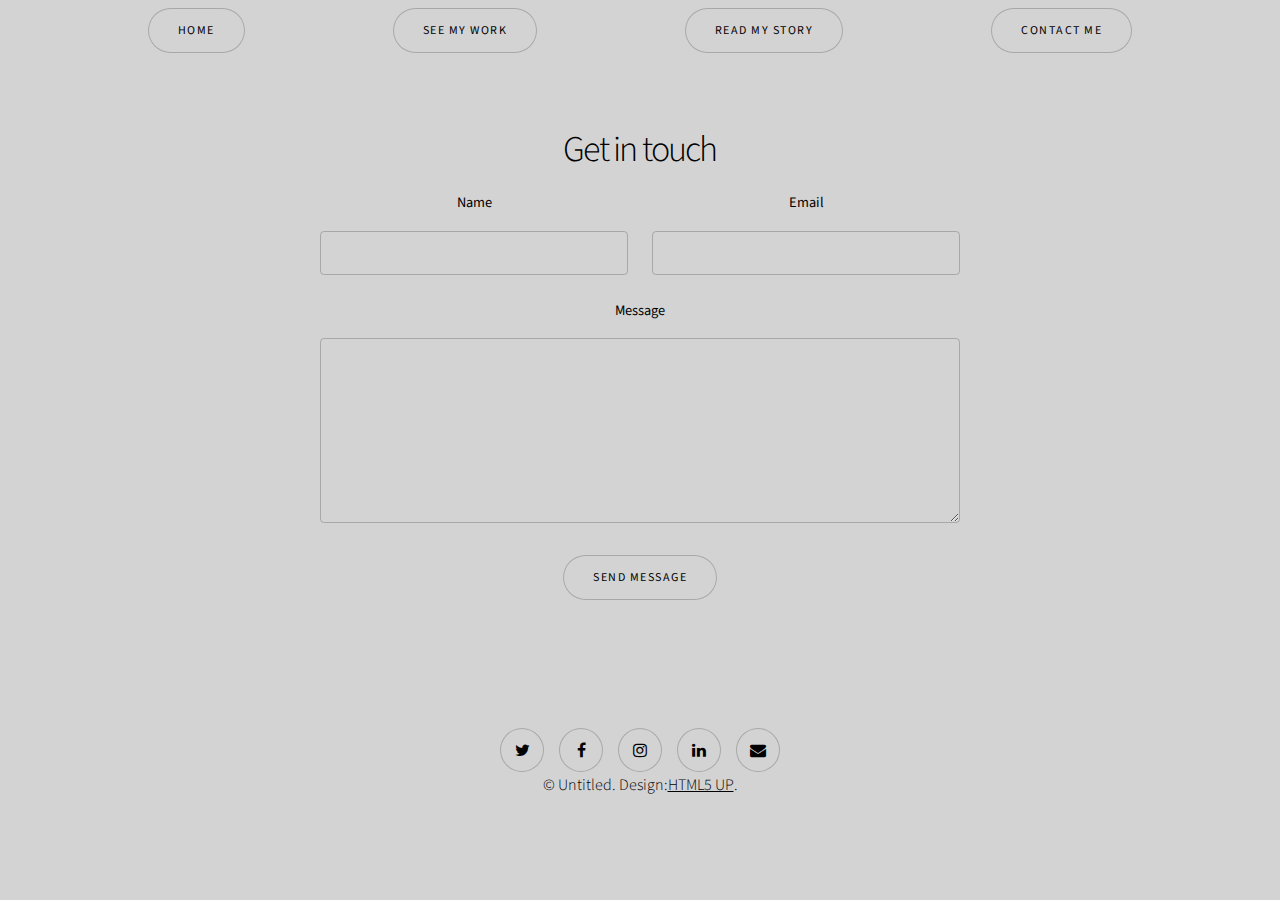
<file: contact.html>
<!DOCTYPE HTML>
<!--
	Story by HTML5 UP
	html5up.net | @ajlkn
	Free for personal and commercial use under the CCA 3.0 license (html5up.net/license)
-->
<html>
	<head>
		<!-- Changed the title -->

		<title>Contact Me</title>
		<meta charset="utf-8" />
		<meta name="viewport" content="width=device-width, initial-scale=1, user-scalable=no" />
		<link rel="stylesheet" href="assets/css/main.css" />
		<noscript><link rel="stylesheet" href="assets/css/noscript.css" /></noscript>
    </head>
    <body>   
        <nav>
                <ul class="actions stacked">
                    <li><a href="index.html" class="button">Home</a></li>
                    <li><a href="mywork.html" class="button">See My Work</a></li>
                    <li><a href="mystory.html" class="button">Read my story</a></li>
                    <li><a href="contact.html" class="button">Contact Me</a></li>
                </ul>
        </nav> 
        <section class="wrapper style1 align-center">
                <div class="inner medium">
                    <h2>Get in touch</h2>
                    <form method="post" action="#">
                        <div class="fields">
                            <div class="field half">
                                <label for="name">Name</label>
                                <input type="text" name="name" id="name" value="" />
                            </div>
                            <div class="field half">
                                <label for="email">Email</label>
                                <input type="email" name="email" id="email" value="" />
                            </div>
                            <div class="field">
                                <label for="message">Message</label>
                                <textarea name="message" id="message" rows="6"></textarea>
                            </div>
                        </div>
                        <ul class="actions special">
                            <li><input type="submit" name="submit" id="submit" value="Send Message" /></li>
                        </ul>
                    </form>

                </div>
            </section>

        <!-- Footer -->
            <footer class="wrapper style1 align-center">
                <div class="inner">
                    <ul class="icons">
                        <li><a href="#" class="icon style2 fa-twitter"><span class="label">Twitter</span></a></li>
                        <li><a href="#" class="icon style2 fa-facebook"><span class="label">Facebook</span></a></li>
                        <li><a href="#" class="icon style2 fa-instagram"><span class="label">Instagram</span></a></li>
                        <li><a href="#" class="icon style2 fa-linkedin"><span class="label">LinkedIn</span></a></li>
                        <li><a href="#" class="icon style2 fa-envelope"><span class="label">Email</span></a></li>
                    </ul>
                    <p>&copy; Untitled. Design: <a href="https://html5up.net">HTML5 UP</a>.</p>
                </div>
            </footer>

        </div>
        
        <!-- Scripts -->
        <script src="assets/js/jquery.min.js"></script>
        <script src="assets/js/jquery.scrollex.min.js"></script>
        <script src="assets/js/jquery.scrolly.min.js"></script>
        <script src="assets/js/browser.min.js"></script>
        <script src="assets/js/breakpoints.min.js"></script>
        <script src="assets/js/util.js"></script>
        <script src="assets/js/main.js"></script>
    </body>
</html>
</file>
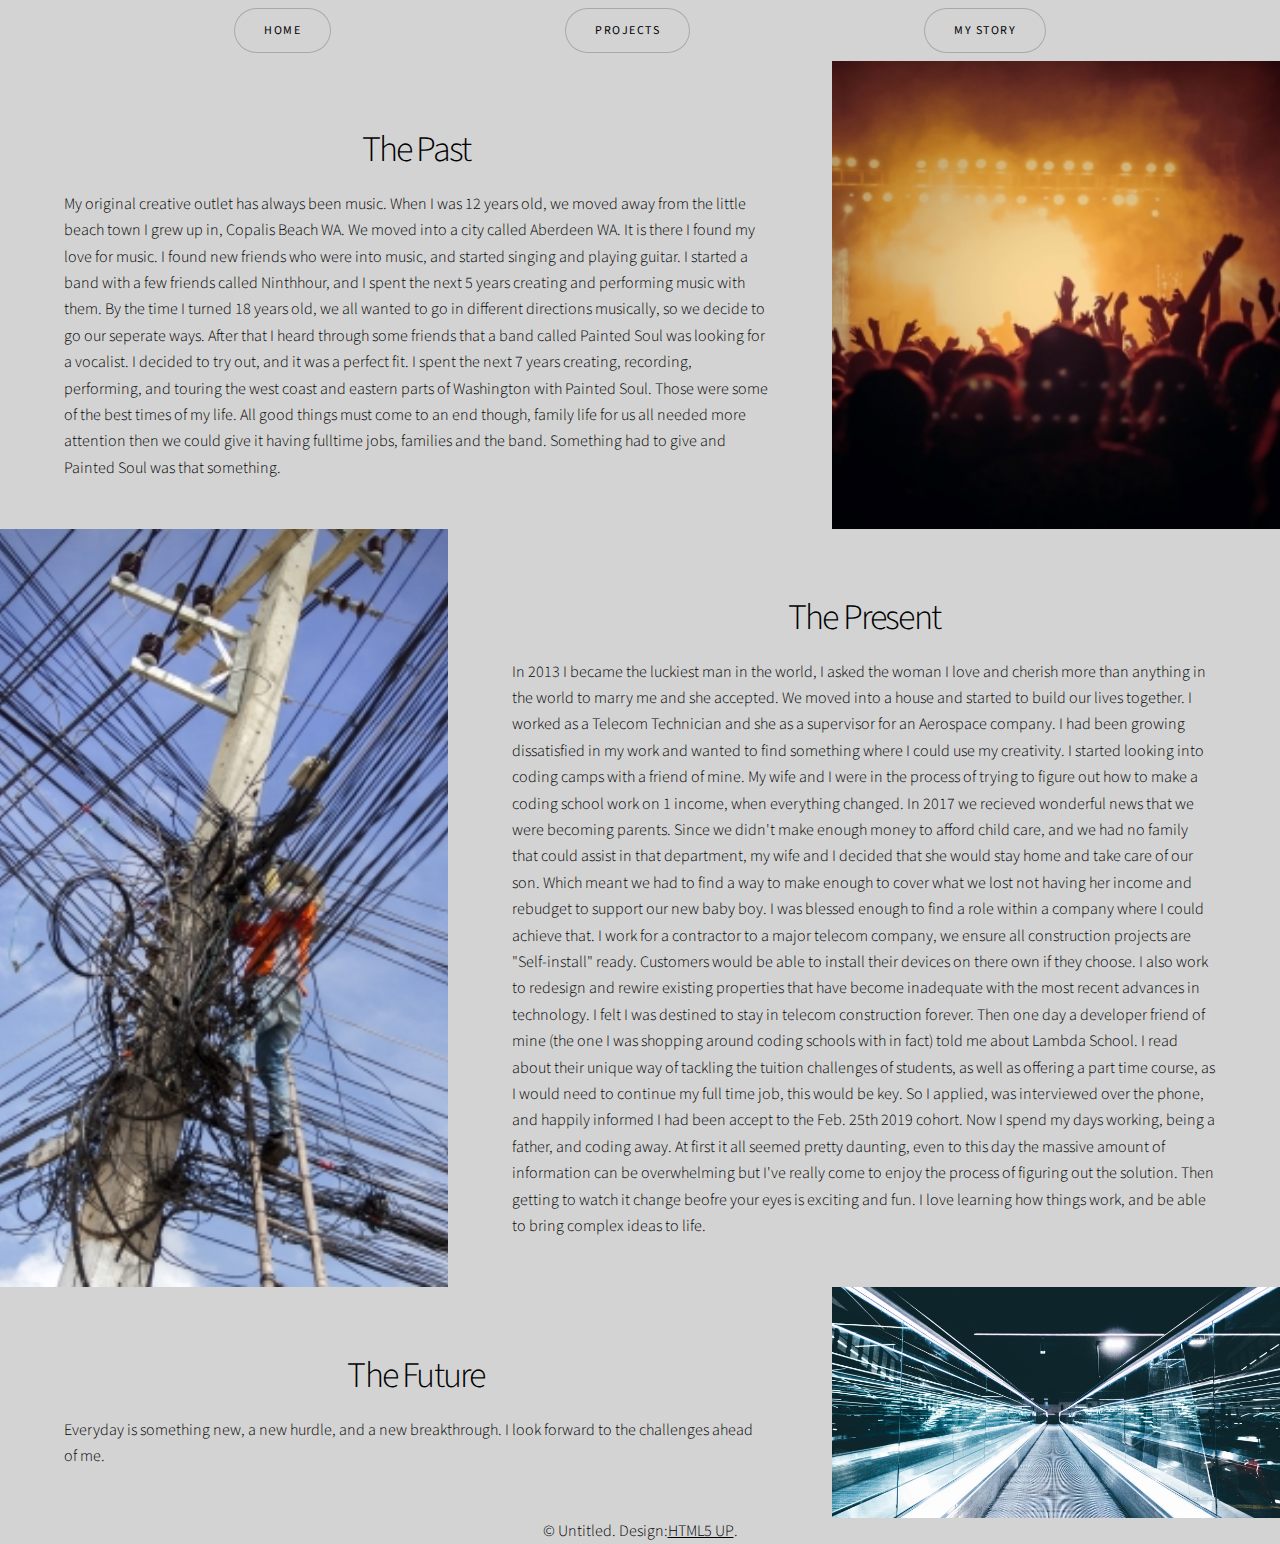
<file: mystory.html>
<!DOCTYPE html>
<!--
	Story by HTML5 UP
	html5up.net | @ajlkn
	Free for personal and commercial use under the CCA 3.0 license (html5up.net/license)
-->
<html>
  <head>
    <!-- Changed the title -->

    <title>My Story</title>
    <meta charset="utf-8" />
    <meta
      name="viewport"
      content="width=device-width, initial-scale=1, user-scalable=no"
    />
    <link rel="stylesheet" href="assets/css/main.css" />
    <noscript><link rel="stylesheet" href="assets/css/noscript.css"/></noscript>
  </head>
  <body>
    <!-- Added a nav -->
    <nav>
      <ul class="actions stacked">
        <li><a href="index.html" class="button">Home</a></li>
        <li><a href="mywork.html" class="button">Projects</a></li>
        <li><a href="mystory.html" class="button">My Story</a></li>
      </ul>
    </nav>
    <section
      class="spotlight style1 orient-left content-align-left image-position-center onscroll-image-fade-in"
    >
      <div class="content">
        <h2>The Past</h2>
        <p>
          My original creative outlet has always been music. When I was 12 years
          old, we moved away from the little beach town I grew up in, Copalis
          Beach WA. We moved into a city called Aberdeen WA. It is there I found
          my love for music. I found new friends who were into music, and
          started singing and playing guitar. I started a band with a few
          friends called Ninthhour, and I spent the next 5 years creating and
          performing music with them. By the time I turned 18 years old, we all
          wanted to go in different directions musically, so we decide to go our
          seperate ways. After that I heard through some friends that a band
          called Painted Soul was looking for a vocalist. I decided to try out,
          and it was a perfect fit. I spent the next 7 years creating,
          recording, performing, and touring the west coast and eastern parts of
          Washington with Painted Soul. Those were some of the best times of my
          life. All good things must come to an end though, family life for us
          all needed more attention then we could give it having fulltime jobs,
          families and the band. Something had to give and Painted Soul was that
          something.
        </p>
      </div>
      <div class="image">
        <img src="images/live crowd.jpg" />
      </div>
    </section>
    <section
      class="spotlight style1 orient-right content-align-left image-position-center onscroll-image-fade-in"
      id="first"
    >
      <div class="content">
        <h2>The Present</h2>
        <p>
          In 2013 I became the luckiest man in the world, I asked the woman I
          love and cherish more than anything in the world to marry me and she
          accepted. We moved into a house and started to build our lives
          together. I worked as a Telecom Technician and she as a supervisor for
          an Aerospace company. I had been growing dissatisfied in my work and
          wanted to find something where I could use my creativity. I started
          looking into coding camps with a friend of mine. My wife and I were in
          the process of trying to figure out how to make a coding school work
          on 1 income, when everything changed. In 2017 we recieved wonderful
          news that we were becoming parents. Since we didn't make enough money
          to afford child care, and we had no family that could assist in that
          department, my wife and I decided that she would stay home and take
          care of our son. Which meant we had to find a way to make enough to
          cover what we lost not having her income and rebudget to support our
          new baby boy. I was blessed enough to find a role within a company
          where I could achieve that. I work for a contractor to a major telecom
          company, we ensure all construction projects are "Self-install" ready.
          Customers would be able to install their devices on there own if they
          choose. I also work to redesign and rewire existing properties that
          have become inadequate with the most recent advances in technology. I
          felt I was destined to stay in telecom construction forever. Then one
          day a developer friend of mine (the one I was shopping around coding
          schools with in fact) told me about Lambda School. I read about their
          unique way of tackling the tuition challenges of students, as well as
          offering a part time course, as I would need to continue my full time
          job, this would be key. So I applied, was interviewed over the phone,
          and happily informed I had been accept to the Feb. 25th 2019 cohort.
          Now I spend my days working, being a father, and coding away. At first
          it all seemed pretty daunting, even to this day the massive amount of
          information can be overwhelming but I've really come to enjoy the
          process of figuring out the solution. Then getting to watch it change
          beofre your eyes is exciting and fun. I love learning how things work,
          and be able to bring complex ideas to life.
        </p>
      </div>
      <div class="image">
        <img src="images/electrical-cable-mess.jpg" alt="Cable mess" />
      </div>
    </section>
    <section
      class="spotlight style1 orient-left content-align-left image-position-center onscroll-image-fade-in"
    >
      <div class="content">
        <h2>The Future</h2>
        <p>
          Everyday is something new, a new hurdle, and a new breakthrough. I
          look forward to the challenges ahead of me.
        </p>
      </div>
      <div class="image">
        <img src="images/the future.jpg" />
      </div>
    </section>
    <!-- Footer -->
    <footer style="border-top: none" class="wrapper style1 align-center">
      <p>
        &copy; Untitled. Design: <a href="https://html5up.net">HTML5 UP</a>.
      </p>
    </footer>

    <!-- Scripts -->
    <script src="assets/js/jquery.min.js"></script>
    <script src="assets/js/jquery.scrollex.min.js"></script>
    <script src="assets/js/jquery.scrolly.min.js"></script>
    <script src="assets/js/browser.min.js"></script>
    <script src="assets/js/breakpoints.min.js"></script>
    <script src="assets/js/util.js"></script>
    <script src="assets/js/main.js"></script>
  </body>
</html>
</file>
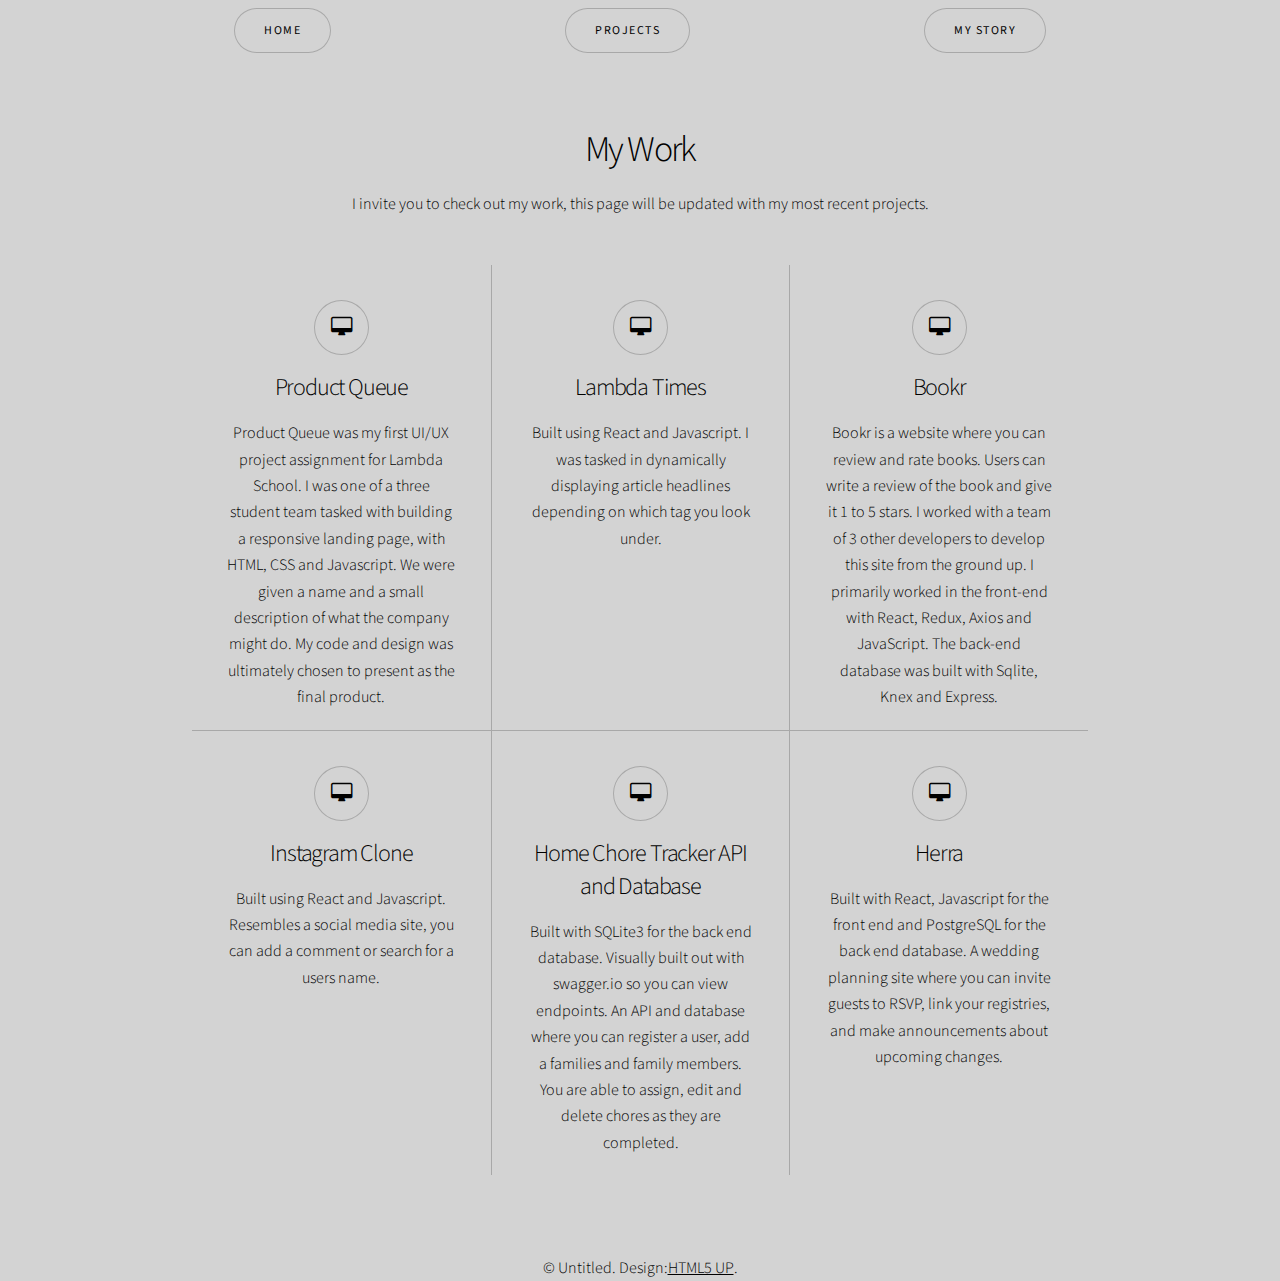
<file: mywork.html>
<!DOCTYPE html>
<!--
	Story by HTML5 UP
	html5up.net | @ajlkn
	Free for personal and commercial use under the CCA 3.0 license (html5up.net/license)
-->
<html>
  <head>
    <!-- Changed the title -->

    <title>My Work</title>
    <meta charset="utf-8" />
    <meta
      name="viewport"
      content="width=device-width, initial-scale=1, user-scalable=no"
    />
    <link rel="stylesheet" href="assets/css/main.css" />
    <noscript><link rel="stylesheet" href="assets/css/noscript.css"/></noscript>
  </head>
  <body>
    <nav>
      <ul class="actions stacked">
        <li><a href="index.html" class="button">Home</a></li>
        <li><a href="mywork.html" class="button">Projects</a></li>
        <li><a href="mystory.html" class="button">My Story</a></li>
      </ul>
    </nav>

    <section class="wrapper style1 align-center">
      <div class="inner">
        <h2>My Work</h2>
        <p>
          I invite you to check out my work, this page will be updated with my
          most recent projects.
        </p>
        <div class="items style1 medium onscroll-fade-in">
          <section>
            <a href="https://productqueue-landing.netlify.com"
              ><span class="icon style2 major fa-desktop"></span
            ></a>
            <h3>Product Queue</h3>
            <p>
              Product Queue was my first UI/UX project assignment for Lambda
              School. I was one of a three student team tasked with building a
              responsive landing page, with HTML, CSS and Javascript. We were
              given a name and a small description of what the company might do.
              My code and design was ultimately chosen to present as the final
              product.
            </p>
          </section>
          <section>
            <a href="https://lambdatimesdan.netlify.com">
              <span class="icon style2 major fa-desktop"></span
            ></a>
            <h3>Lambda Times</h3>
            <p>
              Built using React and Javascript. I was tasked in dynamically
              displaying article headlines depending on which tag you look
              under.
            </p>
          </section>
          <section>
            <a href="https://dantasklist.netlify.com/"
              ><span class="icon style2 major fa-desktop"></span
            ></a>
            <h3>Bookr</h3>
            <p>
              Bookr is a website where you can review and rate books. Users can
              write a review of the book and give it 1 to 5 stars. I worked with
              a team of 3 other developers to develop this site from the ground
              up. I primarily worked in the front-end with React, Redux, Axios
              and JavaScript. The back-end database was built with Sqlite, Knex
              and Express.
            </p>
          </section>
          <section>
            <a href="https://insta-clone-app.netlify.com">
              <span class="icon style2 major fa-desktop"></span
            ></a>
            <h3>Instagram Clone</h3>
            <p>
              Built using React and Javascript. Resembles a social media site,
              you can add a comment or search for a users name.
            </p>
          </section>
          <section>
            <a href="https://home-chore-tracker.herokuapp.com/api-docs/">
              <span class="icon style2 major fa-desktop"></span
            ></a>
            <h3>Home Chore Tracker API and Database</h3>
            <p>
              Built with SQLite3 for the back end database. Visually built out
              with swagger.io so you can view endpoints. An API and database
              where you can register a user, add a families and family members.
              You are able to assign, edit and delete chores as they are
              completed.
            </p>
          </section>
          <section>
            <a href="https://www.h3rra.com/">
              <span class="icon style2 major fa-desktop"></span
            ></a>
            <h3>Herra</h3>
            <p>
              Built with React, Javascript for the front end and PostgreSQL for
              the back end database. A wedding planning site where you can
              invite guests to RSVP, link your registries, and make
              announcements about upcoming changes.
            </p>
          </section>
        </div>
      </div>
    </section>
    <!-- Footer -->
    <footer style="border-top: none" class="wrapper style1 align-center">
      <p>
        &copy; Untitled. Design: <a href="https://html5up.net">HTML5 UP</a>.
      </p>
    </footer>

    <!-- Scripts -->
    <script src="assets/js/jquery.min.js"></script>
    <script src="assets/js/jquery.scrollex.min.js"></script>
    <script src="assets/js/jquery.scrolly.min.js"></script>
    <script src="assets/js/browser.min.js"></script>
    <script src="assets/js/breakpoints.min.js"></script>
    <script src="assets/js/util.js"></script>
    <script src="assets/js/main.js"></script>
  </body>
</html>
</file>
<file: assets/css/noscript.css>
/*
	Story by HTML5 UP
	html5up.net | @ajlkn
	Free for personal and commercial use under the CCA 3.0 license (html5up.net/license)
*/

/* Banner (transitions) */

	.banner.onload-content-fade-up .content {
		-moz-transition: none;
		-webkit-transition: none;
		-ms-transition: none;
		transition: none;
	}

	body.is-preload .banner.onload-content-fade-up .content {
		-moz-transform: none;
		-webkit-transform: none;
		-ms-transform: none;
		transform: none;
		opacity: 1;
	}

	.banner.onload-content-fade-down .content {
		-moz-transition: none;
		-webkit-transition: none;
		-ms-transition: none;
		transition: none;
	}

	body.is-preload .banner.onload-content-fade-down .content {
		-moz-transform: none;
		-webkit-transform: none;
		-ms-transform: none;
		transform: none;
		opacity: 1;
	}

	.banner.onload-content-fade-left .content {
		-moz-transition: none;
		-webkit-transition: none;
		-ms-transition: none;
		transition: none;
	}

	body.is-preload .banner.onload-content-fade-left .content {
		-moz-transform: none;
		-webkit-transform: none;
		-ms-transform: none;
		transform: none;
		opacity: 1;
	}

	.banner.onload-content-fade-right .content {
		-moz-transition: none;
		-webkit-transition: none;
		-ms-transition: none;
		transition: none;
	}

	body.is-preload .banner.onload-content-fade-right .content {
		-moz-transform: none;
		-webkit-transform: none;
		-ms-transform: none;
		transform: none;
		opacity: 1;
	}

	.banner.onload-content-fade-in .content {
		-moz-transition: none;
		-webkit-transition: none;
		-ms-transition: none;
		transition: none;
	}

	body.is-preload .banner.onload-content-fade-in .content {
		-moz-transform: none;
		-webkit-transform: none;
		-ms-transform: none;
		transform: none;
		opacity: 1;
	}

	.banner.onload-image-fade-up .image {
		-moz-transition: none;
		-webkit-transition: none;
		-ms-transition: none;
		transition: none;
	}

		.banner.onload-image-fade-up .image img {
			-moz-transition: none;
			-webkit-transition: none;
			-ms-transition: none;
			transition: none;
		}

	body.is-preload .banner.onload-image-fade-up .image {
		-moz-transform: none;
		-webkit-transform: none;
		-ms-transform: none;
		transform: none;
		opacity: 1;
	}

		body.is-preload .banner.onload-image-fade-up .image img {
			opacity: 1;
		}

	.banner.onload-image-fade-down .image {
		-moz-transition: none;
		-webkit-transition: none;
		-ms-transition: none;
		transition: none;
	}

		.banner.onload-image-fade-down .image img {
			-moz-transition: none;
			-webkit-transition: none;
			-ms-transition: none;
			transition: none;
		}

	body.is-preload .banner.onload-image-fade-down .image {
		-moz-transform: none;
		-webkit-transform: none;
		-ms-transform: none;
		transform: none;
		opacity: 1;
	}

		body.is-preload .banner.onload-image-fade-down .image img {
			opacity: 1;
		}

	.banner.onload-image-fade-left .image {
		-moz-transition: none;
		-webkit-transition: none;
		-ms-transition: none;
		transition: none;
	}

		.banner.onload-image-fade-left .image img {
			-moz-transition: none;
			-webkit-transition: none;
			-ms-transition: none;
			transition: none;
		}

	body.is-preload .banner.onload-image-fade-left .image {
		-moz-transform: none;
		-webkit-transform: none;
		-ms-transform: none;
		transform: none;
		opacity: 1;
	}

		body.is-preload .banner.onload-image-fade-left .image img {
			opacity: 1;
		}

	.banner.onload-image-fade-right .image {
		-moz-transition: none;
		-webkit-transition: none;
		-ms-transition: none;
		transition: none;
	}

		.banner.onload-image-fade-right .image img {
			-moz-transition: none;
			-webkit-transition: none;
			-ms-transition: none;
			transition: none;
		}

	body.is-preload .banner.onload-image-fade-right .image {
		-moz-transform: none;
		-webkit-transform: none;
		-ms-transform: none;
		transform: none;
		opacity: 1;
	}

		body.is-preload .banner.onload-image-fade-right .image img {
			opacity: 1;
		}

	.banner.onload-image-fade-in .image img {
		-moz-transition: none;
		-webkit-transition: none;
		-ms-transition: none;
		transition: none;
	}

	body.is-preload .banner.onload-image-fade-in .image img {
		opacity: 1;
	}

	.banner.onscroll-content-fade-up .content {
		-moz-transition: none;
		-webkit-transition: none;
		-ms-transition: none;
		transition: none;
	}

	.banner.onscroll-content-fade-up.is-inactive .content {
		-moz-transform: none;
		-webkit-transform: none;
		-ms-transform: none;
		transform: none;
		opacity: 1;
	}

	.banner.onscroll-content-fade-down .content {
		-moz-transition: none;
		-webkit-transition: none;
		-ms-transition: none;
		transition: none;
	}

	.banner.onscroll-content-fade-down.is-inactive .content {
		-moz-transform: none;
		-webkit-transform: none;
		-ms-transform: none;
		transform: none;
		opacity: 1;
	}

	.banner.onscroll-content-fade-left .content {
		-moz-transition: none;
		-webkit-transition: none;
		-ms-transition: none;
		transition: none;
	}

	.banner.onscroll-content-fade-left.is-inactive .content {
		-moz-transform: none;
		-webkit-transform: none;
		-ms-transform: none;
		transform: none;
		opacity: 1;
	}

	.banner.onscroll-content-fade-right .content {
		-moz-transition: none;
		-webkit-transition: none;
		-ms-transition: none;
		transition: none;
	}

	.banner.onscroll-content-fade-right.is-inactive .content {
		-moz-transform: none;
		-webkit-transform: none;
		-ms-transform: none;
		transform: none;
		opacity: 1;
	}

	.banner.onscroll-content-fade-in .content {
		-moz-transition: none;
		-webkit-transition: none;
		-ms-transition: none;
		transition: none;
	}

	.banner.onscroll-content-fade-in.is-inactive .content {
		-moz-transform: none;
		-webkit-transform: none;
		-ms-transform: none;
		transform: none;
		opacity: 1;
	}

	.banner.onscroll-image-fade-up .image {
		-moz-transition: none;
		-webkit-transition: none;
		-ms-transition: none;
		transition: none;
	}

		.banner.onscroll-image-fade-up .image img {
			-moz-transition: none;
			-webkit-transition: none;
			-ms-transition: none;
			transition: none;
		}

	.banner.onscroll-image-fade-up.is-inactive .image {
		-moz-transform: none;
		-webkit-transform: none;
		-ms-transform: none;
		transform: none;
		opacity: 1;
	}

		.banner.onscroll-image-fade-up.is-inactive .image img {
			opacity: 1;
		}

	.banner.onscroll-image-fade-down .image {
		-moz-transition: none;
		-webkit-transition: none;
		-ms-transition: none;
		transition: none;
	}

		.banner.onscroll-image-fade-down .image img {
			-moz-transition: none;
			-webkit-transition: none;
			-ms-transition: none;
			transition: none;
		}

	.banner.onscroll-image-fade-down.is-inactive .image {
		-moz-transform: none;
		-webkit-transform: none;
		-ms-transform: none;
		transform: none;
		opacity: 1;
	}

		.banner.onscroll-image-fade-down.is-inactive .image img {
			opacity: 1;
		}

	.banner.onscroll-image-fade-left .image {
		-moz-transition: none;
		-webkit-transition: none;
		-ms-transition: none;
		transition: none;
	}

		.banner.onscroll-image-fade-left .image img {
			-moz-transition: none;
			-webkit-transition: none;
			-ms-transition: none;
			transition: none;
		}

	.banner.onscroll-image-fade-left.is-inactive .image {
		-moz-transform: none;
		-webkit-transform: none;
		-ms-transform: none;
		transform: none;
		opacity: 1;
	}

		.banner.onscroll-image-fade-left.is-inactive .image img {
			opacity: 1;
		}

	.banner.onscroll-image-fade-right .image {
		-moz-transition: none;
		-webkit-transition: none;
		-ms-transition: none;
		transition: none;
	}

		.banner.onscroll-image-fade-right .image img {
			-moz-transition: none;
			-webkit-transition: none;
			-ms-transition: none;
			transition: none;
		}

	.banner.onscroll-image-fade-right.is-inactive .image {
		-moz-transform: none;
		-webkit-transform: none;
		-ms-transform: none;
		transform: none;
		opacity: 1;
	}

		.banner.onscroll-image-fade-right.is-inactive .image img {
			opacity: 1;
		}

	.banner.onscroll-image-fade-in .image img {
		-moz-transition: none;
		-webkit-transition: none;
		-ms-transition: none;
		transition: none;
	}

	.banner.onscroll-image-fade-in.is-inactive .image img {
		opacity: 1;
	}
</file>
<file: assets/css/main.css>
@import url(font-awesome.min.css);
@import url("https://fonts.googleapis.com/css?family=Source+Sans+Pro:300,300i,400,400i");

/*
	Story by HTML5 UP
	html5up.net | @ajlkn
	Free for personal and commercial use under the CCA 3.0 license (html5up.net/license)
*/

html, body, div, span, applet, object,
iframe, h1, h2, h3, h4, h5, h6, p, blockquote,
pre, a, abbr, acronym, address, big, cite,
code, del, dfn, em, img, ins, kbd, q, s, samp,
small, strike, strong, sub, sup, tt, var, b,
u, i, center, dl, dt, dd, ol, ul, li, fieldset,
form, label, legend, table, caption, tbody,
tfoot, thead, tr, th, td, article, aside,
canvas, details, embed, figure, figcaption,
footer, header, hgroup, menu, nav, output, ruby,
section, summary, time, mark, audio, video {
	margin: 0;
	padding: 0;
	border: 0;
	font-size: 100%;
	font: inherit;
	vertical-align: baseline;}

article, aside, details, figcaption, figure,
footer, header, hgroup, menu, nav, section {
	display: block;}

body {
	line-height: 1;
}

ol, ul {
	list-style: none;
}

blockquote, q {
	quotes: none;
}

	blockquote:before, blockquote:after, q:before, q:after {
		content: '';
		content: none;
	}

table {
	border-collapse: collapse;
	border-spacing: 0;
}

body {
	-webkit-text-size-adjust: none;
}

mark {
	background-color: transparent;
	color: inherit;
}

input::-moz-focus-inner {
	border: 0;
	padding: 0;
}

input, select, textarea {
	-moz-appearance: none;
	-webkit-appearance: none;
	-ms-appearance: none;
	appearance: none;
}

/* Basic */

	@-ms-viewport {
		width: device-width;
	}

	body {
		-ms-overflow-style: scrollbar;
	}

	@media screen and (max-width: 480px) {

		html, body {
			min-width: 320px;
		}

	}

	html {
		box-sizing: border-box;
	}

	*, *:before, *:after {
		box-sizing: inherit;
	}

	body {
		background: #ffffff;
	}

		body.is-preload *, body.is-preload *:before, body.is-preload *:after {
			-moz-animation: none !important;
			-webkit-animation: none !important;
			-ms-animation: none !important;
			animation: none !important;
			-moz-transition: none !important;
			-webkit-transition: none !important;
			-ms-transition: none !important;
			transition: none !important;
		}

/* Type */

	html {
		font-size: 18pt;
	}

		@media screen and (max-width: 1680px) {

			html {
				font-size: 14pt;
			}

		}

		@media screen and (max-width: 1280px) {

			html {
				font-size: 12pt;
			}

		}

		@media screen and (max-width: 736px) {

			html {
				font-size: 11pt;
			}

		}

		@media screen and (max-width: 360px) {

			html {
				font-size: 10pt;
			}

		}

/* CHanged background color */

	body {
		/* background-color: #ffffff; */
		background-color: lightgray;
		color: #000000;
	}

	body, input, select, textarea {
		font-family: "Source Sans Pro", Helvetica, sans-serif;
		font-size: 1rem;
		font-weight: 300;
		line-height: 1.65;
	}

	a {
		-moz-transition: color 0.2s ease-in-out;
		-webkit-transition: color 0.2s ease-in-out;
		-ms-transition: color 0.2s ease-in-out;
		transition: color 0.2s ease-in-out;
		text-decoration: underline;
	}

		a:hover {
			text-decoration: none;
		}

	strong, b {
		font-weight: 400;
	}

	em, i {
		font-style: italic;
	}

	p {
		display: flex;
		justify-content: center;
		margin: 0 0 1rem 0;
	}

		p.major {
			display: flex;
			justify-content: center;
			font-size: 1.25rem;
		}

		.major #lambda {
			color: darkred;
			font-weight: bold;
			text-decoration: none;
		}

		#lambda {
			color: darkred;
			font-weight: bold;
			text-decoration: none;	
		}



	h1, h2, h3, h4, h5, h6 {
		font-weight: 300;
		line-height: 1.375;
		letter-spacing: -0.05em;
		margin: 0 0 1rem 0;
	}

		h1 a, h2 a, h3 a, h4 a, h5 a, h6 a {
			color: inherit;
			text-decoration: none;
		}

	h1 {
		display: flex;
		justify-content: center;
		font-size: 3.5rem;
		line-height: 1.2;
	}

	h2 {
		display: flex;
		justify-content: center;
		font-size: 2.25rem;
	}

	h3 {
		font-size: 1.5rem;
	}

	h4 {
		font-size: 1.1rem;
	}

	h5 {
		font-size: 0.9rem;
	}

	h6 {
		font-size: 0.7rem;
	}

	sub {
		font-size: 0.8rem;
		position: relative;
		top: 0.5rem;
	}

	sup {
		font-size: 0.8rem;
		position: relative;
		top: -0.5rem;
	}

	blockquote {
		border-left: solid 4px;
		font-style: italic;
		margin: 0 0 2rem 0;
		padding: 0.5rem 0 0.5rem 2rem;
	}

	code {
		border-radius: 4px;
		font-family: "Courier New", monospace;
		font-size: 0.9em;
		margin: 0 0.25rem;
		padding: 0.25rem 0.325rem;
	}

	pre {
		-webkit-overflow-scrolling: touch;
		font-family: "Courier New", monospace;
		font-size: 0.9em;
		margin: 0 0 2rem 0;
	}

		pre code {
			display: block;
			line-height: 1.5;
			padding: 0.75rem 1rem;
			overflow-x: auto;
		}

	hr {
		border: 0;
		border-bottom: solid 1px;
		margin: 2.5rem 0;
	}

		hr.major {
			margin: 3.5rem 0;
		}

	.align-left {
		text-align: left;
	}

	.align-center {
		text-align: center;
	}

	.align-right {
		text-align: right;
	}

	@media screen and (max-width: 736px) {

		p.major {
			font-size: 1.1rem;
		}

		h1 {
			font-size: 2.5rem;
		}

		h2 {
			font-size: 2rem;
		}

		h3 {
			font-size: 1.25rem;
		}

		h4 {
			font-size: 1rem;
		}

	}

	input, select, textarea {
		color: #000000;
	}

	a {
		color: #000000;
	}

		a:hover {
			color: #47D3E5;
		}

	strong, b {
		color: #000000;
	}

	h1, h2, h3, h4, h5, h6 {
		color: #000000;
	}

	blockquote {
		border-left-color: rgba(0, 0, 0, 0.2);
	}

	code {
		background: rgba(0, 0, 0, 0.05);
		border-color: rgba(0, 0, 0, 0.2);
	}

	hr {
		border-bottom-color: rgba(0, 0, 0, 0.2);
	}

	footer p {
		margin: 0;
	}

/* Row */

	.row {
		display: flex;
		flex-wrap: wrap;
		box-sizing: border-box;
		align-items: stretch;
	}

		.row > * {
			box-sizing: border-box;
		}

		.row.gtr-uniform > * > :last-child {
			margin-bottom: 0;
		}

		.row.aln-left {
			justify-content: flex-start;
		}

		.row.aln-center {
			justify-content: center;
		}

		.row.aln-right {
			justify-content: flex-end;
		}

		.row.aln-top {
			align-items: flex-start;
		}

		.row.aln-middle {
			align-items: center;
		}

		.row.aln-bottom {
			align-items: flex-end;
		}

		.row > .imp {
			order: -1;
		}

		.row > .col-1 {
			width: 8.3333333333%;
		}

		.row > .off-1 {
			margin-left: 8.3333333333%;
		}

		.row > .col-2 {
			width: 16.6666666667%;
		}

		.row > .off-2 {
			margin-left: 16.6666666667%;
		}

		.row > .col-3 {
			width: 25%;
		}

		.row > .off-3 {
			margin-left: 25%;
		}

		.row > .col-4 {
			width: 33.3333333333%;
		}

		.row > .off-4 {
			margin-left: 33.3333333333%;
		}

		.row > .col-5 {
			width: 41.6666666667%;
		}

		.row > .off-5 {
			margin-left: 41.6666666667%;
		}

		.row > .col-6 {
			width: 50%;
		}

		.row > .off-6 {
			margin-left: 50%;
		}

		.row > .col-7 {
			width: 58.3333333333%;
		}

		.row > .off-7 {
			margin-left: 58.3333333333%;
		}

		.row > .col-8 {
			width: 66.6666666667%;
		}

		.row > .off-8 {
			margin-left: 66.6666666667%;
		}

		.row > .col-9 {
			width: 75%;
		}

		.row > .off-9 {
			margin-left: 75%;
		}

		.row > .col-10 {
			width: 83.3333333333%;
		}

		.row > .off-10 {
			margin-left: 83.3333333333%;
		}

		.row > .col-11 {
			width: 91.6666666667%;
		}

		.row > .off-11 {
			margin-left: 91.6666666667%;
		}

		.row > .col-12 {
			width: 100%;
		}

		.row > .off-12 {
			margin-left: 100%;
		}

		.row.gtr-0 {
			margin-top: 0;
			margin-left: 0rem;
		}

			.row.gtr-0 > * {
				padding: 0 0 0 0rem;
			}

			.row.gtr-0.gtr-uniform {
				margin-top: 0rem;
			}

				.row.gtr-0.gtr-uniform > * {
					padding-top: 0rem;
				}

		.row.gtr-25 {
			margin-top: 0;
			margin-left: -0.5rem;
		}

			.row.gtr-25 > * {
				padding: 0 0 0 0.5rem;
			}

			.row.gtr-25.gtr-uniform {
				margin-top: -0.5rem;
			}

				.row.gtr-25.gtr-uniform > * {
					padding-top: 0.5rem;
				}

		.row.gtr-50 {
			margin-top: 0;
			margin-left: -1rem;
		}

			.row.gtr-50 > * {
				padding: 0 0 0 1rem;
			}

			.row.gtr-50.gtr-uniform {
				margin-top: -1rem;
			}

				.row.gtr-50.gtr-uniform > * {
					padding-top: 1rem;
				}

		.row {
			margin-top: 0;
			margin-left: -2rem;
		}

			.row > * {
				padding: 0 0 0 2rem;
			}

			.row.gtr-uniform {
				margin-top: -2rem;
			}

				.row.gtr-uniform > * {
					padding-top: 2rem;
				}

		.row.gtr-150 {
			margin-top: 0;
			margin-left: -3rem;
		}

			.row.gtr-150 > * {
				padding: 0 0 0 3rem;
			}

			.row.gtr-150.gtr-uniform {
				margin-top: -3rem;
			}

				.row.gtr-150.gtr-uniform > * {
					padding-top: 3rem;
				}

		.row.gtr-200 {
			margin-top: 0;
			margin-left: -4rem;
		}

			.row.gtr-200 > * {
				padding: 0 0 0 4rem;
			}

			.row.gtr-200.gtr-uniform {
				margin-top: -4rem;
			}

				.row.gtr-200.gtr-uniform > * {
					padding-top: 4rem;
				}

		@media screen and (max-width: 1680px) {

			.row {
				display: flex;
				flex-wrap: wrap;
				box-sizing: border-box;
				align-items: stretch;
			}

				.row > * {
					box-sizing: border-box;
				}

				.row.gtr-uniform > * > :last-child {
					margin-bottom: 0;
				}

				.row.aln-left {
					justify-content: flex-start;
				}

				.row.aln-center {
					justify-content: center;
				}

				.row.aln-right {
					justify-content: flex-end;
				}

				.row.aln-top {
					align-items: flex-start;
				}

				.row.aln-middle {
					align-items: center;
				}

				.row.aln-bottom {
					align-items: flex-end;
				}

				.row > .imp-xlarge {
					order: -1;
				}

				.row > .col-1-xlarge {
					width: 8.3333333333%;
				}

				.row > .off-1-xlarge {
					margin-left: 8.3333333333%;
				}

				.row > .col-2-xlarge {
					width: 16.6666666667%;
				}

				.row > .off-2-xlarge {
					margin-left: 16.6666666667%;
				}

				.row > .col-3-xlarge {
					width: 25%;
				}

				.row > .off-3-xlarge {
					margin-left: 25%;
				}

				.row > .col-4-xlarge {
					width: 33.3333333333%;
				}

				.row > .off-4-xlarge {
					margin-left: 33.3333333333%;
				}

				.row > .col-5-xlarge {
					width: 41.6666666667%;
				}

				.row > .off-5-xlarge {
					margin-left: 41.6666666667%;
				}

				.row > .col-6-xlarge {
					width: 50%;
				}

				.row > .off-6-xlarge {
					margin-left: 50%;
				}

				.row > .col-7-xlarge {
					width: 58.3333333333%;
				}

				.row > .off-7-xlarge {
					margin-left: 58.3333333333%;
				}

				.row > .col-8-xlarge {
					width: 66.6666666667%;
				}

				.row > .off-8-xlarge {
					margin-left: 66.6666666667%;
				}

				.row > .col-9-xlarge {
					width: 75%;
				}

				.row > .off-9-xlarge {
					margin-left: 75%;
				}

				.row > .col-10-xlarge {
					width: 83.3333333333%;
				}

				.row > .off-10-xlarge {
					margin-left: 83.3333333333%;
				}

				.row > .col-11-xlarge {
					width: 91.6666666667%;
				}

				.row > .off-11-xlarge {
					margin-left: 91.6666666667%;
				}

				.row > .col-12-xlarge {
					width: 100%;
				}

				.row > .off-12-xlarge {
					margin-left: 100%;
				}

				.row.gtr-0 {
					margin-top: 0;
					margin-left: 0rem;
				}

					.row.gtr-0 > * {
						padding: 0 0 0 0rem;
					}

					.row.gtr-0.gtr-uniform {
						margin-top: 0rem;
					}

						.row.gtr-0.gtr-uniform > * {
							padding-top: 0rem;
						}

				.row.gtr-25 {
					margin-top: 0;
					margin-left: -0.5rem;
				}

					.row.gtr-25 > * {
						padding: 0 0 0 0.5rem;
					}

					.row.gtr-25.gtr-uniform {
						margin-top: -0.5rem;
					}

						.row.gtr-25.gtr-uniform > * {
							padding-top: 0.5rem;
						}

				.row.gtr-50 {
					margin-top: 0;
					margin-left: -1rem;
				}

					.row.gtr-50 > * {
						padding: 0 0 0 1rem;
					}

					.row.gtr-50.gtr-uniform {
						margin-top: -1rem;
					}

						.row.gtr-50.gtr-uniform > * {
							padding-top: 1rem;
						}

				.row {
					margin-top: 0;
					margin-left: -2rem;
				}

					.row > * {
						padding: 0 0 0 2rem;
					}

					.row.gtr-uniform {
						margin-top: -2rem;
					}

						.row.gtr-uniform > * {
							padding-top: 2rem;
						}

				.row.gtr-150 {
					margin-top: 0;
					margin-left: -3rem;
				}

					.row.gtr-150 > * {
						padding: 0 0 0 3rem;
					}

					.row.gtr-150.gtr-uniform {
						margin-top: -3rem;
					}

						.row.gtr-150.gtr-uniform > * {
							padding-top: 3rem;
						}

				.row.gtr-200 {
					margin-top: 0;
					margin-left: -4rem;
				}

					.row.gtr-200 > * {
						padding: 0 0 0 4rem;
					}

					.row.gtr-200.gtr-uniform {
						margin-top: -4rem;
					}

						.row.gtr-200.gtr-uniform > * {
							padding-top: 4rem;
						}

		}

		@media screen and (max-width: 1280px) {

			.row {
				display: flex;
				flex-wrap: wrap;
				box-sizing: border-box;
				align-items: stretch;
			}

				.row > * {
					box-sizing: border-box;
				}

				.row.gtr-uniform > * > :last-child {
					margin-bottom: 0;
				}

				.row.aln-left {
					justify-content: flex-start;
				}

				.row.aln-center {
					justify-content: center;
				}

				.row.aln-right {
					justify-content: flex-end;
				}

				.row.aln-top {
					align-items: flex-start;
				}

				.row.aln-middle {
					align-items: center;
				}

				.row.aln-bottom {
					align-items: flex-end;
				}

				.row > .imp-large {
					order: -1;
				}

				.row > .col-1-large {
					width: 8.3333333333%;
				}

				.row > .off-1-large {
					margin-left: 8.3333333333%;
				}

				.row > .col-2-large {
					width: 16.6666666667%;
				}

				.row > .off-2-large {
					margin-left: 16.6666666667%;
				}

				.row > .col-3-large {
					width: 25%;
				}

				.row > .off-3-large {
					margin-left: 25%;
				}

				.row > .col-4-large {
					width: 33.3333333333%;
				}

				.row > .off-4-large {
					margin-left: 33.3333333333%;
				}

				.row > .col-5-large {
					width: 41.6666666667%;
				}

				.row > .off-5-large {
					margin-left: 41.6666666667%;
				}

				.row > .col-6-large {
					width: 50%;
				}

				.row > .off-6-large {
					margin-left: 50%;
				}

				.row > .col-7-large {
					width: 58.3333333333%;
				}

				.row > .off-7-large {
					margin-left: 58.3333333333%;
				}

				.row > .col-8-large {
					width: 66.6666666667%;
				}

				.row > .off-8-large {
					margin-left: 66.6666666667%;
				}

				.row > .col-9-large {
					width: 75%;
				}

				.row > .off-9-large {
					margin-left: 75%;
				}

				.row > .col-10-large {
					width: 83.3333333333%;
				}

				.row > .off-10-large {
					margin-left: 83.3333333333%;
				}

				.row > .col-11-large {
					width: 91.6666666667%;
				}

				.row > .off-11-large {
					margin-left: 91.6666666667%;
				}

				.row > .col-12-large {
					width: 100%;
				}

				.row > .off-12-large {
					margin-left: 100%;
				}

				.row.gtr-0 {
					margin-top: 0;
					margin-left: 0rem;
				}

					.row.gtr-0 > * {
						padding: 0 0 0 0rem;
					}

					.row.gtr-0.gtr-uniform {
						margin-top: 0rem;
					}

						.row.gtr-0.gtr-uniform > * {
							padding-top: 0rem;
						}

				.row.gtr-25 {
					margin-top: 0;
					margin-left: -0.5rem;
				}

					.row.gtr-25 > * {
						padding: 0 0 0 0.5rem;
					}

					.row.gtr-25.gtr-uniform {
						margin-top: -0.5rem;
					}

						.row.gtr-25.gtr-uniform > * {
							padding-top: 0.5rem;
						}

				.row.gtr-50 {
					margin-top: 0;
					margin-left: -1rem;
				}

					.row.gtr-50 > * {
						padding: 0 0 0 1rem;
					}

					.row.gtr-50.gtr-uniform {
						margin-top: -1rem;
					}

						.row.gtr-50.gtr-uniform > * {
							padding-top: 1rem;
						}

				.row {
					margin-top: 0;
					margin-left: -2rem;
				}

					.row > * {
						padding: 0 0 0 2rem;
					}

					.row.gtr-uniform {
						margin-top: -2rem;
					}

						.row.gtr-uniform > * {
							padding-top: 2rem;
						}

				.row.gtr-150 {
					margin-top: 0;
					margin-left: -3rem;
				}

					.row.gtr-150 > * {
						padding: 0 0 0 3rem;
					}

					.row.gtr-150.gtr-uniform {
						margin-top: -3rem;
					}

						.row.gtr-150.gtr-uniform > * {
							padding-top: 3rem;
						}

				.row.gtr-200 {
					margin-top: 0;
					margin-left: -4rem;
				}

					.row.gtr-200 > * {
						padding: 0 0 0 4rem;
					}

					.row.gtr-200.gtr-uniform {
						margin-top: -4rem;
					}

						.row.gtr-200.gtr-uniform > * {
							padding-top: 4rem;
						}

		}

		@media screen and (max-width: 980px) {

			.row {
				display: flex;
				flex-wrap: wrap;
				box-sizing: border-box;
				align-items: stretch;
			}

				.row > * {
					box-sizing: border-box;
				}

				.row.gtr-uniform > * > :last-child {
					margin-bottom: 0;
				}

				.row.aln-left {
					justify-content: flex-start;
				}

				.row.aln-center {
					justify-content: center;
				}

				.row.aln-right {
					justify-content: flex-end;
				}

				.row.aln-top {
					align-items: flex-start;
				}

				.row.aln-middle {
					align-items: center;
				}

				.row.aln-bottom {
					align-items: flex-end;
				}

				.row > .imp-medium {
					order: -1;
				}

				.row > .col-1-medium {
					width: 8.3333333333%;
				}

				.row > .off-1-medium {
					margin-left: 8.3333333333%;
				}

				.row > .col-2-medium {
					width: 16.6666666667%;
				}

				.row > .off-2-medium {
					margin-left: 16.6666666667%;
				}

				.row > .col-3-medium {
					width: 25%;
				}

				.row > .off-3-medium {
					margin-left: 25%;
				}

				.row > .col-4-medium {
					width: 33.3333333333%;
				}

				.row > .off-4-medium {
					margin-left: 33.3333333333%;
				}

				.row > .col-5-medium {
					width: 41.6666666667%;
				}

				.row > .off-5-medium {
					margin-left: 41.6666666667%;
				}

				.row > .col-6-medium {
					width: 50%;
				}

				.row > .off-6-medium {
					margin-left: 50%;
				}

				.row > .col-7-medium {
					width: 58.3333333333%;
				}

				.row > .off-7-medium {
					margin-left: 58.3333333333%;
				}

				.row > .col-8-medium {
					width: 66.6666666667%;
				}

				.row > .off-8-medium {
					margin-left: 66.6666666667%;
				}

				.row > .col-9-medium {
					width: 75%;
				}

				.row > .off-9-medium {
					margin-left: 75%;
				}

				.row > .col-10-medium {
					width: 83.3333333333%;
				}

				.row > .off-10-medium {
					margin-left: 83.3333333333%;
				}

				.row > .col-11-medium {
					width: 91.6666666667%;
				}

				.row > .off-11-medium {
					margin-left: 91.6666666667%;
				}

				.row > .col-12-medium {
					width: 100%;
				}

				.row > .off-12-medium {
					margin-left: 100%;
				}

				.row.gtr-0 {
					margin-top: 0;
					margin-left: 0rem;
				}

					.row.gtr-0 > * {
						padding: 0 0 0 0rem;
					}

					.row.gtr-0.gtr-uniform {
						margin-top: 0rem;
					}

						.row.gtr-0.gtr-uniform > * {
							padding-top: 0rem;
						}

				.row.gtr-25 {
					margin-top: 0;
					margin-left: -0.5rem;
				}

					.row.gtr-25 > * {
						padding: 0 0 0 0.5rem;
					}

					.row.gtr-25.gtr-uniform {
						margin-top: -0.5rem;
					}

						.row.gtr-25.gtr-uniform > * {
							padding-top: 0.5rem;
						}

				.row.gtr-50 {
					margin-top: 0;
					margin-left: -1rem;
				}

					.row.gtr-50 > * {
						padding: 0 0 0 1rem;
					}

					.row.gtr-50.gtr-uniform {
						margin-top: -1rem;
					}

						.row.gtr-50.gtr-uniform > * {
							padding-top: 1rem;
						}

				.row {
					margin-top: 0;
					margin-left: -2rem;
				}

					.row > * {
						padding: 0 0 0 2rem;
					}

					.row.gtr-uniform {
						margin-top: -2rem;
					}

						.row.gtr-uniform > * {
							padding-top: 2rem;
						}

				.row.gtr-150 {
					margin-top: 0;
					margin-left: -3rem;
				}

					.row.gtr-150 > * {
						padding: 0 0 0 3rem;
					}

					.row.gtr-150.gtr-uniform {
						margin-top: -3rem;
					}

						.row.gtr-150.gtr-uniform > * {
							padding-top: 3rem;
						}

				.row.gtr-200 {
					margin-top: 0;
					margin-left: -4rem;
				}

					.row.gtr-200 > * {
						padding: 0 0 0 4rem;
					}

					.row.gtr-200.gtr-uniform {
						margin-top: -4rem;
					}

						.row.gtr-200.gtr-uniform > * {
							padding-top: 4rem;
						}

		}

		@media screen and (max-width: 736px) {

			.row {
				display: flex;
				flex-wrap: wrap;
				box-sizing: border-box;
				align-items: stretch;
			}

				.row > * {
					box-sizing: border-box;
				}

				.row.gtr-uniform > * > :last-child {
					margin-bottom: 0;
				}

				.row.aln-left {
					justify-content: flex-start;
				}

				.row.aln-center {
					justify-content: center;
				}

				.row.aln-right {
					justify-content: flex-end;
				}

				.row.aln-top {
					align-items: flex-start;
				}

				.row.aln-middle {
					align-items: center;
				}

				.row.aln-bottom {
					align-items: flex-end;
				}

				.row > .imp-small {
					order: -1;
				}

				.row > .col-1-small {
					width: 8.3333333333%;
				}

				.row > .off-1-small {
					margin-left: 8.3333333333%;
				}

				.row > .col-2-small {
					width: 16.6666666667%;
				}

				.row > .off-2-small {
					margin-left: 16.6666666667%;
				}

				.row > .col-3-small {
					width: 25%;
				}

				.row > .off-3-small {
					margin-left: 25%;
				}

				.row > .col-4-small {
					width: 33.3333333333%;
				}

				.row > .off-4-small {
					margin-left: 33.3333333333%;
				}

				.row > .col-5-small {
					width: 41.6666666667%;
				}

				.row > .off-5-small {
					margin-left: 41.6666666667%;
				}

				.row > .col-6-small {
					width: 50%;
				}

				.row > .off-6-small {
					margin-left: 50%;
				}

				.row > .col-7-small {
					width: 58.3333333333%;
				}

				.row > .off-7-small {
					margin-left: 58.3333333333%;
				}

				.row > .col-8-small {
					width: 66.6666666667%;
				}

				.row > .off-8-small {
					margin-left: 66.6666666667%;
				}

				.row > .col-9-small {
					width: 75%;
				}

				.row > .off-9-small {
					margin-left: 75%;
				}

				.row > .col-10-small {
					width: 83.3333333333%;
				}

				.row > .off-10-small {
					margin-left: 83.3333333333%;
				}

				.row > .col-11-small {
					width: 91.6666666667%;
				}

				.row > .off-11-small {
					margin-left: 91.6666666667%;
				}

				.row > .col-12-small {
					width: 100%;
				}

				.row > .off-12-small {
					margin-left: 100%;
				}

				.row.gtr-0 {
					margin-top: 0;
					margin-left: 0rem;
				}

					.row.gtr-0 > * {
						padding: 0 0 0 0rem;
					}

					.row.gtr-0.gtr-uniform {
						margin-top: 0rem;
					}

						.row.gtr-0.gtr-uniform > * {
							padding-top: 0rem;
						}

				.row.gtr-25 {
					margin-top: 0;
					margin-left: -0.5rem;
				}

					.row.gtr-25 > * {
						padding: 0 0 0 0.5rem;
					}

					.row.gtr-25.gtr-uniform {
						margin-top: -0.5rem;
					}

						.row.gtr-25.gtr-uniform > * {
							padding-top: 0.5rem;
						}

				.row.gtr-50 {
					margin-top: 0;
					margin-left: -1rem;
				}

					.row.gtr-50 > * {
						padding: 0 0 0 1rem;
					}

					.row.gtr-50.gtr-uniform {
						margin-top: -1rem;
					}

						.row.gtr-50.gtr-uniform > * {
							padding-top: 1rem;
						}

				.row {
					margin-top: 0;
					margin-left: -2rem;
				}

					.row > * {
						padding: 0 0 0 2rem;
					}

					.row.gtr-uniform {
						margin-top: -2rem;
					}

						.row.gtr-uniform > * {
							padding-top: 2rem;
						}

				.row.gtr-150 {
					margin-top: 0;
					margin-left: -3rem;
				}

					.row.gtr-150 > * {
						padding: 0 0 0 3rem;
					}

					.row.gtr-150.gtr-uniform {
						margin-top: -3rem;
					}

						.row.gtr-150.gtr-uniform > * {
							padding-top: 3rem;
						}

				.row.gtr-200 {
					margin-top: 0;
					margin-left: -4rem;
				}

					.row.gtr-200 > * {
						padding: 0 0 0 4rem;
					}

					.row.gtr-200.gtr-uniform {
						margin-top: -4rem;
					}

						.row.gtr-200.gtr-uniform > * {
							padding-top: 4rem;
						}

		}

		@media screen and (max-width: 480px) {

			.row {
				display: flex;
				flex-wrap: wrap;
				box-sizing: border-box;
				align-items: stretch;
			}

				.row > * {
					box-sizing: border-box;
				}

				.row.gtr-uniform > * > :last-child {
					margin-bottom: 0;
				}

				.row.aln-left {
					justify-content: flex-start;
				}

				.row.aln-center {
					justify-content: center;
				}

				.row.aln-right {
					justify-content: flex-end;
				}

				.row.aln-top {
					align-items: flex-start;
				}

				.row.aln-middle {
					align-items: center;
				}

				.row.aln-bottom {
					align-items: flex-end;
				}

				.row > .imp-xsmall {
					order: -1;
				}

				.row > .col-1-xsmall {
					width: 8.3333333333%;
				}

				.row > .off-1-xsmall {
					margin-left: 8.3333333333%;
				}

				.row > .col-2-xsmall {
					width: 16.6666666667%;
				}

				.row > .off-2-xsmall {
					margin-left: 16.6666666667%;
				}

				.row > .col-3-xsmall {
					width: 25%;
				}

				.row > .off-3-xsmall {
					margin-left: 25%;
				}

				.row > .col-4-xsmall {
					width: 33.3333333333%;
				}

				.row > .off-4-xsmall {
					margin-left: 33.3333333333%;
				}

				.row > .col-5-xsmall {
					width: 41.6666666667%;
				}

				.row > .off-5-xsmall {
					margin-left: 41.6666666667%;
				}

				.row > .col-6-xsmall {
					width: 50%;
				}

				.row > .off-6-xsmall {
					margin-left: 50%;
				}

				.row > .col-7-xsmall {
					width: 58.3333333333%;
				}

				.row > .off-7-xsmall {
					margin-left: 58.3333333333%;
				}

				.row > .col-8-xsmall {
					width: 66.6666666667%;
				}

				.row > .off-8-xsmall {
					margin-left: 66.6666666667%;
				}

				.row > .col-9-xsmall {
					width: 75%;
				}

				.row > .off-9-xsmall {
					margin-left: 75%;
				}

				.row > .col-10-xsmall {
					width: 83.3333333333%;
				}

				.row > .off-10-xsmall {
					margin-left: 83.3333333333%;
				}

				.row > .col-11-xsmall {
					width: 91.6666666667%;
				}

				.row > .off-11-xsmall {
					margin-left: 91.6666666667%;
				}

				.row > .col-12-xsmall {
					width: 100%;
				}

				.row > .off-12-xsmall {
					margin-left: 100%;
				}

				.row.gtr-0 {
					margin-top: 0;
					margin-left: 0rem;
				}

					.row.gtr-0 > * {
						padding: 0 0 0 0rem;
					}

					.row.gtr-0.gtr-uniform {
						margin-top: 0rem;
					}

						.row.gtr-0.gtr-uniform > * {
							padding-top: 0rem;
						}

				.row.gtr-25 {
					margin-top: 0;
					margin-left: -0.5rem;
				}

					.row.gtr-25 > * {
						padding: 0 0 0 0.5rem;
					}

					.row.gtr-25.gtr-uniform {
						margin-top: -0.5rem;
					}

						.row.gtr-25.gtr-uniform > * {
							padding-top: 0.5rem;
						}

				.row.gtr-50 {
					margin-top: 0;
					margin-left: -1rem;
				}

					.row.gtr-50 > * {
						padding: 0 0 0 1rem;
					}

					.row.gtr-50.gtr-uniform {
						margin-top: -1rem;
					}

						.row.gtr-50.gtr-uniform > * {
							padding-top: 1rem;
						}

				.row {
					margin-top: 0;
					margin-left: -2rem;
				}

					.row > * {
						padding: 0 0 0 2rem;
					}

					.row.gtr-uniform {
						margin-top: -2rem;
					}

						.row.gtr-uniform > * {
							padding-top: 2rem;
						}

				.row.gtr-150 {
					margin-top: 0;
					margin-left: -3rem;
				}

					.row.gtr-150 > * {
						padding: 0 0 0 3rem;
					}

					.row.gtr-150.gtr-uniform {
						margin-top: -3rem;
					}

						.row.gtr-150.gtr-uniform > * {
							padding-top: 3rem;
						}

				.row.gtr-200 {
					margin-top: 0;
					margin-left: -4rem;
				}

					.row.gtr-200 > * {
						padding: 0 0 0 4rem;
					}

					.row.gtr-200.gtr-uniform {
						margin-top: -4rem;
					}

						.row.gtr-200.gtr-uniform > * {
							padding-top: 4rem;
						}

		}

		@media screen and (max-width: 360px) {

			.row {
				display: flex;
				flex-wrap: wrap;
				box-sizing: border-box;
				align-items: stretch;
			}

				.row > * {
					box-sizing: border-box;
				}

				.row.gtr-uniform > * > :last-child {
					margin-bottom: 0;
				}

				.row.aln-left {
					justify-content: flex-start;
				}

				.row.aln-center {
					justify-content: center;
				}

				.row.aln-right {
					justify-content: flex-end;
				}

				.row.aln-top {
					align-items: flex-start;
				}

				.row.aln-middle {
					align-items: center;
				}

				.row.aln-bottom {
					align-items: flex-end;
				}

				.row > .imp-xxsmall {
					order: -1;
				}

				.row > .col-1-xxsmall {
					width: 8.3333333333%;
				}

				.row > .off-1-xxsmall {
					margin-left: 8.3333333333%;
				}

				.row > .col-2-xxsmall {
					width: 16.6666666667%;
				}

				.row > .off-2-xxsmall {
					margin-left: 16.6666666667%;
				}

				.row > .col-3-xxsmall {
					width: 25%;
				}

				.row > .off-3-xxsmall {
					margin-left: 25%;
				}

				.row > .col-4-xxsmall {
					width: 33.3333333333%;
				}

				.row > .off-4-xxsmall {
					margin-left: 33.3333333333%;
				}

				.row > .col-5-xxsmall {
					width: 41.6666666667%;
				}

				.row > .off-5-xxsmall {
					margin-left: 41.6666666667%;
				}

				.row > .col-6-xxsmall {
					width: 50%;
				}

				.row > .off-6-xxsmall {
					margin-left: 50%;
				}

				.row > .col-7-xxsmall {
					width: 58.3333333333%;
				}

				.row > .off-7-xxsmall {
					margin-left: 58.3333333333%;
				}

				.row > .col-8-xxsmall {
					width: 66.6666666667%;
				}

				.row > .off-8-xxsmall {
					margin-left: 66.6666666667%;
				}

				.row > .col-9-xxsmall {
					width: 75%;
				}

				.row > .off-9-xxsmall {
					margin-left: 75%;
				}

				.row > .col-10-xxsmall {
					width: 83.3333333333%;
				}

				.row > .off-10-xxsmall {
					margin-left: 83.3333333333%;
				}

				.row > .col-11-xxsmall {
					width: 91.6666666667%;
				}

				.row > .off-11-xxsmall {
					margin-left: 91.6666666667%;
				}

				.row > .col-12-xxsmall {
					width: 100%;
				}

				.row > .off-12-xxsmall {
					margin-left: 100%;
				}

				.row.gtr-0 {
					margin-top: 0;
					margin-left: 0rem;
				}

					.row.gtr-0 > * {
						padding: 0 0 0 0rem;
					}

					.row.gtr-0.gtr-uniform {
						margin-top: 0rem;
					}

						.row.gtr-0.gtr-uniform > * {
							padding-top: 0rem;
						}

				.row.gtr-25 {
					margin-top: 0;
					margin-left: -0.5rem;
				}

					.row.gtr-25 > * {
						padding: 0 0 0 0.5rem;
					}

					.row.gtr-25.gtr-uniform {
						margin-top: -0.5rem;
					}

						.row.gtr-25.gtr-uniform > * {
							padding-top: 0.5rem;
						}

				.row.gtr-50 {
					margin-top: 0;
					margin-left: -1rem;
				}

					.row.gtr-50 > * {
						padding: 0 0 0 1rem;
					}

					.row.gtr-50.gtr-uniform {
						margin-top: -1rem;
					}

						.row.gtr-50.gtr-uniform > * {
							padding-top: 1rem;
						}

				.row {
					margin-top: 0;
					margin-left: -2rem;
				}

					.row > * {
						padding: 0 0 0 2rem;
					}

					.row.gtr-uniform {
						margin-top: -2rem;
					}

						.row.gtr-uniform > * {
							padding-top: 2rem;
						}

				.row.gtr-150 {
					margin-top: 0;
					margin-left: -3rem;
				}

					.row.gtr-150 > * {
						padding: 0 0 0 3rem;
					}

					.row.gtr-150.gtr-uniform {
						margin-top: -3rem;
					}

						.row.gtr-150.gtr-uniform > * {
							padding-top: 3rem;
						}

				.row.gtr-200 {
					margin-top: 0;
					margin-left: -4rem;
				}

					.row.gtr-200 > * {
						padding: 0 0 0 4rem;
					}

					.row.gtr-200.gtr-uniform {
						margin-top: -4rem;
					}

						.row.gtr-200.gtr-uniform > * {
							padding-top: 4rem;
						}

		}

/* Box */

	.box {
		border-radius: 4px;
		border: solid 1px;
		margin-bottom: 2rem;
		padding: 1.5rem;
	}

		.box > :last-child,
		.box > :last-child > :last-child,
		.box > :last-child > :last-child > :last-child {
			margin-bottom: 0;
		}

		.box.alt {
			border: 0;
			border-radius: 0;
			padding: 0;
		}

	.box {
		border-color: rgba(0, 0, 0, 0.2);
	}

/* Button */

	input[type="submit"],
	input[type="reset"],
	input[type="button"],
	button,
	.button {
		-moz-appearance: none;
		-webkit-appearance: none;
		-ms-appearance: none;
		appearance: none;
		-moz-transition: background-color 0.2s ease-in-out, box-shadow 0.2s ease-in-out, color 0.2s ease-in-out;
		-webkit-transition: background-color 0.2s ease-in-out, box-shadow 0.2s ease-in-out, color 0.2s ease-in-out;
		-ms-transition: background-color 0.2s ease-in-out, box-shadow 0.2s ease-in-out, color 0.2s ease-in-out;
		transition: background-color 0.2s ease-in-out, box-shadow 0.2s ease-in-out, color 0.2s ease-in-out;
		border: 0;
		cursor: pointer;
		display: inline-block;
		font-weight: 400;
		letter-spacing: 0.125em;
		text-align: center;
		text-decoration: none;
		text-transform: uppercase;
		white-space: nowrap;
		font-size: 0.75rem;
		max-width: 20rem;
		height: 3.75em;
		line-height: 3.75em;
		border-radius: 3.75em;
		padding: 0 2.5em;
		text-overflow: ellipsis;
		overflow: hidden;
	}

		input[type="submit"].icon:before,
		input[type="reset"].icon:before,
		input[type="button"].icon:before,
		button.icon:before,
		.button.icon:before {
			margin-right: 0.5rem;
		}

		input[type="submit"].fit,
		input[type="reset"].fit,
		input[type="button"].fit,
		button.fit,
		.button.fit {
			width: 100%;
		}

		input[type="submit"].small,
		input[type="reset"].small,
		input[type="button"].small,
		button.small,
		.button.small {
			font-size: 0.6rem;
			height: 3.325em;
			line-height: 3.325em;
			border-radius: 3.325em;
			padding: 0 2em;
		}

		input[type="submit"].large,
		input[type="reset"].large,
		input[type="button"].large,
		button.large,
		.button.large {
			font-size: 0.8rem;
			height: 4em;
			line-height: 4em;
			border-radius: 4em;
			padding: 0 3em;
		}

		input[type="submit"].wide,
		input[type="reset"].wide,
		input[type="button"].wide,
		button.wide,
		.button.wide {
			min-width: 14em;
		}

		input[type="submit"].disabled, input[type="submit"]:disabled,
		input[type="reset"].disabled,
		input[type="reset"]:disabled,
		input[type="button"].disabled,
		input[type="button"]:disabled,
		button.disabled,
		button:disabled,
		.button.disabled,
		.button:disabled {
			pointer-events: none;
			opacity: 0.25;
		}

	input[type="submit"],
	input[type="reset"],
	input[type="button"],
	button,
	.button {
		background-color: transparent;
		box-shadow: inset 0 0 0 1px rgba(0, 0, 0, 0.2);
		color: #000000 !important;
	}

		input[type="submit"]:hover,
		input[type="reset"]:hover,
		input[type="button"]:hover,
		button:hover,
		.button:hover {
			box-shadow: inset 0 0 0 1px #47D3E5;
			color: #47D3E5 !important;
		}

		input[type="submit"]:active,
		input[type="reset"]:active,
		input[type="button"]:active,
		button:active,
		.button:active {
			background-color: rgba(71, 211, 229, 0.2);
			box-shadow: inset 0 0 0 1px #47D3E5;
			color: #47D3E5 !important;
		}

		input[type="submit"].primary,
		input[type="reset"].primary,
		input[type="button"].primary,
		button.primary,
		.button.primary {
			background-color: #000000;
			box-shadow: none;
			color: #ffffff !important;
		}

			input[type="submit"].primary:hover,
			input[type="reset"].primary:hover,
			input[type="button"].primary:hover,
			button.primary:hover,
			.button.primary:hover {
				background-color: #47D3E5;
			}

			input[type="submit"].primary:active,
			input[type="reset"].primary:active,
			input[type="button"].primary:active,
			button.primary:active,
			.button.primary:active {
				background-color: #1ebdd1;
			}

/* Form */

	form {
		margin: 0 0 2rem 0;
	}

		form > :last-child {
			margin-bottom: 0;
		}

		form > .fields {
			display: -moz-flex;
			display: -webkit-flex;
			display: -ms-flex;
			display: flex;
			-moz-flex-wrap: wrap;
			-webkit-flex-wrap: wrap;
			-ms-flex-wrap: wrap;
			flex-wrap: wrap;
			width: calc(100% + 3rem);
			margin: -1.5rem 0 2rem -1.5rem;
		}

			form > .fields > .field {
				-moz-flex-grow: 0;
				-webkit-flex-grow: 0;
				-ms-flex-grow: 0;
				flex-grow: 0;
				-moz-flex-shrink: 0;
				-webkit-flex-shrink: 0;
				-ms-flex-shrink: 0;
				flex-shrink: 0;
				padding: 1.5rem 0 0 1.5rem;
				width: calc(100% - 1.5rem);
			}

				form > .fields > .field.half {
					width: calc(50% - 0.75rem);
				}

				form > .fields > .field.third {
					width: calc(100%/3 - 0.5rem);
				}

				form > .fields > .field.quarter {
					width: calc(25% - 0.375rem);
				}

		@media screen and (max-width: 480px) {

			form > .fields {
				width: calc(100% + 3rem);
				margin: -1.5rem 0 2rem -1.5rem;
			}

				form > .fields > .field {
					padding: 1.5rem 0 0 1.5rem;
					width: calc(100% - 1.5rem);
				}

					form > .fields > .field.half {
						width: calc(100% - 1.5rem);
					}

					form > .fields > .field.third {
						width: calc(100% - 1.5rem);
					}

					form > .fields > .field.quarter {
						width: calc(100% - 1.5rem);
					}

		}

	label {
		display: block;
		font-size: 0.9rem;
		font-weight: 400;
		margin: 0 0 1rem 0;
	}

	input[type="text"],
	input[type="password"],
	input[type="email"],
	input[type="tel"],
	input[type="search"],
	input[type="url"],
	select,
	textarea {
		-moz-appearance: none;
		-webkit-appearance: none;
		-ms-appearance: none;
		appearance: none;
		background-color: transparent;
		border-radius: 4px;
		border: none;
		border: solid 1px;
		color: inherit;
		display: block;
		outline: 0;
		padding: 0 0.825rem;
		text-decoration: none;
		width: 100%;
	}

		input[type="text"]:invalid,
		input[type="password"]:invalid,
		input[type="email"]:invalid,
		input[type="tel"]:invalid,
		input[type="search"]:invalid,
		input[type="url"]:invalid,
		select:invalid,
		textarea:invalid {
			box-shadow: none;
		}

	select {
		background-size: 1.25rem;
		background-repeat: no-repeat;
		background-position: calc(100% - 1rem) center;
		height: 2.75rem;
		padding-right: 2.75rem;
		text-overflow: ellipsis;
	}

		select:focus::-ms-value {
			background-color: transparent;
		}

		select::-ms-expand {
			display: none;
		}

	input[type="text"],
	input[type="password"],
	input[type="email"],
	input[type="tel"],
	input[type="search"],
	input[type="url"],
	select {
		height: 2.75rem;
	}

	textarea {
		padding: 0.75rem 1rem;
	}

	input[type="checkbox"],
	input[type="radio"] {
		-moz-appearance: none;
		-webkit-appearance: none;
		-ms-appearance: none;
		appearance: none;
		display: block;
		float: left;
		margin-right: -2rem;
		opacity: 0;
		width: 1rem;
		z-index: -1;
	}

		input[type="checkbox"] + label,
		input[type="radio"] + label {
			text-decoration: none;
			-moz-user-select: none;
			-webkit-user-select: none;
			-ms-user-select: none;
			user-select: none;
			cursor: pointer;
			display: inline-block;
			font-size: 1rem;
			font-weight: 300;
			padding-left: 2.4rem;
			padding-right: 0.75rem;
			position: relative;
			margin-bottom: 0;
		}

			input[type="checkbox"] + label:before,
			input[type="radio"] + label:before {
				-moz-osx-font-smoothing: grayscale;
				-webkit-font-smoothing: antialiased;
				font-family: FontAwesome;
				font-style: normal;
				font-weight: normal;
				text-transform: none !important;
			}

			input[type="checkbox"] + label:before,
			input[type="radio"] + label:before {
				border-radius: 4px;
				border: solid 1px;
				content: '';
				display: inline-block;
				height: 1.65rem;
				left: 0;
				line-height: 1.58125rem;
				position: absolute;
				text-align: center;
				top: 0;
				width: 1.65rem;
			}

		input[type="checkbox"]:checked + label:before,
		input[type="radio"]:checked + label:before {
			content: '\f00c';
		}

	input[type="checkbox"] + label:before {
		border-radius: 4px;
	}

	input[type="radio"] + label:before {
		border-radius: 100%;
	}

	::-webkit-input-placeholder {
		opacity: 1.0;
	}

	:-moz-placeholder {
		opacity: 1.0;
	}

	::-moz-placeholder {
		opacity: 1.0;
	}

	:-ms-input-placeholder {
		opacity: 1.0;
	}

	label {
		color: #000000;
	}

	input[type="text"],
	input[type="password"],
	input[type="email"],
	input[type="tel"],
	input[type="search"],
	input[type="url"],
	select,
	textarea {
		border-color: rgba(0, 0, 0, 0.2);
	}

		input[type="text"]:focus,
		input[type="password"]:focus,
		input[type="email"]:focus,
		input[type="tel"]:focus,
		input[type="search"]:focus,
		input[type="url"]:focus,
		select:focus,
		textarea:focus {
			border-color: #47D3E5;
			box-shadow: 0 0 0 1px #47D3E5;
		}

	select {
		background-image: url("data:image/svg+xml;charset=utf8,%3Csvg xmlns='http://www.w3.org/2000/svg' width='40' height='40' preserveAspectRatio='none' viewBox='0 0 40 40'%3E%3Cpath d='M9.4,12.3l10.4,10.4l10.4-10.4c0.2-0.2,0.5-0.4,0.9-0.4c0.3,0,0.6,0.1,0.9,0.4l3.3,3.3c0.2,0.2,0.4,0.5,0.4,0.9 c0,0.4-0.1,0.6-0.4,0.9L20.7,31.9c-0.2,0.2-0.5,0.4-0.9,0.4c-0.3,0-0.6-0.1-0.9-0.4L4.3,17.3c-0.2-0.2-0.4-0.5-0.4-0.9 c0-0.4,0.1-0.6,0.4-0.9l3.3-3.3c0.2-0.2,0.5-0.4,0.9-0.4S9.1,12.1,9.4,12.3z' fill='rgba(0, 0, 0, 0.2)' /%3E%3C/svg%3E");
	}

		select option {
			color: #000000;
			background: #ffffff;
		}

	input[type="checkbox"] + label,
	input[type="radio"] + label {
		color: #000000;
	}

		input[type="checkbox"] + label:before,
		input[type="radio"] + label:before {
			border-color: rgba(0, 0, 0, 0.2);
		}

	input[type="checkbox"]:checked + label:before,
	input[type="radio"]:checked + label:before {
		background-color: #000000;
		border-color: #000000;
		color: #ffffff;
	}

	input[type="checkbox"]:focus + label:before,
	input[type="radio"]:focus + label:before {
		border-color: #47D3E5;
		box-shadow: 0 0 0 1px #47D3E5;
	}

	::-webkit-input-placeholder {
		color: rgba(0, 0, 0, 0.75) !important;
	}

	:-moz-placeholder {
		color: rgba(0, 0, 0, 0.75) !important;
	}

	::-moz-placeholder {
		color: rgba(0, 0, 0, 0.75) !important;
	}

	:-ms-input-placeholder {
		color: rgba(0, 0, 0, 0.75) !important;
	}

/* Icon */

	.icon {
		text-decoration: none;
		border-bottom: none;
		position: relative;
		text-align: center;
	}

		.icon:before {
			-moz-osx-font-smoothing: grayscale;
			-webkit-font-smoothing: antialiased;
			font-family: FontAwesome;
			font-style: normal;
			font-weight: normal;
			text-transform: none !important;
		}

		.icon > .label {
			display: none;
		}

		.icon.style2:before {
			border-radius: 2.75em;
			display: inline-block;
			height: 2.75em;
			line-height: 2.75em;
			width: 2.75em;
		}

		.icon.major {
			display: block;
			margin: 0 0 1rem 0;
		}

			.icon.major:before {
				font-size: 1.25rem;
			}

	a.icon.style2:before {
		-moz-transition: background-color 0.2s ease-in-out, box-shadow 0.2s ease-in-out, color 0.2s ease-in-out;
		-webkit-transition: background-color 0.2s ease-in-out, box-shadow 0.2s ease-in-out, color 0.2s ease-in-out;
		-ms-transition: background-color 0.2s ease-in-out, box-shadow 0.2s ease-in-out, color 0.2s ease-in-out;
		transition: background-color 0.2s ease-in-out, box-shadow 0.2s ease-in-out, color 0.2s ease-in-out;
	}

	.icon.style2:before {
		box-shadow: inset 0 0 0 1px rgba(0, 0, 0, 0.2);
	}

	a.icon.style2:hover:before {
		box-shadow: inset 0 0 0 1px #47D3E5;
		color: #47D3E5;
	}

	a.icon.style2:active:before {
		background-color: rgba(71, 211, 229, 0.1);
		box-shadow: inset 0 0 0 1px #47D3E5;
		color: #47D3E5;
	}

/* Image */

	.image {
		border: 0;
		border-radius: 4px;
		display: inline-block;
		position: relative;
		/* filter: blur(1px); */
	}

	.my-pic {
		display: flex;
		justify-content: center;
		margin-bottom: 2.0rem;
	}

	.my-pic img {
		border-radius: 20.0rem;
		height: 20.0rem;
		width: 20.0rem;
	}

		.image img {
			display: block;
			border-radius: 4px;
		}

		.image.left, .image.right {
			width: 40%;
			max-width: 10rem;
		}

			.image.left img, .image.right img {
				width: 100%;
			}

		.image.left {
			float: left;
			margin: 0 1.5rem 1rem 0;
			top: 0.25rem;
		}

		.image.right {
			float: right;
			margin: 0 0 1rem 1.5rem;
			top: 0.25rem;
		}

		.image.fit {
			display: block;
			margin: 0 0 2rem 0;
			width: 100%;
		}

			.image.fit img {
				width: 100%;
			}

		.image.main {
			display: block;
			margin: 0 0 3rem 0;
			width: 100%;
		}

			.image.main img {
				width: 100%;
			}

/* List */

	ol {
		list-style: decimal;
		margin: 0 0 2rem 0;
		padding-left: 1.25rem;
	}

		ol li {
			padding-left: 0.25rem;
		}

	ul {
		list-style: disc;
		padding-left: 1rem;
	}

		ul li {
			padding-left: 0.5rem;
		}

		ul.alt {
			list-style: none;
			padding-left: 0;
		}

			ul.alt li {
				border-top: solid 1px;
				padding: 0.5rem 0;
			}

				ul.alt li:first-child {
					border-top: 0;
					padding-top: 0;
				}

	dl {
		margin: 0 0 2rem 0;
	}

		dl dt {
			display: block;
			font-weight: 400;
			margin: 0 0 1rem 0;
		}

		dl dd {
			margin-left: 2rem;
		}

		dl.style2 dt {
			width: 25%;
			float: left;
		}

		dl.style2 dd {
			width: 70%;
			float: left;
		}

		dl.style2:after {
			content: '';
			display: block;
			clear: both;
		}

	ul.alt li {
		border-top-color: rgba(0, 0, 0, 0.2);
	}

/* Actions */

	ul.actions {
		display: -moz-flex;
		display: -webkit-flex;
		display: -ms-flex;
		display: flex;
		cursor: default;
		list-style: none;
		margin-left: -1rem;
		padding-left: 0;
	}

		ul.actions li {
			padding: 0 0 0 1rem;
			vertical-align: middle;
		}

		ul.actions.special {
			-moz-justify-content: center;
			-webkit-justify-content: center;
			-ms-justify-content: center;
			justify-content: center;
			width: 100%;
			margin-left: 0;
		}

			ul.actions.special li:first-child {
				padding-left: 0;
			}

		ul.actions.stacked {
			-moz-flex-direction: column;
			-webkit-flex-direction: column;
			-ms-flex-direction: column;
			flex-direction: column;
			margin-left: 0;
		}

		ul.actions.stacked {
			display: flex;
			flex-direction: row;
			justify-content: space-evenly;
		}

			ul.actions.stacked li {
				padding: 0.5rem 0 0 0;
			}

			/* removed this because it was making my newly made nav bar have no parent on first child*/
				/*
				ul.actions.stacked li:first-child {
					padding-top: 0;
				} */

		#pastContent {
			box-sizing: border-box;
			border-bottom: solid 1px gray;
			display: flex;
		}

		.present p {
			margin-bottom: 0;
		}

		#pastContent .present {
			display: flex;
			max-width: 45%;
			width: 45%;
			flex-direction: row;
		}

		#storyContent .present {
			max-width: 20.0rem;
			align-self: flex-end;
		}

		#storyContent .future {
			max-width: 20.0rem;
		}

		ul.actions.fit {
			width: calc(100% + 1rem);
		}

			ul.actions.fit li {
				-moz-flex-grow: 1;
				-webkit-flex-grow: 1;
				-ms-flex-grow: 1;
				flex-grow: 1;
				-moz-flex-shrink: 1;
				-webkit-flex-shrink: 1;
				-ms-flex-shrink: 1;
				flex-shrink: 1;
				width: 100%;
			}

				ul.actions.fit li > * {
					width: 100%;
				}

			ul.actions.fit.stacked {
				width: 100%;
			}

		@media screen and (max-width: 480px) {

			ul.actions:not(.fixed) {
				-moz-flex-direction: column;
				-webkit-flex-direction: column;
				-ms-flex-direction: column;
				flex-direction: column;
				margin-left: 0;
				width: 100% !important;
			}

				ul.actions:not(.fixed) li {
					-moz-flex-grow: 1;
					-webkit-flex-grow: 1;
					-ms-flex-grow: 1;
					flex-grow: 1;
					-moz-flex-shrink: 1;
					-webkit-flex-shrink: 1;
					-ms-flex-shrink: 1;
					flex-shrink: 1;
					padding: 1rem 0 0 0;
					text-align: center;
					width: 100%;
				}

					ul.actions:not(.fixed) li > * {
						width: 100%;
					}

					ul.actions:not(.fixed) li:first-child {
						padding-top: 0;
					}

					ul.actions:not(.fixed) li input[type="submit"],
					ul.actions:not(.fixed) li input[type="reset"],
					ul.actions:not(.fixed) li input[type="button"],
					ul.actions:not(.fixed) li button,
					ul.actions:not(.fixed) li .button {
						width: 100%;
					}

						ul.actions:not(.fixed) li input[type="submit"].icon:before,
						ul.actions:not(.fixed) li input[type="reset"].icon:before,
						ul.actions:not(.fixed) li input[type="button"].icon:before,
						ul.actions:not(.fixed) li button.icon:before,
						ul.actions:not(.fixed) li .button.icon:before {
							margin-left: -0.5rem;
						}

		}

/* Icons */

	ul.icons {
		cursor: default;
		list-style: none;
		padding-left: 0;
	}

		ul.icons li {
			display: inline-block;
			padding: 0 0.75rem 0 0;
		}

			ul.icons li:last-child {
				padding-right: 0;
			}

/* Section/Article */

	section.special, article.special {
		text-align: center;
	}

	header p {
		position: relative;
		margin: -0.65rem 0 1.5rem 0;
		font-style: italic;
	}

	header h1 + p {
		font-size: 1.375rem;
	}

	header h2 + p {
		font-size: 1.25rem;
	}

	header h3 + p {
		font-size: 1.1rem;
	}

	header h4 + p,
	header h5 + p,
	header h6 + p {
		font-size: 0.9rem;
	}

	header p {
		color: rgba(0, 0, 0, 0.75);
	}

/* Table */

	.table-wrapper {
		-webkit-overflow-scrolling: touch;
		margin: 0 0 2rem 0;
		overflow-x: auto;
	}

		.table-wrapper > table {
			margin-bottom: 0;
		}

	table {
		margin: 0 0 2rem 0;
		width: 100%;
	}

		table tbody tr {
			border: solid 1px;
			border-left: 0;
			border-right: 0;
		}

		table td {
			padding: 0.75rem 0.75rem;
		}

		table th {
			font-size: 0.9rem;
			font-weight: 400;
			padding: 0 0.75rem 0.75rem 0.75rem;
			text-align: left;
		}

		table thead {
			border-bottom: solid 2px;
		}

		table tfoot {
			border-top: solid 2px;
		}

		table.alt {
			border-collapse: separate;
		}

			table.alt tbody tr td {
				border: solid 1px;
				border-left-width: 0;
				border-top-width: 0;
			}

				table.alt tbody tr td:first-child {
					border-left-width: 1px;
				}

			table.alt tbody tr:first-child td {
				border-top-width: 1px;
			}

			table.alt thead {
				border-bottom: 0;
			}

			table.alt tfoot {
				border-top: 0;
			}

		table.fixed {
			table-layout: fixed;
		}

	table tbody tr {
		border-color: rgba(0, 0, 0, 0.2);
	}

		table tbody tr:nth-child(2n + 1) {
			background-color: rgba(0, 0, 0, 0.05);
		}

		table tbody tr.alt {
			background-color: rgba(0, 0, 0, 0.05) !important;
		}

	table th {
		color: #000000;
	}

	table thead {
		border-bottom-color: rgba(0, 0, 0, 0.2);
	}

	table tfoot {
		border-top-color: rgba(0, 0, 0, 0.2);
	}

	table.alt tbody tr td {
		border-color: rgba(0, 0, 0, 0.2);
	}

	table.uniform tbody tr:nth-child(2n + 1) {
		background-color: transparent;
	}

/* Banner (transitions) */

	.banner.onload-content-fade-up .content {
		-moz-transition: opacity 0.75s ease-in-out, -moz-transform 0.75s ease-in-out;
		-webkit-transition: opacity 0.75s ease-in-out, -webkit-transform 0.75s ease-in-out;
		-ms-transition: opacity 0.75s ease-in-out, -ms-transform 0.75s ease-in-out;
		transition: opacity 0.75s ease-in-out, transform 0.75s ease-in-out;
	}

	body.is-preload .banner.onload-content-fade-up .content {
		-moz-transform: translateY(1rem);
		-webkit-transform: translateY(1rem);
		-ms-transform: translateY(1rem);
		transform: translateY(1rem);
		opacity: 0;
	}

	.banner.onload-content-fade-down .content {
		-moz-transition: opacity 0.75s ease-in-out, -moz-transform 0.75s ease-in-out;
		-webkit-transition: opacity 0.75s ease-in-out, -webkit-transform 0.75s ease-in-out;
		-ms-transition: opacity 0.75s ease-in-out, -ms-transform 0.75s ease-in-out;
		transition: opacity 0.75s ease-in-out, transform 0.75s ease-in-out;
	}

	body.is-preload .banner.onload-content-fade-down .content {
		-moz-transform: translateY(-1rem);
		-webkit-transform: translateY(-1rem);
		-ms-transform: translateY(-1rem);
		transform: translateY(-1rem);
		opacity: 0;
	}

	.banner.onload-content-fade-left .content {
		-moz-transition: opacity 0.75s ease-in-out, -moz-transform 0.75s ease-in-out;
		-webkit-transition: opacity 0.75s ease-in-out, -webkit-transform 0.75s ease-in-out;
		-ms-transition: opacity 0.75s ease-in-out, -ms-transform 0.75s ease-in-out;
		transition: opacity 0.75s ease-in-out, transform 0.75s ease-in-out;
	}

	body.is-preload .banner.onload-content-fade-left .content {
		-moz-transform: translateX(1rem);
		-webkit-transform: translateX(1rem);
		-ms-transform: translateX(1rem);
		transform: translateX(1rem);
		opacity: 0;
	}

	.banner.onload-content-fade-right .content {
		-moz-transition: opacity 0.75s ease-in-out, -moz-transform 0.75s ease-in-out;
		-webkit-transition: opacity 0.75s ease-in-out, -webkit-transform 0.75s ease-in-out;
		-ms-transition: opacity 0.75s ease-in-out, -ms-transform 0.75s ease-in-out;
		transition: opacity 0.75s ease-in-out, transform 0.75s ease-in-out;
	}

	body.is-preload .banner.onload-content-fade-right .content {
		-moz-transform: translateX(-1rem);
		-webkit-transform: translateX(-1rem);
		-ms-transform: translateX(-1rem);
		transform: translateX(-1rem);
		opacity: 0;
	}

	.banner.onload-content-fade-in .content {
		-moz-transition: opacity 0.75s ease-in-out;
		-webkit-transition: opacity 0.75s ease-in-out;
		-ms-transition: opacity 0.75s ease-in-out;
		transition: opacity 0.75s ease-in-out;
	}

	body.is-preload .banner.onload-content-fade-in .content {
		opacity: 0;
	}

	.banner.onload-image-fade-up .image {
		-moz-transition: opacity 0.75s ease-in-out, -moz-transform 0.75s ease-in-out;
		-webkit-transition: opacity 0.75s ease-in-out, -webkit-transform 0.75s ease-in-out;
		-ms-transition: opacity 0.75s ease-in-out, -ms-transform 0.75s ease-in-out;
		transition: opacity 0.75s ease-in-out, transform 0.75s ease-in-out;
	}

		.banner.onload-image-fade-up .image img {
			-moz-transition: opacity 0.75s ease-in-out;
			-webkit-transition: opacity 0.75s ease-in-out;
			-ms-transition: opacity 0.75s ease-in-out;
			transition: opacity 0.75s ease-in-out;
			-moz-transition-delay: 0.5625s;
			-webkit-transition-delay: 0.5625s;
			-ms-transition-delay: 0.5625s;
			transition-delay: 0.5625s;
		}

	body.is-preload .banner.onload-image-fade-up .image {
		-moz-transform: translateY(1rem);
		-webkit-transform: translateY(1rem);
		-ms-transform: translateY(1rem);
		transform: translateY(1rem);
		opacity: 0;
	}

		body.is-preload .banner.onload-image-fade-up .image img {
			opacity: 0;
		}

	.banner.onload-image-fade-down .image {
		-moz-transition: opacity 0.75s ease-in-out, -moz-transform 0.75s ease-in-out;
		-webkit-transition: opacity 0.75s ease-in-out, -webkit-transform 0.75s ease-in-out;
		-ms-transition: opacity 0.75s ease-in-out, -ms-transform 0.75s ease-in-out;
		transition: opacity 0.75s ease-in-out, transform 0.75s ease-in-out;
	}

		.banner.onload-image-fade-down .image img {
			-moz-transition: opacity 0.75s ease-in-out;
			-webkit-transition: opacity 0.75s ease-in-out;
			-ms-transition: opacity 0.75s ease-in-out;
			transition: opacity 0.75s ease-in-out;
			-moz-transition-delay: 0.5625s;
			-webkit-transition-delay: 0.5625s;
			-ms-transition-delay: 0.5625s;
			transition-delay: 0.5625s;
		}

	body.is-preload .banner.onload-image-fade-down .image {
		-moz-transform: translateY(-1rem);
		-webkit-transform: translateY(-1rem);
		-ms-transform: translateY(-1rem);
		transform: translateY(-1rem);
		opacity: 0;
	}

		body.is-preload .banner.onload-image-fade-down .image img {
			opacity: 0;
		}

	.banner.onload-image-fade-left .image {
		-moz-transition: opacity 0.75s ease-in-out, -moz-transform 0.75s ease-in-out;
		-webkit-transition: opacity 0.75s ease-in-out, -webkit-transform 0.75s ease-in-out;
		-ms-transition: opacity 0.75s ease-in-out, -ms-transform 0.75s ease-in-out;
		transition: opacity 0.75s ease-in-out, transform 0.75s ease-in-out;
	}

		.banner.onload-image-fade-left .image img {
			-moz-transition: opacity 0.75s ease-in-out;
			-webkit-transition: opacity 0.75s ease-in-out;
			-ms-transition: opacity 0.75s ease-in-out;
			transition: opacity 0.75s ease-in-out;
			-moz-transition-delay: 0.5625s;
			-webkit-transition-delay: 0.5625s;
			-ms-transition-delay: 0.5625s;
			transition-delay: 0.5625s;
		}

	body.is-preload .banner.onload-image-fade-left .image {
		-moz-transform: translateX(1rem);
		-webkit-transform: translateX(1rem);
		-ms-transform: translateX(1rem);
		transform: translateX(1rem);
		opacity: 0;
	}

		body.is-preload .banner.onload-image-fade-left .image img {
			opacity: 0;
		}

	.banner.onload-image-fade-right .image {
		-moz-transition: opacity 0.75s ease-in-out, -moz-transform 0.75s ease-in-out;
		-webkit-transition: opacity 0.75s ease-in-out, -webkit-transform 0.75s ease-in-out;
		-ms-transition: opacity 0.75s ease-in-out, -ms-transform 0.75s ease-in-out;
		transition: opacity 0.75s ease-in-out, transform 0.75s ease-in-out;
	}

		.banner.onload-image-fade-right .image img {
			-moz-transition: opacity 0.75s ease-in-out;
			-webkit-transition: opacity 0.75s ease-in-out;
			-ms-transition: opacity 0.75s ease-in-out;
			transition: opacity 0.75s ease-in-out;
			-moz-transition-delay: 0.5625s;
			-webkit-transition-delay: 0.5625s;
			-ms-transition-delay: 0.5625s;
			transition-delay: 0.5625s;
		}

	body.is-preload .banner.onload-image-fade-right .image {
		-moz-transform: translateX(-1rem);
		-webkit-transform: translateX(-1rem);
		-ms-transform: translateX(-1rem);
		transform: translateX(-1rem);
		opacity: 0;
	}

		body.is-preload .banner.onload-image-fade-right .image img {
			opacity: 0;
		}

	.banner.onload-image-fade-in .image img {
		-moz-transition: opacity 0.75s ease-in-out;
		-webkit-transition: opacity 0.75s ease-in-out;
		-ms-transition: opacity 0.75s ease-in-out;
		transition: opacity 0.75s ease-in-out;
	}

	body.is-preload .banner.onload-image-fade-in .image img {
		opacity: 0;
	}

	.banner.onscroll-content-fade-up .content {
		-moz-transition: opacity 0.75s ease-in-out, -moz-transform 0.75s ease-in-out;
		-webkit-transition: opacity 0.75s ease-in-out, -webkit-transform 0.75s ease-in-out;
		-ms-transition: opacity 0.75s ease-in-out, -ms-transform 0.75s ease-in-out;
		transition: opacity 0.75s ease-in-out, transform 0.75s ease-in-out;
	}

	.banner.onscroll-content-fade-up.is-inactive .content {
		-moz-transform: translateY(1rem);
		-webkit-transform: translateY(1rem);
		-ms-transform: translateY(1rem);
		transform: translateY(1rem);
		opacity: 0;
	}

	.banner.onscroll-content-fade-down .content {
		-moz-transition: opacity 0.75s ease-in-out, -moz-transform 0.75s ease-in-out;
		-webkit-transition: opacity 0.75s ease-in-out, -webkit-transform 0.75s ease-in-out;
		-ms-transition: opacity 0.75s ease-in-out, -ms-transform 0.75s ease-in-out;
		transition: opacity 0.75s ease-in-out, transform 0.75s ease-in-out;
	}

	.banner.onscroll-content-fade-down.is-inactive .content {
		-moz-transform: translateY(-1rem);
		-webkit-transform: translateY(-1rem);
		-ms-transform: translateY(-1rem);
		transform: translateY(-1rem);
		opacity: 0;
	}

	.banner.onscroll-content-fade-left .content {
		-moz-transition: opacity 0.75s ease-in-out, -moz-transform 0.75s ease-in-out;
		-webkit-transition: opacity 0.75s ease-in-out, -webkit-transform 0.75s ease-in-out;
		-ms-transition: opacity 0.75s ease-in-out, -ms-transform 0.75s ease-in-out;
		transition: opacity 0.75s ease-in-out, transform 0.75s ease-in-out;
	}

	.banner.onscroll-content-fade-left.is-inactive .content {
		-moz-transform: translateX(1rem);
		-webkit-transform: translateX(1rem);
		-ms-transform: translateX(1rem);
		transform: translateX(1rem);
		opacity: 0;
	}

	.banner.onscroll-content-fade-right .content {
		-moz-transition: opacity 0.75s ease-in-out, -moz-transform 0.75s ease-in-out;
		-webkit-transition: opacity 0.75s ease-in-out, -webkit-transform 0.75s ease-in-out;
		-ms-transition: opacity 0.75s ease-in-out, -ms-transform 0.75s ease-in-out;
		transition: opacity 0.75s ease-in-out, transform 0.75s ease-in-out;
	}

	.banner.onscroll-content-fade-right.is-inactive .content {
		-moz-transform: translateX(-1rem);
		-webkit-transform: translateX(-1rem);
		-ms-transform: translateX(-1rem);
		transform: translateX(-1rem);
		opacity: 0;
	}

	.banner.onscroll-content-fade-in .content {
		-moz-transition: opacity 0.75s ease-in-out;
		-webkit-transition: opacity 0.75s ease-in-out;
		-ms-transition: opacity 0.75s ease-in-out;
		transition: opacity 0.75s ease-in-out;
	}

	.banner.onscroll-content-fade-in.is-inactive .content {
		opacity: 0;
	}

	.banner.onscroll-image-fade-up .image {
		-moz-transition: opacity 0.75s ease-in-out, -moz-transform 0.75s ease-in-out;
		-webkit-transition: opacity 0.75s ease-in-out, -webkit-transform 0.75s ease-in-out;
		-ms-transition: opacity 0.75s ease-in-out, -ms-transform 0.75s ease-in-out;
		transition: opacity 0.75s ease-in-out, transform 0.75s ease-in-out;
	}

		.banner.onscroll-image-fade-up .image img {
			-moz-transition: opacity 0.75s ease-in-out;
			-webkit-transition: opacity 0.75s ease-in-out;
			-ms-transition: opacity 0.75s ease-in-out;
			transition: opacity 0.75s ease-in-out;
			-moz-transition-delay: 0.5625s;
			-webkit-transition-delay: 0.5625s;
			-ms-transition-delay: 0.5625s;
			transition-delay: 0.5625s;
		}

	.banner.onscroll-image-fade-up.is-inactive .image {
		-moz-transform: translateY(1rem);
		-webkit-transform: translateY(1rem);
		-ms-transform: translateY(1rem);
		transform: translateY(1rem);
		opacity: 0;
	}

		.banner.onscroll-image-fade-up.is-inactive .image img {
			opacity: 0;
		}

	.banner.onscroll-image-fade-down .image {
		-moz-transition: opacity 0.75s ease-in-out, -moz-transform 0.75s ease-in-out;
		-webkit-transition: opacity 0.75s ease-in-out, -webkit-transform 0.75s ease-in-out;
		-ms-transition: opacity 0.75s ease-in-out, -ms-transform 0.75s ease-in-out;
		transition: opacity 0.75s ease-in-out, transform 0.75s ease-in-out;
	}

		.banner.onscroll-image-fade-down .image img {
			-moz-transition: opacity 0.75s ease-in-out;
			-webkit-transition: opacity 0.75s ease-in-out;
			-ms-transition: opacity 0.75s ease-in-out;
			transition: opacity 0.75s ease-in-out;
			-moz-transition-delay: 0.5625s;
			-webkit-transition-delay: 0.5625s;
			-ms-transition-delay: 0.5625s;
			transition-delay: 0.5625s;
		}

	.banner.onscroll-image-fade-down.is-inactive .image {
		-moz-transform: translateY(-1rem);
		-webkit-transform: translateY(-1rem);
		-ms-transform: translateY(-1rem);
		transform: translateY(-1rem);
		opacity: 0;
	}

		.banner.onscroll-image-fade-down.is-inactive .image img {
			opacity: 0;
		}

	.banner.onscroll-image-fade-left .image {
		-moz-transition: opacity 0.75s ease-in-out, -moz-transform 0.75s ease-in-out;
		-webkit-transition: opacity 0.75s ease-in-out, -webkit-transform 0.75s ease-in-out;
		-ms-transition: opacity 0.75s ease-in-out, -ms-transform 0.75s ease-in-out;
		transition: opacity 0.75s ease-in-out, transform 0.75s ease-in-out;
	}

		.banner.onscroll-image-fade-left .image img {
			-moz-transition: opacity 0.75s ease-in-out;
			-webkit-transition: opacity 0.75s ease-in-out;
			-ms-transition: opacity 0.75s ease-in-out;
			transition: opacity 0.75s ease-in-out;
			-moz-transition-delay: 0.5625s;
			-webkit-transition-delay: 0.5625s;
			-ms-transition-delay: 0.5625s;
			transition-delay: 0.5625s;
		}

	.banner.onscroll-image-fade-left.is-inactive .image {
		-moz-transform: translateX(1rem);
		-webkit-transform: translateX(1rem);
		-ms-transform: translateX(1rem);
		transform: translateX(1rem);
		opacity: 0;
	}

		.banner.onscroll-image-fade-left.is-inactive .image img {
			opacity: 0;
		}

	.banner.onscroll-image-fade-right .image {
		-moz-transition: opacity 0.75s ease-in-out, -moz-transform 0.75s ease-in-out;
		-webkit-transition: opacity 0.75s ease-in-out, -webkit-transform 0.75s ease-in-out;
		-ms-transition: opacity 0.75s ease-in-out, -ms-transform 0.75s ease-in-out;
		transition: opacity 0.75s ease-in-out, transform 0.75s ease-in-out;
	}

		.banner.onscroll-image-fade-right .image img {
			-moz-transition: opacity 0.75s ease-in-out;
			-webkit-transition: opacity 0.75s ease-in-out;
			-ms-transition: opacity 0.75s ease-in-out;
			transition: opacity 0.75s ease-in-out;
			-moz-transition-delay: 0.5625s;
			-webkit-transition-delay: 0.5625s;
			-ms-transition-delay: 0.5625s;
			transition-delay: 0.5625s;
		}

	.banner.onscroll-image-fade-right.is-inactive .image {
		-moz-transform: translateX(-1rem);
		-webkit-transform: translateX(-1rem);
		-ms-transform: translateX(-1rem);
		transform: translateX(-1rem);
		opacity: 0;
	}

		.banner.onscroll-image-fade-right.is-inactive .image img {
			opacity: 0;
		}

	.banner.onscroll-image-fade-in .image img {
		-moz-transition: opacity 0.75s ease-in-out;
		-webkit-transition: opacity 0.75s ease-in-out;
		-ms-transition: opacity 0.75s ease-in-out;
		transition: opacity 0.75s ease-in-out;
	}

	.banner.onscroll-image-fade-in.is-inactive .image img {
		opacity: 0;
	}

/* Banner (style1) */

	.banner.style1 {
		-moz-align-items: -moz-stretch;
		-webkit-align-items: -webkit-stretch;
		-ms-align-items: -ms-stretch;
		align-items: stretch;
		display: -moz-flex;
		display: -webkit-flex;
		display: -ms-flex;
		display: flex;
		-moz-flex-direction: row;
		-webkit-flex-direction: row;
		-ms-flex-direction: row;
		flex-direction: row;
		-moz-justify-content: -moz-flex-end;
		-webkit-justify-content: -webkit-flex-end;
		-ms-justify-content: -ms-flex-end;
		justify-content: flex-end;
		position: relative;
		text-align: left;
		overflow-x: hidden;
	}

		.banner.style1 .content {
			padding: 5rem 7rem 5rem 7rem ;
			-moz-align-self: center;
			-webkit-align-self: center;
			-ms-align-self: center;
			align-self: center;
			-moz-flex-grow: 1;
			-webkit-flex-grow: 1;
			-ms-flex-grow: 1;
			flex-grow: 1;
			-moz-flex-shrink: 1;
			-webkit-flex-shrink: 1;
			-ms-flex-shrink: 1;
			flex-shrink: 1;
			width: 50%;
			max-width: 48rem;
			margin: 0 auto;
		}

		.banner.style1 .image {
			-moz-flex-grow: 0;
			-webkit-flex-grow: 0;
			-ms-flex-grow: 0;
			flex-grow: 0;
			-moz-flex-shrink: 0;
			-webkit-flex-shrink: 0;
			-ms-flex-shrink: 0;
			flex-shrink: 0;
			border-radius: 0;
			width: 50%;
		}

			.banner.style1 .image img {
				-moz-object-fit: cover;
				-webkit-object-fit: cover;
				-ms-object-fit: cover;
				object-fit: cover;
				-moz-object-position: center;
				-webkit-object-position: center;
				-ms-object-position: center;
				object-position: center;
				display: block;
				position: absolute;
				top: 0;
				left: 0;
				width: 100%;
				height: 100%;
				border-radius: 0;
			}

		@media screen and (max-width: 1680px) {

			.banner.style1 .content {
				padding: 0 5rem ;
			}

		}

		@media screen and (max-width: 1280px) {

			.banner.style1 .content {
				padding: 3rem 4rem 2rem 4rem ;
			}

		}

		@media screen and (max-width: 980px) {

			.banner.style1 .content {
				padding: 3.75rem 3rem 1.75rem 3rem ;
			}

		}

		@media screen and (max-width: 736px) {

			.banner.style1 .content {
				padding: 2.5rem 2rem 0.5rem 2rem ;
			}

		}

		@media screen and (orientation: portrait) {

			.banner.style1 {
				-moz-flex-direction: column-reverse;
				-webkit-flex-direction: column-reverse;
				-ms-flex-direction: column-reverse;
				flex-direction: column-reverse;
				text-align: center;
			}

				.banner.style1 .content {
					display: -moz-flex;
					display: -webkit-flex;
					display: -ms-flex;
					display: flex;
					-moz-flex-direction: column;
					-webkit-flex-direction: column;
					-ms-flex-direction: column;
					flex-direction: column;
					-moz-justify-content: center;
					-webkit-justify-content: center;
					-ms-justify-content: center;
					justify-content: center;
					width: 100%;
					max-width: 100%;
				}

				.banner.style1 .image {
					width: 100%;
					max-width: 100%;
					height: 45vh;
				}

		}

		.banner.style1.fullscreen {
			min-height: 100vh;
		}

			@media screen and (orientation: portrait) {

				.banner.style1.fullscreen .content {
					min-height: 50vh;
				}

				.banner.style1.fullscreen .image {
					height: 50vh;
				}

			}

		.banner.style1.orient-right {
			-moz-flex-direction: row-reverse;
			-webkit-flex-direction: row-reverse;
			-ms-flex-direction: row-reverse;
			flex-direction: row-reverse;
		}

			@media screen and (orientation: portrait) {

				.banner.style1.orient-right {
					-moz-flex-direction: column-reverse;
					-webkit-flex-direction: column-reverse;
					-ms-flex-direction: column-reverse;
					flex-direction: column-reverse;
				}

			}

		.banner.style1.content-align-center {
			text-align: center;
		}

		.banner.style1.content-align-right {
			text-align: right;
		}

			@media screen and (orientation: portrait) {

				.banner.style1.content-align-right {
					text-align: center;
				}

			}

		.banner.style1.image-position-left .image img {
			-moz-object-position: left;
			-webkit-object-position: left;
			-ms-object-position: left;
			object-position: left;
		}

		.banner.style1.image-position-right .image img {
			-moz-object-position: right;
			-webkit-object-position: right;
			-ms-object-position: right;
			object-position: right;
		}

/* Banner (style2) */

	.banner.style2 {
		padding: 5.25rem 5.25rem 3.25rem 5.25rem ;
		-moz-align-items: center;
		-webkit-align-items: center;
		-ms-align-items: center;
		align-items: center;
		display: -moz-flex;
		display: -webkit-flex;
		display: -ms-flex;
		display: flex;
		-moz-justify-content: center;
		-webkit-justify-content: center;
		-ms-justify-content: center;
		justify-content: center;
		background-color: inherit;
		position: relative;
		text-align: center;
		overflow-x: hidden;
	}

		.banner.style2 .content {
			padding: 5.25rem 5.25rem 3.25rem 5.25rem ;
			position: relative;
			width: 40rem;
			max-width: 100%;
			background-color: inherit;
			border-radius: 0.5rem;
			margin-bottom: 2rem;
			z-index: 1;
		}

		.banner.style2 .image {
			-moz-flex-grow: 0;
			-webkit-flex-grow: 0;
			-ms-flex-grow: 0;
			flex-grow: 0;
			-moz-flex-shrink: 0;
			-webkit-flex-shrink: 0;
			-ms-flex-shrink: 0;
			flex-shrink: 0;
			position: absolute;
			width: 100%;
			height: 100%;
			top: 0;
			left: 0;
			border-radius: 0;
		}

			.banner.style2 .image img {
				-moz-object-fit: cover;
				-webkit-object-fit: cover;
				-ms-object-fit: cover;
				object-fit: cover;
				-moz-object-position: center;
				-webkit-object-position: center;
				-ms-object-position: center;
				object-position: center;
				display: block;
				position: absolute;
				top: 0;
				left: 0;
				width: 100%;
				height: 100%;
				border-radius: 0;
			}

		@media screen and (max-width: 1680px) {

			.banner.style2 {
				padding: 3.75rem 3.75rem 1.75rem 3.75rem ;
			}

				.banner.style2 .content {
					padding: 3.75rem 3.75rem 1.75rem 3.75rem ;
				}

		}

		@media screen and (max-width: 1280px) {

			.banner.style2 {
				padding: 4rem 3rem 2rem 3rem ;
			}

				.banner.style2 .content {
					padding: 4rem 3rem 2rem 3rem ;
				}

		}

		@media screen and (max-width: 980px) {

			.banner.style2 {
				padding: 3rem 3rem 1rem 3rem ;
			}

				.banner.style2 .content {
					padding: 3.75rem 2.25rem 1.75rem 2.25rem ;
				}

		}

		@media screen and (max-width: 736px) {

			.banner.style2 {
				padding: 2rem 2rem 0.1rem 2rem ;
			}

				.banner.style2 .content {
					padding: 2.5rem 1.5rem 0.5rem 1.5rem ;
				}

		}

		.banner.style2.fullscreen {
			min-height: 100vh;
		}

		.banner.style2.orient-left {
			-moz-justify-content: -moz-flex-start;
			-webkit-justify-content: -webkit-flex-start;
			-ms-justify-content: -ms-flex-start;
			justify-content: flex-start;
			padding-left: 0;
		}

			.banner.style2.orient-left .content {
				border-top-left-radius: 0;
				border-bottom-left-radius: 0;
			}

		.banner.style2.orient-right {
			-moz-justify-content: -moz-flex-end;
			-webkit-justify-content: -webkit-flex-end;
			-ms-justify-content: -ms-flex-end;
			justify-content: flex-end;
			padding-right: 0;
		}

			.banner.style2.orient-right .content {
				border-top-right-radius: 0;
				border-bottom-right-radius: 0;
			}

		.banner.style2.content-align-left {
			text-align: left;
		}

		.banner.style2.content-align-right {
			text-align: right;
		}

		.banner.style2.image-position-left .image img {
			-moz-object-position: left;
			-webkit-object-position: left;
			-ms-object-position: left;
			object-position: left;
		}

		.banner.style2.image-position-right .image img {
			-moz-object-position: right;
			-webkit-object-position: right;
			-ms-object-position: right;
			object-position: right;
		}

/* Banner (style3) */

	.banner.style3 {
		padding: 7rem 7rem 5rem 7rem ;
		-moz-align-items: center;
		-webkit-align-items: center;
		-ms-align-items: center;
		align-items: center;
		display: -moz-flex;
		display: -webkit-flex;
		display: -ms-flex;
		display: flex;
		-moz-flex-direction: row-reverse;
		-webkit-flex-direction: row-reverse;
		-ms-flex-direction: row-reverse;
		flex-direction: row-reverse;
		-moz-justify-content: center;
		-webkit-justify-content: center;
		-ms-justify-content: center;
		justify-content: center;
		position: relative;
		text-align: left;
		overflow-x: hidden;
	}

		.banner.style3 .content {
			width: 31.5rem;
			max-width: 100%;
		}

		.banner.style3 .image {
			-moz-flex-grow: 0;
			-webkit-flex-grow: 0;
			-ms-flex-grow: 0;
			flex-grow: 0;
			-moz-flex-shrink: 0;
			-webkit-flex-shrink: 0;
			-ms-flex-shrink: 0;
			flex-shrink: 0;
			width: 21rem;
			height: 21rem;
			border-radius: 100%;
			margin: 0 3.5rem 2rem 0;
		}

			.banner.style3 .image img {
				-moz-object-fit: cover;
				-webkit-object-fit: cover;
				-ms-object-fit: cover;
				object-fit: cover;
				-moz-object-position: center;
				-webkit-object-position: center;
				-ms-object-position: center;
				object-position: center;
				display: block;
				width: 100%;
				height: 100%;
				border-radius: 100%;
			}

		@media screen and (max-width: 1680px) {

			.banner.style3 {
				padding: 5rem 5rem 3rem 5rem ;
			}

		}

		@media screen and (max-width: 1280px) {

			.banner.style3 {
				padding: 4rem 4rem 2rem 4rem ;
			}

		}

		@media screen and (max-width: 980px) {

			.banner.style3 {
				padding: 3.75rem 3rem 1.75rem 3rem ;
			}

				.banner.style3 .image {
					width: 18.375rem;
					height: 18.375rem;
				}

		}

		@media screen and (max-width: 736px) {

			.banner.style3 {
				padding: 2.5rem 2rem 0.5rem 2rem ;
				-moz-align-items: -moz-flex-start;
				-webkit-align-items: -webkit-flex-start;
				-ms-align-items: -ms-flex-start;
				align-items: flex-start;
			}

				.banner.style3 .image {
					width: 15.75rem;
					height: 15.75rem;
					margin: 0 2rem 2rem 0;
				}

		}

		@media screen and (orientation: portrait) {

			.banner.style3 {
				-moz-align-items: center;
				-webkit-align-items: center;
				-ms-align-items: center;
				align-items: center;
				-moz-flex-direction: column-reverse;
				-webkit-flex-direction: column-reverse;
				-ms-flex-direction: column-reverse;
				flex-direction: column-reverse;
				text-align: center;
			}

				.banner.style3 .content {
					width: 34rem;
					max-width: 100%;
				}

				.banner.style3 .image {
					margin-right: 0;
				}

		}

		.banner.style3.fullscreen {
			min-height: 100vh;
		}

		.banner.style3.orient-left {
			-moz-flex-direction: row;
			-webkit-flex-direction: row;
			-ms-flex-direction: row;
			flex-direction: row;
		}

			.banner.style3.orient-left .image {
				margin: 0 0 2rem 3.5rem;
			}

			@media screen and (max-width: 736px) {

				.banner.style3.orient-left .image {
					margin: 0 0 2rem 2rem;
				}

			}

			@media screen and (orientation: portrait) {

				.banner.style3.orient-left {
					-moz-flex-direction: column-reverse;
					-webkit-flex-direction: column-reverse;
					-ms-flex-direction: column-reverse;
					flex-direction: column-reverse;
				}

					.banner.style3.orient-left .image {
						margin-left: 0;
					}

			}

		.banner.style3.content-align-center {
			text-align: center;
		}

		.banner.style3.content-align-right {
			text-align: right;
		}

		.banner.style3.image-position-left .image img {
			-moz-object-position: left;
			-webkit-object-position: left;
			-ms-object-position: left;
			object-position: left;
		}

		.banner.style3.image-position-right .image img {
			-moz-object-position: right;
			-webkit-object-position: right;
			-ms-object-position: right;
			object-position: right;
		}

/* Banner (style4) */

	.banner.style4 {
		padding: 7rem 7rem 5rem 7rem ;
		-moz-align-items: center;
		-webkit-align-items: center;
		-ms-align-items: center;
		align-items: center;
		display: -moz-flex;
		display: -webkit-flex;
		display: -ms-flex;
		display: flex;
		-moz-flex-direction: row-reverse;
		-webkit-flex-direction: row-reverse;
		-ms-flex-direction: row-reverse;
		flex-direction: row-reverse;
		-moz-justify-content: center;
		-webkit-justify-content: center;
		-ms-justify-content: center;
		justify-content: center;
		position: relative;
		text-align: left;
		overflow-x: hidden;
	}

		.banner.style4 .content {
			width: 31.5rem;
			max-width: 100%;
		}

		.banner.style4 .image {
			-moz-flex-grow: 0;
			-webkit-flex-grow: 0;
			-ms-flex-grow: 0;
			flex-grow: 0;
			-moz-flex-shrink: 0;
			-webkit-flex-shrink: 0;
			-ms-flex-shrink: 0;
			flex-shrink: 0;
			border-radius: 0;
			border: solid 1px;
			width: 13rem;
			height: 23.1111111111rem;
			margin-top: 2.5rem;
			margin-bottom: 5rem;
			margin-right: 3.5rem;
		}

			.banner.style4 .image img {
				-moz-object-fit: cover;
				-webkit-object-fit: cover;
				-ms-object-fit: cover;
				object-fit: cover;
				-moz-object-position: center;
				-webkit-object-position: center;
				-ms-object-position: center;
				object-position: center;
				display: block;
				width: 100%;
				height: 100%;
				border-radius: 0;
			}

			.banner.style4 .image:before {
				content: '';
				display: block;
				background-position: center;
				background-repeat: no-repeat;
				border: solid 1px;
				border-bottom: 0;
			}

			.banner.style4 .image:after {
				content: '';
				display: block;
				background-position: center;
				background-repeat: no-repeat;
				border: solid 1px;
				border-top: 0;
			}

			.banner.style4 .image:before {
				height: 2.5rem;
				background-size: 64px 32px;
				margin-top: -2.5rem;
				border-radius: 1rem 1rem 0 0;
			}

			.banner.style4 .image:after {
				height: 3rem;
				background-size: 64px 32px;
				margin-bottom: -3rem;
				border-radius: 0 0 1rem 1rem;
			}

		@media screen and (max-width: 1680px) {

			.banner.style4 {
				padding: 5rem 5rem 3rem 5rem ;
			}

		}

		@media screen and (max-width: 1280px) {

			.banner.style4 {
				padding: 4rem 4rem 2rem 4rem ;
			}

		}

		@media screen and (max-width: 980px) {

			.banner.style4 {
				padding: 3.75rem 3rem 1.75rem 3rem ;
			}

				.banner.style4 .image {
					width: 11.375rem;
					height: 20.2222222222rem;
					margin-top: 2.1875rem;
					margin-bottom: 4.625rem;
				}

					.banner.style4 .image:before {
						height: 2.1875rem;
						background-size: 56px 28px;
						margin-top: -2.1875rem;
						border-radius: 0.875rem 0.875rem 0 0;
					}

					.banner.style4 .image:after {
						height: 2.625rem;
						background-size: 56px 28px;
						margin-bottom: -2.625rem;
						border-radius: 0 0 0.875rem 0.875rem;
					}

		}

		@media screen and (max-width: 736px) {

			.banner.style4 {
				padding: 2.5rem 2rem 0.5rem 2rem ;
				-moz-align-items: -moz-flex-start;
				-webkit-align-items: -webkit-flex-start;
				-ms-align-items: -ms-flex-start;
				align-items: flex-start;
			}

				.banner.style4 .image {
					width: 8.125rem;
					height: 14.4444444444rem;
					margin-top: 1.5625rem;
					margin-bottom: 3.875rem;
				}

					.banner.style4 .image:before {
						height: 1.5625rem;
						background-size: 40px 20px;
						margin-top: -1.5625rem;
						border-radius: 0.625rem 0.625rem 0 0;
					}

					.banner.style4 .image:after {
						height: 1.875rem;
						background-size: 40px 20px;
						margin-bottom: -1.875rem;
						border-radius: 0 0 0.625rem 0.625rem;
					}

		}

		@media screen and (orientation: portrait) {

			.banner.style4 {
				-moz-align-items: center;
				-webkit-align-items: center;
				-ms-align-items: center;
				align-items: center;
				-moz-flex-direction: column-reverse;
				-webkit-flex-direction: column-reverse;
				-ms-flex-direction: column-reverse;
				flex-direction: column-reverse;
				text-align: center;
			}

				.banner.style4 .content {
					width: 34rem;
					max-width: 100%;
				}

				.banner.style4 .image {
					margin-right: 0;
					margin-left: 0;
				}

		}

		.banner.style4.fullscreen {
			min-height: 100vh;
		}

		.banner.style4.orient-left {
			-moz-flex-direction: row;
			-webkit-flex-direction: row;
			-ms-flex-direction: row;
			flex-direction: row;
		}

			.banner.style4.orient-left .image {
				margin-right: 0;
				margin-left: 3.5rem;
			}

			@media screen and (orientation: portrait) {

				.banner.style4.orient-left {
					-moz-flex-direction: column-reverse;
					-webkit-flex-direction: column-reverse;
					-ms-flex-direction: column-reverse;
					flex-direction: column-reverse;
				}

					.banner.style4.orient-left .image {
						margin-right: 0;
						margin-left: 0;
					}

			}

		.banner.style4.content-align-center {
			text-align: center;
		}

		.banner.style4.content-align-right {
			text-align: right;
		}

		.banner.style4.image-position-left .image img {
			-moz-object-position: left;
			-webkit-object-position: left;
			-ms-object-position: left;
			object-position: left;
		}

		.banner.style4.image-position-right .image img {
			-moz-object-position: right;
			-webkit-object-position: right;
			-ms-object-position: right;
			object-position: right;
		}

/* Banner (style5) */

	.banner.style5 {
		padding: 7rem 7rem 5rem 7rem ;
		-moz-align-items: center;
		-webkit-align-items: center;
		-ms-align-items: center;
		align-items: center;
		display: -moz-flex;
		display: -webkit-flex;
		display: -ms-flex;
		display: flex;
		-moz-justify-content: center;
		-webkit-justify-content: center;
		-ms-justify-content: center;
		justify-content: center;
		background-color: inherit;
		position: relative;
		text-align: center;
		overflow-x: hidden;
	}

		.banner.style5 .content {
			position: relative;
			width: 40rem;
			max-width: 100%;
			margin-bottom: 2rem;
			z-index: 1;
		}

		.banner.style5 .image {
			-moz-flex-grow: 0;
			-webkit-flex-grow: 0;
			-ms-flex-grow: 0;
			flex-grow: 0;
			-moz-flex-shrink: 0;
			-webkit-flex-shrink: 0;
			-ms-flex-shrink: 0;
			flex-shrink: 0;
			position: absolute;
			width: 100%;
			height: 100%;
			top: 0;
			left: 0;
			border-radius: 0;
			opacity: 0.5;
		}

			.banner.style5 .image img {
				-moz-object-fit: cover;
				-webkit-object-fit: cover;
				-ms-object-fit: cover;
				object-fit: cover;
				-moz-object-position: center;
				-webkit-object-position: center;
				-ms-object-position: center;
				object-position: center;
				display: block;
				position: absolute;
				top: 0;
				left: 0;
				width: 100%;
				height: 100%;
				border-radius: 0;
			}

		@media screen and (max-width: 1680px) {

			.banner.style5 {
				padding: 5rem 5rem 3rem 5rem ;
			}

		}

		@media screen and (max-width: 1280px) {

			.banner.style5 {
				padding: 4rem 4rem 2rem 4rem ;
			}

		}

		@media screen and (max-width: 980px) {

			.banner.style5 {
				padding: 3.75rem 3rem 1.75rem 3rem ;
			}

		}

		@media screen and (max-width: 736px) {

			.banner.style5 {
				padding: 2.5rem 2rem 0.5rem 2rem ;
			}

		}

		.banner.style5.fullscreen {
			min-height: 100vh;
		}

		.banner.style5.content-align-left {
			text-align: left;
		}

		.banner.style5.content-align-right {
			text-align: right;
		}

		.banner.style5.image-position-left .image img {
			-moz-object-position: left;
			-webkit-object-position: left;
			-ms-object-position: left;
			object-position: left;
		}

		.banner.style5.image-position-right .image img {
			-moz-object-position: right;
			-webkit-object-position: right;
			-ms-object-position: right;
			object-position: right;
		}

	.banner .image {
		background-color: rgba(0, 0, 0, 0.125);
	}

	.banner.invert .image {
		background-color: rgba(255, 255, 255, 0.125);
	}

	.banner.style4 .image {
		border-color: rgba(0, 0, 0, 0.2);
		background-color: rgba(0, 0, 0, 0.2);
		border-width: 0;
	}

		.banner.style4 .image:before {
			background-image: url("data:image/svg+xml;charset=utf8,%3Csvg xmlns='http://www.w3.org/2000/svg' xmlns:xlink='http://www.w3.org/1999/xlink' width='64px' height='32px' viewBox='0 0 64 32' zoomAndPan='disable'%3E%3Cstyle%3Erect %7Bfill: transparent%3B stroke: rgba(0, 0, 0, 0.2)%3B stroke-width: 1px%3B %7D%3C/style%3E%3Crect rx='4' ry='4' x='11' y='12' width='42' height='8' vector-effect='non-scaling-stroke' /%3E%3C/svg%3E");
			border-color: rgba(0, 0, 0, 0.2);
			width: 100%;
		}

		.banner.style4 .image:after {
			background-image: url("data:image/svg+xml;charset=utf8,%3Csvg xmlns='http://www.w3.org/2000/svg' xmlns:xlink='http://www.w3.org/1999/xlink' width='64px' height='32px' viewBox='0 0 64 32' zoomAndPan='disable'%3E%3Cstyle%3Ecircle %7Bfill: transparent%3B stroke: rgba(0, 0, 0, 0.2)%3B stroke-width: 1px%3B %7D%3C/style%3E%3Ccircle cx='32' cy='16' r='14' vector-effect='non-scaling-stroke' /%3E%3C/svg%3E");
			border-color: rgba(0, 0, 0, 0.2);
			width: 100%;
		}

	.banner.style4.android .image:after {
		background-image: url("data:image/svg+xml;charset=utf8,%3Csvg xmlns='http://www.w3.org/2000/svg' xmlns:xlink='http://www.w3.org/1999/xlink' width='64px' height='32px' viewBox='0 0 64 32' zoomAndPan='disable'%3E%3Cstyle%3Erect %7Bfill: transparent%3B stroke: rgba(0, 0, 0, 0.2)%3B stroke-width: 1px%3B %7D%3C/style%3E%3Crect rx='4' ry='4' x='6' y='4' width='52' height='24' vector-effect='non-scaling-stroke' /%3E%3C/svg%3E");
	}

	.banner.style4.invert .image {
		border-color: white;
		background-color: white;
		border-width: 1px;
	}

		.banner.style4.invert .image:before {
			background-image: url("data:image/svg+xml;charset=utf8,%3Csvg xmlns='http://www.w3.org/2000/svg' xmlns:xlink='http://www.w3.org/1999/xlink' width='64px' height='32px' viewBox='0 0 64 32' zoomAndPan='disable'%3E%3Cstyle%3Erect %7Bfill: transparent%3B stroke: white%3B stroke-width: 1px%3B %7D%3C/style%3E%3Crect rx='4' ry='4' x='11' y='12' width='42' height='8' vector-effect='non-scaling-stroke' /%3E%3C/svg%3E");
			border-color: white;
			width: calc(100% + 2px);
			margin-left: -1px;
		}

		.banner.style4.invert .image:after {
			background-image: url("data:image/svg+xml;charset=utf8,%3Csvg xmlns='http://www.w3.org/2000/svg' xmlns:xlink='http://www.w3.org/1999/xlink' width='64px' height='32px' viewBox='0 0 64 32' zoomAndPan='disable'%3E%3Cstyle%3Ecircle %7Bfill: transparent%3B stroke: white%3B stroke-width: 1px%3B %7D%3C/style%3E%3Ccircle cx='32' cy='16' r='14' vector-effect='non-scaling-stroke' /%3E%3C/svg%3E");
			border-color: white;
			width: calc(100% + 2px);
			margin-left: -1px;
		}

	.banner.style4.invert.android .image:after {
		background-image: url("data:image/svg+xml;charset=utf8,%3Csvg xmlns='http://www.w3.org/2000/svg' xmlns:xlink='http://www.w3.org/1999/xlink' width='64px' height='32px' viewBox='0 0 64 32' zoomAndPan='disable'%3E%3Cstyle%3Erect %7Bfill: transparent%3B stroke: white%3B stroke-width: 1px%3B %7D%3C/style%3E%3Crect rx='4' ry='4' x='6' y='4' width='52' height='24' vector-effect='non-scaling-stroke' /%3E%3C/svg%3E");
	}

/* Spotlight (transitions) */

	.spotlight.onload-content-fade-up .content {
		-moz-transition: opacity 0.75s ease-in-out, -moz-transform 0.75s ease-in-out;
		-webkit-transition: opacity 0.75s ease-in-out, -webkit-transform 0.75s ease-in-out;
		-ms-transition: opacity 0.75s ease-in-out, -ms-transform 0.75s ease-in-out;
		transition: opacity 0.75s ease-in-out, transform 0.75s ease-in-out;
	}

	body.is-preload .spotlight.onload-content-fade-up .content {
		-moz-transform: translateY(1rem);
		-webkit-transform: translateY(1rem);
		-ms-transform: translateY(1rem);
		transform: translateY(1rem);
		opacity: 0;
	}

	.spotlight.onload-content-fade-down .content {
		-moz-transition: opacity 0.75s ease-in-out, -moz-transform 0.75s ease-in-out;
		-webkit-transition: opacity 0.75s ease-in-out, -webkit-transform 0.75s ease-in-out;
		-ms-transition: opacity 0.75s ease-in-out, -ms-transform 0.75s ease-in-out;
		transition: opacity 0.75s ease-in-out, transform 0.75s ease-in-out;
	}

	body.is-preload .spotlight.onload-content-fade-down .content {
		-moz-transform: translateY(-1rem);
		-webkit-transform: translateY(-1rem);
		-ms-transform: translateY(-1rem);
		transform: translateY(-1rem);
		opacity: 0;
	}

	.spotlight.onload-content-fade-left .content {
		-moz-transition: opacity 0.75s ease-in-out, -moz-transform 0.75s ease-in-out;
		-webkit-transition: opacity 0.75s ease-in-out, -webkit-transform 0.75s ease-in-out;
		-ms-transition: opacity 0.75s ease-in-out, -ms-transform 0.75s ease-in-out;
		transition: opacity 0.75s ease-in-out, transform 0.75s ease-in-out;
	}

	body.is-preload .spotlight.onload-content-fade-left .content {
		-moz-transform: translateX(1rem);
		-webkit-transform: translateX(1rem);
		-ms-transform: translateX(1rem);
		transform: translateX(1rem);
		opacity: 0;
	}

	.spotlight.onload-content-fade-right .content {
		-moz-transition: opacity 0.75s ease-in-out, -moz-transform 0.75s ease-in-out;
		-webkit-transition: opacity 0.75s ease-in-out, -webkit-transform 0.75s ease-in-out;
		-ms-transition: opacity 0.75s ease-in-out, -ms-transform 0.75s ease-in-out;
		transition: opacity 0.75s ease-in-out, transform 0.75s ease-in-out;
	}

	body.is-preload .spotlight.onload-content-fade-right .content {
		-moz-transform: translateX(-1rem);
		-webkit-transform: translateX(-1rem);
		-ms-transform: translateX(-1rem);
		transform: translateX(-1rem);
		opacity: 0;
	}

	.spotlight.onload-content-fade-in .content {
		-moz-transition: opacity 0.75s ease-in-out;
		-webkit-transition: opacity 0.75s ease-in-out;
		-ms-transition: opacity 0.75s ease-in-out;
		transition: opacity 0.75s ease-in-out;
	}

	body.is-preload .spotlight.onload-content-fade-in .content {
		opacity: 0;
	}

	.spotlight.onload-image-fade-up .image {
		-moz-transition: opacity 0.75s ease-in-out, -moz-transform 0.75s ease-in-out;
		-webkit-transition: opacity 0.75s ease-in-out, -webkit-transform 0.75s ease-in-out;
		-ms-transition: opacity 0.75s ease-in-out, -ms-transform 0.75s ease-in-out;
		transition: opacity 0.75s ease-in-out, transform 0.75s ease-in-out;
	}

		.spotlight.onload-image-fade-up .image img {
			-moz-transition: opacity 0.75s ease-in-out;
			-webkit-transition: opacity 0.75s ease-in-out;
			-ms-transition: opacity 0.75s ease-in-out;
			transition: opacity 0.75s ease-in-out;
			-moz-transition-delay: 0.5625s;
			-webkit-transition-delay: 0.5625s;
			-ms-transition-delay: 0.5625s;
			transition-delay: 0.5625s;
		}

	body.is-preload .spotlight.onload-image-fade-up .image {
		-moz-transform: translateY(1rem);
		-webkit-transform: translateY(1rem);
		-ms-transform: translateY(1rem);
		transform: translateY(1rem);
		opacity: 0;
	}

		body.is-preload .spotlight.onload-image-fade-up .image img {
			opacity: 0;
		}

	.spotlight.onload-image-fade-down .image {
		-moz-transition: opacity 0.75s ease-in-out, -moz-transform 0.75s ease-in-out;
		-webkit-transition: opacity 0.75s ease-in-out, -webkit-transform 0.75s ease-in-out;
		-ms-transition: opacity 0.75s ease-in-out, -ms-transform 0.75s ease-in-out;
		transition: opacity 0.75s ease-in-out, transform 0.75s ease-in-out;
	}

		.spotlight.onload-image-fade-down .image img {
			-moz-transition: opacity 0.75s ease-in-out;
			-webkit-transition: opacity 0.75s ease-in-out;
			-ms-transition: opacity 0.75s ease-in-out;
			transition: opacity 0.75s ease-in-out;
			-moz-transition-delay: 0.5625s;
			-webkit-transition-delay: 0.5625s;
			-ms-transition-delay: 0.5625s;
			transition-delay: 0.5625s;
		}

	body.is-preload .spotlight.onload-image-fade-down .image {
		-moz-transform: translateY(-1rem);
		-webkit-transform: translateY(-1rem);
		-ms-transform: translateY(-1rem);
		transform: translateY(-1rem);
		opacity: 0;
	}

		body.is-preload .spotlight.onload-image-fade-down .image img {
			opacity: 0;
		}

	.spotlight.onload-image-fade-left .image {
		-moz-transition: opacity 0.75s ease-in-out, -moz-transform 0.75s ease-in-out;
		-webkit-transition: opacity 0.75s ease-in-out, -webkit-transform 0.75s ease-in-out;
		-ms-transition: opacity 0.75s ease-in-out, -ms-transform 0.75s ease-in-out;
		transition: opacity 0.75s ease-in-out, transform 0.75s ease-in-out;
	}

		.spotlight.onload-image-fade-left .image img {
			-moz-transition: opacity 0.75s ease-in-out;
			-webkit-transition: opacity 0.75s ease-in-out;
			-ms-transition: opacity 0.75s ease-in-out;
			transition: opacity 0.75s ease-in-out;
			-moz-transition-delay: 0.5625s;
			-webkit-transition-delay: 0.5625s;
			-ms-transition-delay: 0.5625s;
			transition-delay: 0.5625s;
		}

	body.is-preload .spotlight.onload-image-fade-left .image {
		-moz-transform: translateX(1rem);
		-webkit-transform: translateX(1rem);
		-ms-transform: translateX(1rem);
		transform: translateX(1rem);
		opacity: 0;
	}

		body.is-preload .spotlight.onload-image-fade-left .image img {
			opacity: 0;
		}

	.spotlight.onload-image-fade-right .image {
		-moz-transition: opacity 0.75s ease-in-out, -moz-transform 0.75s ease-in-out;
		-webkit-transition: opacity 0.75s ease-in-out, -webkit-transform 0.75s ease-in-out;
		-ms-transition: opacity 0.75s ease-in-out, -ms-transform 0.75s ease-in-out;
		transition: opacity 0.75s ease-in-out, transform 0.75s ease-in-out;
	}

		.spotlight.onload-image-fade-right .image img {
			-moz-transition: opacity 0.75s ease-in-out;
			-webkit-transition: opacity 0.75s ease-in-out;
			-ms-transition: opacity 0.75s ease-in-out;
			transition: opacity 0.75s ease-in-out;
			-moz-transition-delay: 0.5625s;
			-webkit-transition-delay: 0.5625s;
			-ms-transition-delay: 0.5625s;
			transition-delay: 0.5625s;
		}

	body.is-preload .spotlight.onload-image-fade-right .image {
		-moz-transform: translateX(-1rem);
		-webkit-transform: translateX(-1rem);
		-ms-transform: translateX(-1rem);
		transform: translateX(-1rem);
		opacity: 0;
	}

		body.is-preload .spotlight.onload-image-fade-right .image img {
			opacity: 0;
		}

	.spotlight.onload-image-fade-in .image img {
		-moz-transition: opacity 0.75s ease-in-out;
		-webkit-transition: opacity 0.75s ease-in-out;
		-ms-transition: opacity 0.75s ease-in-out;
		transition: opacity 0.75s ease-in-out;
	}

	body.is-preload .spotlight.onload-image-fade-in .image img {
		opacity: 0;
	}

	.spotlight.onscroll-content-fade-up .content {
		-moz-transition: opacity 0.75s ease-in-out, -moz-transform 0.75s ease-in-out;
		-webkit-transition: opacity 0.75s ease-in-out, -webkit-transform 0.75s ease-in-out;
		-ms-transition: opacity 0.75s ease-in-out, -ms-transform 0.75s ease-in-out;
		transition: opacity 0.75s ease-in-out, transform 0.75s ease-in-out;
	}

	.spotlight.onscroll-content-fade-up.is-inactive .content {
		-moz-transform: translateY(1rem);
		-webkit-transform: translateY(1rem);
		-ms-transform: translateY(1rem);
		transform: translateY(1rem);
		opacity: 0;
	}

	.spotlight.onscroll-content-fade-down .content {
		-moz-transition: opacity 0.75s ease-in-out, -moz-transform 0.75s ease-in-out;
		-webkit-transition: opacity 0.75s ease-in-out, -webkit-transform 0.75s ease-in-out;
		-ms-transition: opacity 0.75s ease-in-out, -ms-transform 0.75s ease-in-out;
		transition: opacity 0.75s ease-in-out, transform 0.75s ease-in-out;
	}

	.spotlight.onscroll-content-fade-down.is-inactive .content {
		-moz-transform: translateY(-1rem);
		-webkit-transform: translateY(-1rem);
		-ms-transform: translateY(-1rem);
		transform: translateY(-1rem);
		opacity: 0;
	}

	.spotlight.onscroll-content-fade-left .content {
		-moz-transition: opacity 0.75s ease-in-out, -moz-transform 0.75s ease-in-out;
		-webkit-transition: opacity 0.75s ease-in-out, -webkit-transform 0.75s ease-in-out;
		-ms-transition: opacity 0.75s ease-in-out, -ms-transform 0.75s ease-in-out;
		transition: opacity 0.75s ease-in-out, transform 0.75s ease-in-out;
	}

	.spotlight.onscroll-content-fade-left.is-inactive .content {
		-moz-transform: translateX(1rem);
		-webkit-transform: translateX(1rem);
		-ms-transform: translateX(1rem);
		transform: translateX(1rem);
		opacity: 0;
	}

	.spotlight.onscroll-content-fade-right .content {
		-moz-transition: opacity 0.75s ease-in-out, -moz-transform 0.75s ease-in-out;
		-webkit-transition: opacity 0.75s ease-in-out, -webkit-transform 0.75s ease-in-out;
		-ms-transition: opacity 0.75s ease-in-out, -ms-transform 0.75s ease-in-out;
		transition: opacity 0.75s ease-in-out, transform 0.75s ease-in-out;
	}

	.spotlight.onscroll-content-fade-right.is-inactive .content {
		-moz-transform: translateX(-1rem);
		-webkit-transform: translateX(-1rem);
		-ms-transform: translateX(-1rem);
		transform: translateX(-1rem);
		opacity: 0;
	}

	.spotlight.onscroll-content-fade-in .content {
		-moz-transition: opacity 0.75s ease-in-out;
		-webkit-transition: opacity 0.75s ease-in-out;
		-ms-transition: opacity 0.75s ease-in-out;
		transition: opacity 0.75s ease-in-out;
	}

	.spotlight.onscroll-content-fade-in.is-inactive .content {
		opacity: 0;
	}

	.spotlight.onscroll-image-fade-up .image {
		-moz-transition: opacity 0.75s ease-in-out, -moz-transform 0.75s ease-in-out;
		-webkit-transition: opacity 0.75s ease-in-out, -webkit-transform 0.75s ease-in-out;
		-ms-transition: opacity 0.75s ease-in-out, -ms-transform 0.75s ease-in-out;
		transition: opacity 0.75s ease-in-out, transform 0.75s ease-in-out;
	}

		.spotlight.onscroll-image-fade-up .image img {
			-moz-transition: opacity 0.75s ease-in-out;
			-webkit-transition: opacity 0.75s ease-in-out;
			-ms-transition: opacity 0.75s ease-in-out;
			transition: opacity 0.75s ease-in-out;
			-moz-transition-delay: 0.5625s;
			-webkit-transition-delay: 0.5625s;
			-ms-transition-delay: 0.5625s;
			transition-delay: 0.5625s;
		}

	.spotlight.onscroll-image-fade-up.is-inactive .image {
		-moz-transform: translateY(1rem);
		-webkit-transform: translateY(1rem);
		-ms-transform: translateY(1rem);
		transform: translateY(1rem);
		opacity: 0;
	}

		.spotlight.onscroll-image-fade-up.is-inactive .image img {
			opacity: 0;
		}

	.spotlight.onscroll-image-fade-down .image {
		-moz-transition: opacity 0.75s ease-in-out, -moz-transform 0.75s ease-in-out;
		-webkit-transition: opacity 0.75s ease-in-out, -webkit-transform 0.75s ease-in-out;
		-ms-transition: opacity 0.75s ease-in-out, -ms-transform 0.75s ease-in-out;
		transition: opacity 0.75s ease-in-out, transform 0.75s ease-in-out;
	}

		.spotlight.onscroll-image-fade-down .image img {
			-moz-transition: opacity 0.75s ease-in-out;
			-webkit-transition: opacity 0.75s ease-in-out;
			-ms-transition: opacity 0.75s ease-in-out;
			transition: opacity 0.75s ease-in-out;
			-moz-transition-delay: 0.5625s;
			-webkit-transition-delay: 0.5625s;
			-ms-transition-delay: 0.5625s;
			transition-delay: 0.5625s;
		}

	.spotlight.onscroll-image-fade-down.is-inactive .image {
		-moz-transform: translateY(-1rem);
		-webkit-transform: translateY(-1rem);
		-ms-transform: translateY(-1rem);
		transform: translateY(-1rem);
		opacity: 0;
	}

		.spotlight.onscroll-image-fade-down.is-inactive .image img {
			opacity: 0;
		}

	.spotlight.onscroll-image-fade-left .image {
		-moz-transition: opacity 0.75s ease-in-out, -moz-transform 0.75s ease-in-out;
		-webkit-transition: opacity 0.75s ease-in-out, -webkit-transform 0.75s ease-in-out;
		-ms-transition: opacity 0.75s ease-in-out, -ms-transform 0.75s ease-in-out;
		transition: opacity 0.75s ease-in-out, transform 0.75s ease-in-out;
	}

		.spotlight.onscroll-image-fade-left .image img {
			-moz-transition: opacity 0.75s ease-in-out;
			-webkit-transition: opacity 0.75s ease-in-out;
			-ms-transition: opacity 0.75s ease-in-out;
			transition: opacity 0.75s ease-in-out;
			-moz-transition-delay: 0.5625s;
			-webkit-transition-delay: 0.5625s;
			-ms-transition-delay: 0.5625s;
			transition-delay: 0.5625s;
		}

	.spotlight.onscroll-image-fade-left.is-inactive .image {
		-moz-transform: translateX(1rem);
		-webkit-transform: translateX(1rem);
		-ms-transform: translateX(1rem);
		transform: translateX(1rem);
		opacity: 0;
	}

		.spotlight.onscroll-image-fade-left.is-inactive .image img {
			opacity: 0;
		}

	.spotlight.onscroll-image-fade-right .image {
		-moz-transition: opacity 0.75s ease-in-out, -moz-transform 0.75s ease-in-out;
		-webkit-transition: opacity 0.75s ease-in-out, -webkit-transform 0.75s ease-in-out;
		-ms-transition: opacity 0.75s ease-in-out, -ms-transform 0.75s ease-in-out;
		transition: opacity 0.75s ease-in-out, transform 0.75s ease-in-out;
	}

		.spotlight.onscroll-image-fade-right .image img {
			-moz-transition: opacity 0.75s ease-in-out;
			-webkit-transition: opacity 0.75s ease-in-out;
			-ms-transition: opacity 0.75s ease-in-out;
			transition: opacity 0.75s ease-in-out;
			-moz-transition-delay: 0.5625s;
			-webkit-transition-delay: 0.5625s;
			-ms-transition-delay: 0.5625s;
			transition-delay: 0.5625s;
		}

	.spotlight.onscroll-image-fade-right.is-inactive .image {
		-moz-transform: translateX(-1rem);
		-webkit-transform: translateX(-1rem);
		-ms-transform: translateX(-1rem);
		transform: translateX(-1rem);
		opacity: 0;
	}

		.spotlight.onscroll-image-fade-right.is-inactive .image img {
			opacity: 0;
		}

	.spotlight.onscroll-image-fade-in .image img {
		-moz-transition: opacity 0.75s ease-in-out;
		-webkit-transition: opacity 0.75s ease-in-out;
		-ms-transition: opacity 0.75s ease-in-out;
		transition: opacity 0.75s ease-in-out;
	}

	.spotlight.onscroll-image-fade-in.is-inactive .image img {
		opacity: 0;
	}

/* Spotlight (style1) */

	.spotlight.style1 {
		-moz-align-items: -moz-stretch;
		-webkit-align-items: -webkit-stretch;
		-ms-align-items: -ms-stretch;
		align-items: stretch;
		display: -moz-flex;
		display: -webkit-flex;
		display: -ms-flex;
		display: flex;
		-moz-flex-direction: row;
		-webkit-flex-direction: row;
		-ms-flex-direction: row;
		flex-direction: row;
		-moz-justify-content: -moz-flex-end;
		-webkit-justify-content: -webkit-flex-end;
		-ms-justify-content: -ms-flex-end;
		justify-content: flex-end;
		position: relative;
		overflow-x: hidden;
		text-align: left;
	}

		.spotlight.style1 .content {
			padding: 7rem 7rem 5rem 7rem ;
			-moz-align-self: center;
			-webkit-align-self: center;
			-ms-align-self: center;
			align-self: center;
			-moz-flex-grow: 1;
			-webkit-flex-grow: 1;
			-ms-flex-grow: 1;
			flex-grow: 1;
			-moz-flex-shrink: 1;
			-webkit-flex-shrink: 1;
			-ms-flex-shrink: 1;
			flex-shrink: 1;
			width: 65%;
			max-width: 64rem;
			margin: 0 auto;
		}

		.spotlight.style1 .image {
			-moz-flex-grow: 0;
			-webkit-flex-grow: 0;
			-ms-flex-grow: 0;
			flex-grow: 0;
			-moz-flex-shrink: 0;
			-webkit-flex-shrink: 0;
			-ms-flex-shrink: 0;
			flex-shrink: 0;
			width: 35%;
			min-width: 25rem;
			border-radius: 0;
		}

			.spotlight.style1 .image img {
				-moz-object-fit: cover;
				-webkit-object-fit: cover;
				-ms-object-fit: cover;
				object-fit: cover;
				-moz-object-position: center;
				-webkit-object-position: center;
				-ms-object-position: center;
				object-position: center;
				display: block;
				position: absolute;
				top: 0;
				left: 0;
				width: 100%;
				height: 100%;
				border-radius: 0;
			}

		@media screen and (max-width: 1680px) {

			.spotlight.style1 .content {
				padding: 5rem 5rem 3rem 5rem ;
			}

		}

		@media screen and (max-width: 1280px) {

			.spotlight.style1 .content {
				padding: 4rem 4rem 2rem 4rem ;
			}

		}

		@media screen and (max-width: 980px) {

			.spotlight.style1 .content {
				padding: 3.75rem 3rem 1.75rem 3rem ;
				width: 50%;
				min-width: 0;
			}

			.spotlight.style1 .image {
				width: 50%;
				min-width: 0;
			}

		}

		@media screen and (max-width: 736px) {

			.spotlight.style1 .content {
				padding: 2.5rem 2rem 0.5rem 2rem ;
			}

		}

	@media screen and (max-width: 736px) and (orientation: portrait) {

		.spotlight.style1 {
			-moz-flex-direction: column-reverse;
			-webkit-flex-direction: column-reverse;
			-ms-flex-direction: column-reverse;
			flex-direction: column-reverse;
			text-align: center !important;
		}

			.spotlight.style1 .content {
				width: 100%;
			}

			.spotlight.style1 .image {
				width: 100%;
			}

				.spotlight.style1 .image img {
					position: relative;
				}

	}

		.spotlight.style1.orient-right {
			-moz-flex-direction: row-reverse;
			-webkit-flex-direction: row-reverse;
			-ms-flex-direction: row-reverse;
			flex-direction: row-reverse;
		}

	@media screen and (max-width: 736px) and (orientation: portrait) {

		.spotlight.style1.orient-right {
			-moz-flex-direction: column-reverse;
			-webkit-flex-direction: column-reverse;
			-ms-flex-direction: column-reverse;
			flex-direction: column-reverse;
		}

	}

		.spotlight.style1.content-align-center {
			text-align: center;
		}

		.spotlight.style1.content-align-right {
			text-align: right;
		}

		.spotlight.style1.image-position-left .image img {
			-moz-object-position: left;
			-webkit-object-position: left;
			-ms-object-position: left;
			object-position: left;
		}

		.spotlight.style1.image-position-right .image img {
			-moz-object-position: right;
			-webkit-object-position: right;
			-ms-object-position: right;
			object-position: right;
		}

/* Spotlight (style2) */

	.spotlight.style2 {
		padding: 7rem 7rem 5rem 7rem ;
		-moz-align-items: center;
		-webkit-align-items: center;
		-ms-align-items: center;
		align-items: center;
		display: -moz-flex;
		display: -webkit-flex;
		display: -ms-flex;
		display: flex;
		-moz-flex-direction: row-reverse;
		-webkit-flex-direction: row-reverse;
		-ms-flex-direction: row-reverse;
		flex-direction: row-reverse;
		-moz-justify-content: center;
		-webkit-justify-content: center;
		-ms-justify-content: center;
		justify-content: center;
		position: relative;
		overflow-x: hidden;
		text-align: left;
	}

		.spotlight.style2 .content {
			width: 44.5rem;
			max-width: 100%;
		}

		.spotlight.style2 .image {
			-moz-flex-grow: 0;
			-webkit-flex-grow: 0;
			-ms-flex-grow: 0;
			flex-grow: 0;
			-moz-flex-shrink: 0;
			-webkit-flex-shrink: 0;
			-ms-flex-shrink: 0;
			flex-shrink: 0;
			width: 21rem;
			height: 21rem;
			border-radius: 100%;
			margin: 0 3.5rem 2rem 0;
		}

			.spotlight.style2 .image img {
				-moz-object-fit: cover;
				-webkit-object-fit: cover;
				-ms-object-fit: cover;
				object-fit: cover;
				-moz-object-position: center;
				-webkit-object-position: center;
				-ms-object-position: center;
				object-position: center;
				display: block;
				width: 100%;
				height: 100%;
				border-radius: 100%;
			}

		@media screen and (max-width: 1680px) {

			.spotlight.style2 {
				padding: 5rem 5rem 3rem 5rem ;
			}

		}

		@media screen and (max-width: 1280px) {

			.spotlight.style2 {
				padding: 4rem 4rem 2rem 4rem ;
			}

		}

		@media screen and (max-width: 980px) {

			.spotlight.style2 {
				padding: 3.75rem 3rem 1.75rem 3rem ;
			}

				.spotlight.style2 .image {
					width: 18.375rem;
					height: 18.375rem;
				}

		}

		@media screen and (max-width: 736px) {

			.spotlight.style2 {
				padding: 2.5rem 2rem 0.5rem 2rem ;
				-moz-align-items: -moz-flex-start;
				-webkit-align-items: -webkit-flex-start;
				-ms-align-items: -ms-flex-start;
				align-items: flex-start;
			}

				.spotlight.style2 .image {
					width: 15.75rem;
					height: 15.75rem;
					margin: 0 2rem 2rem 0;
				}

		}

		@media screen and (orientation: portrait) {

			.spotlight.style2 {
				-moz-align-items: center;
				-webkit-align-items: center;
				-ms-align-items: center;
				align-items: center;
				-moz-flex-direction: column-reverse;
				-webkit-flex-direction: column-reverse;
				-ms-flex-direction: column-reverse;
				flex-direction: column-reverse;
				text-align: center !important;
			}

				.spotlight.style2 .content {
					width: 34rem;
					max-width: 100%;
				}

				.spotlight.style2 .image {
					margin-right: 0;
				}

		}

		.spotlight.style2.orient-left {
			-moz-flex-direction: row;
			-webkit-flex-direction: row;
			-ms-flex-direction: row;
			flex-direction: row;
		}

			.spotlight.style2.orient-left .image {
				margin: 0 0 2rem 3.5rem;
			}

			@media screen and (max-width: 736px) {

				.spotlight.style2.orient-left .image {
					margin: 0 0 2rem 2rem;
				}

			}

			@media screen and (orientation: portrait) {

				.spotlight.style2.orient-left {
					-moz-flex-direction: column-reverse;
					-webkit-flex-direction: column-reverse;
					-ms-flex-direction: column-reverse;
					flex-direction: column-reverse;
				}

					.spotlight.style2.orient-left .image {
						margin-left: 0;
					}

			}

		.spotlight.style2.content-align-center {
			text-align: center;
		}

		.spotlight.style2.content-align-right {
			text-align: right;
		}

		.spotlight.style2.image-position-left .image img {
			-moz-object-position: left;
			-webkit-object-position: left;
			-ms-object-position: left;
			object-position: left;
		}

		.spotlight.style2.image-position-right .image img {
			-moz-object-position: right;
			-webkit-object-position: right;
			-ms-object-position: right;
			object-position: right;
		}

/* Spotlight (style3) */

	.spotlight.style3 {
		padding: 7rem 7rem 5rem 7rem ;
		-moz-align-items: center;
		-webkit-align-items: center;
		-ms-align-items: center;
		align-items: center;
		display: -moz-flex;
		display: -webkit-flex;
		display: -ms-flex;
		display: flex;
		-moz-flex-direction: row-reverse;
		-webkit-flex-direction: row-reverse;
		-ms-flex-direction: row-reverse;
		flex-direction: row-reverse;
		-moz-justify-content: center;
		-webkit-justify-content: center;
		-ms-justify-content: center;
		justify-content: center;
		position: relative;
		overflow-x: hidden;
		text-align: left;
	}

		.spotlight.style3 .content {
			width: 44.5rem;
			max-width: 100%;
		}

		.spotlight.style3 .image {
			-moz-flex-grow: 0;
			-webkit-flex-grow: 0;
			-ms-flex-grow: 0;
			flex-grow: 0;
			-moz-flex-shrink: 0;
			-webkit-flex-shrink: 0;
			-ms-flex-shrink: 0;
			flex-shrink: 0;
			border-radius: 0;
			border: solid 1px;
			width: 13rem;
			height: 23.1111111111rem;
			margin-top: 2.5rem;
			margin-bottom: 5rem;
			margin-right: 3.5rem;
		}

			.spotlight.style3 .image img {
				-moz-object-fit: cover;
				-webkit-object-fit: cover;
				-ms-object-fit: cover;
				object-fit: cover;
				-moz-object-position: center;
				-webkit-object-position: center;
				-ms-object-position: center;
				object-position: center;
				display: block;
				width: 100%;
				height: 100%;
				border-radius: 0;
			}

			.spotlight.style3 .image:before {
				content: '';
				display: block;
				background-position: center;
				background-repeat: no-repeat;
				border: solid 1px;
				border-bottom: 0;
			}

			.spotlight.style3 .image:after {
				content: '';
				display: block;
				background-position: center;
				background-repeat: no-repeat;
				border: solid 1px;
				border-top: 0;
			}

			.spotlight.style3 .image:before {
				height: 2.5rem;
				background-size: 64px 32px;
				margin-top: -2.5rem;
				border-radius: 1rem 1rem 0 0;
			}

			.spotlight.style3 .image:after {
				height: 3rem;
				background-size: 64px 32px;
				margin-bottom: -3rem;
				border-radius: 0 0 1rem 1rem;
			}

		@media screen and (max-width: 1680px) {

			.spotlight.style3 {
				padding: 5rem 5rem 3rem 5rem ;
			}

		}

		@media screen and (max-width: 1280px) {

			.spotlight.style3 {
				padding: 4rem 4rem 2rem 4rem ;
			}

		}

		@media screen and (max-width: 980px) {

			.spotlight.style3 {
				padding: 3.75rem 3rem 1.75rem 3rem ;
			}

				.spotlight.style3 .image {
					width: 11.375rem;
					height: 20.2222222222rem;
					margin-top: 2.1875rem;
					margin-bottom: 4.625rem;
				}

					.spotlight.style3 .image:before {
						height: 2.1875rem;
						background-size: 56px 28px;
						margin-top: -2.1875rem;
						border-radius: 0.875rem 0.875rem 0 0;
					}

					.spotlight.style3 .image:after {
						height: 2.625rem;
						background-size: 56px 28px;
						margin-bottom: -2.625rem;
						border-radius: 0 0 0.875rem 0.875rem;
					}

		}

		@media screen and (max-width: 736px) {

			.spotlight.style3 {
				padding: 2.5rem 2rem 0.5rem 2rem ;
				-moz-align-items: -moz-flex-start;
				-webkit-align-items: -webkit-flex-start;
				-ms-align-items: -ms-flex-start;
				align-items: flex-start;
			}

				.spotlight.style3 .image {
					width: 8.125rem;
					height: 14.4444444444rem;
					margin-top: 1.5625rem;
					margin-bottom: 3.875rem;
				}

					.spotlight.style3 .image:before {
						height: 1.5625rem;
						background-size: 40px 20px;
						margin-top: -1.5625rem;
						border-radius: 0.625rem 0.625rem 0 0;
					}

					.spotlight.style3 .image:after {
						height: 1.875rem;
						background-size: 40px 20px;
						margin-bottom: -1.875rem;
						border-radius: 0 0 0.625rem 0.625rem;
					}

		}

		@media screen and (orientation: portrait) {

			.spotlight.style3 {
				-moz-align-items: center;
				-webkit-align-items: center;
				-ms-align-items: center;
				align-items: center;
				-moz-flex-direction: column-reverse;
				-webkit-flex-direction: column-reverse;
				-ms-flex-direction: column-reverse;
				flex-direction: column-reverse;
				text-align: center !important;
			}

				.spotlight.style3 .content {
					width: 34rem;
					max-width: 100%;
				}

				.spotlight.style3 .image {
					margin-right: 0;
					margin-left: 0;
				}

		}

		.spotlight.style3.orient-left {
			-moz-flex-direction: row;
			-webkit-flex-direction: row;
			-ms-flex-direction: row;
			flex-direction: row;
		}

			.spotlight.style3.orient-left .image {
				margin-right: 0;
				margin-left: 3.5rem;
			}

			@media screen and (orientation: portrait) {

				.spotlight.style3.orient-left {
					-moz-flex-direction: column-reverse;
					-webkit-flex-direction: column-reverse;
					-ms-flex-direction: column-reverse;
					flex-direction: column-reverse;
				}

					.spotlight.style3.orient-left .image {
						margin-right: 0;
						margin-left: 0;
					}

			}

		.spotlight.style3.content-align-center {
			text-align: center;
		}

		.spotlight.style3.content-align-right {
			text-align: right;
		}

		.spotlight.style3.image-position-left .image img {
			-moz-object-position: left;
			-webkit-object-position: left;
			-ms-object-position: left;
			object-position: left;
		}

		.spotlight.style3.image-position-right .image img {
			-moz-object-position: right;
			-webkit-object-position: right;
			-ms-object-position: right;
			object-position: right;
		}

/* Spotlight (style4) */

	.spotlight.style4 {
		padding: 7rem 5.25rem 5rem 5.25rem ;
		-moz-align-items: center;
		-webkit-align-items: center;
		-ms-align-items: center;
		align-items: center;
		display: -moz-flex;
		display: -webkit-flex;
		display: -ms-flex;
		display: flex;
		-moz-justify-content: center;
		-webkit-justify-content: center;
		-ms-justify-content: center;
		justify-content: center;
		background-color: inherit;
		position: relative;
		overflow-x: hidden;
		text-align: center;
	}

		.spotlight.style4 .content {
			padding: 3.5rem 3.5rem 1.5rem 3.5rem ;
			position: relative;
			width: 40rem;
			max-width: 50%;
			background-color: inherit;
			border-radius: 0.5rem;
			margin-bottom: 2rem;
			z-index: 1;
		}

		.spotlight.style4 .image {
			-moz-flex-grow: 0;
			-webkit-flex-grow: 0;
			-ms-flex-grow: 0;
			flex-grow: 0;
			-moz-flex-shrink: 0;
			-webkit-flex-shrink: 0;
			-ms-flex-shrink: 0;
			flex-shrink: 0;
			position: absolute;
			width: 100%;
			height: 100%;
			top: 0;
			left: 0;
			border-radius: 0;
		}

			.spotlight.style4 .image img {
				-moz-object-fit: cover;
				-webkit-object-fit: cover;
				-ms-object-fit: cover;
				object-fit: cover;
				-moz-object-position: center;
				-webkit-object-position: center;
				-ms-object-position: center;
				object-position: center;
				display: block;
				position: absolute;
				top: 0;
				left: 0;
				width: 100%;
				height: 100%;
				border-radius: 0;
			}

		@media screen and (max-width: 1680px) {

			.spotlight.style4 {
				padding: 5rem 3.75rem 3rem 3.75rem ;
			}

				.spotlight.style4 .content {
					padding: 2.5rem 2.5rem 0.5rem 2.5rem ;
				}

		}

		@media screen and (max-width: 1280px) {

			.spotlight.style4 {
				padding: 4rem 3rem 2rem 3rem ;
			}

				.spotlight.style4 .content {
					padding: 3rem 3rem 1rem 3rem ;
				}

		}

		@media screen and (max-width: 980px) {

			.spotlight.style4 {
				padding: 3rem 2.25rem 1rem 2.25rem ;
			}

				.spotlight.style4 .content {
					padding: 2.25rem 2.25rem 0.25rem 2.25rem ;
				}

		}

		@media screen and (max-width: 736px) {

			.spotlight.style4 {
				padding: 2rem 1.5rem 0.1rem 1.5rem ;
			}

				.spotlight.style4 .content {
					padding: 1.5rem 1.5rem 0.1rem 1.5rem ;
				}

		}

		@media screen and (max-width: 480px) {

			.spotlight.style4 .content {
				max-width: 80%;
			}

		}

		.spotlight.style4.fullscreen {
			min-height: 100vh;
		}

		.spotlight.style4.halfscreen {
			min-height: 50vh;
		}

		.spotlight.style4.orient-left {
			-moz-justify-content: -moz-flex-start;
			-webkit-justify-content: -webkit-flex-start;
			-ms-justify-content: -ms-flex-start;
			justify-content: flex-start;
			padding-left: 0;
		}

			.spotlight.style4.orient-left .content {
				border-top-left-radius: 0;
				border-bottom-left-radius: 0;
			}

		.spotlight.style4.orient-right {
			-moz-justify-content: -moz-flex-end;
			-webkit-justify-content: -webkit-flex-end;
			-ms-justify-content: -ms-flex-end;
			justify-content: flex-end;
			padding-right: 0;
		}

			.spotlight.style4.orient-right .content {
				border-top-right-radius: 0;
				border-bottom-right-radius: 0;
			}

		.spotlight.style4.content-align-left {
			text-align: left;
		}

		.spotlight.style4.content-align-right {
			text-align: right;
		}

		.spotlight.style4.image-position-left .image img {
			-moz-object-position: left;
			-webkit-object-position: left;
			-ms-object-position: left;
			object-position: left;
		}

		.spotlight.style4.image-position-right .image img {
			-moz-object-position: right;
			-webkit-object-position: right;
			-ms-object-position: right;
			object-position: right;
		}

/* Spotlight (style5) */

	.spotlight.style5 {
		padding: 7rem 5.25rem 5rem 5.25rem ;
		-moz-align-items: center;
		-webkit-align-items: center;
		-ms-align-items: center;
		align-items: center;
		display: -moz-flex;
		display: -webkit-flex;
		display: -ms-flex;
		display: flex;
		-moz-justify-content: center;
		-webkit-justify-content: center;
		-ms-justify-content: center;
		justify-content: center;
		background-color: inherit;
		position: relative;
		overflow-x: hidden;
		text-align: center;
	}

		.spotlight.style5 .content {
			padding: 3.5rem 3.5rem 1.5rem 3.5rem ;
			position: relative;
			width: 40rem;
			max-width: 52.5%;
			background-color: inherit;
			border-radius: 0.5rem;
			margin-bottom: 2rem;
			z-index: 1;
		}

		.spotlight.style5 .image {
			-moz-flex-grow: 0;
			-webkit-flex-grow: 0;
			-ms-flex-grow: 0;
			flex-grow: 0;
			-moz-flex-shrink: 0;
			-webkit-flex-shrink: 0;
			-ms-flex-shrink: 0;
			flex-shrink: 0;
			position: absolute;
			width: 100%;
			height: 100%;
			top: 0;
			left: 0;
			border-radius: 0;
		}

			.spotlight.style5 .image img {
				-moz-object-fit: cover;
				-webkit-object-fit: cover;
				-ms-object-fit: cover;
				object-fit: cover;
				-moz-object-position: center;
				-webkit-object-position: center;
				-ms-object-position: center;
				object-position: center;
				display: block;
				position: absolute;
				top: 0;
				left: 0;
				width: 100%;
				height: 100%;
				border-radius: 0;
			}

		@media screen and (max-width: 1680px) {

			.spotlight.style5 {
				padding: 5rem 3.75rem 3rem 3.75rem ;
			}

				.spotlight.style5 .content {
					padding: 2.5rem 2.5rem 0.5rem 2.5rem ;
				}

		}

		@media screen and (max-width: 1280px) {

			.spotlight.style5 {
				padding: 4rem 3rem 2rem 3rem ;
			}

				.spotlight.style5 .content {
					padding: 3rem 3rem 1rem 3rem ;
				}

		}

		@media screen and (max-width: 980px) {

			.spotlight.style5 {
				padding: 3rem 2.25rem 1rem 2.25rem ;
			}

				.spotlight.style5 .content {
					padding: 2.25rem 2.25rem 0.25rem 2.25rem ;
				}

		}

		@media screen and (max-width: 736px) {

			.spotlight.style5 {
				padding: 2rem 1.5rem 0.1rem 1.5rem ;
			}

				.spotlight.style5 .content {
					padding: 1.5rem 1.5rem 0.1rem 1.5rem ;
				}

		}

		@media screen and (max-width: 480px) {

			.spotlight.style5 .content {
				max-width: 80%;
			}

		}

		.spotlight.style5.fullscreen {
			min-height: 100vh;
		}

		.spotlight.style5.halfscreen {
			min-height: 50vh;
		}

		.spotlight.style5.orient-left {
			-moz-justify-content: -moz-flex-start;
			-webkit-justify-content: -webkit-flex-start;
			-ms-justify-content: -ms-flex-start;
			justify-content: flex-start;
		}

		.spotlight.style5.orient-right {
			-moz-justify-content: -moz-flex-end;
			-webkit-justify-content: -webkit-flex-end;
			-ms-justify-content: -ms-flex-end;
			justify-content: flex-end;
		}

		.spotlight.style5.content-align-left {
			text-align: left;
		}

		.spotlight.style5.content-align-right {
			text-align: right;
		}

		.spotlight.style5.image-position-left .image img {
			-moz-object-position: left;
			-webkit-object-position: left;
			-ms-object-position: left;
			object-position: left;
		}

		.spotlight.style5.image-position-right .image img {
			-moz-object-position: right;
			-webkit-object-position: right;
			-ms-object-position: right;
			object-position: right;
		}

	.spotlight .image {
		background-color: rgba(0, 0, 0, 0.125);
	}

	.spotlight.invert .image {
		background-color: rgba(255, 255, 255, 0.125);
	}

	.spotlight.style3 .image {
		border-color: rgba(0, 0, 0, 0.2);
		background-color: rgba(0, 0, 0, 0.2);
		border-width: 0;
	}

		.spotlight.style3 .image:before {
			background-image: url("data:image/svg+xml;charset=utf8,%3Csvg xmlns='http://www.w3.org/2000/svg' xmlns:xlink='http://www.w3.org/1999/xlink' width='64px' height='32px' viewBox='0 0 64 32' zoomAndPan='disable'%3E%3Cstyle%3Erect %7Bfill: transparent%3B stroke: rgba(0, 0, 0, 0.2)%3B stroke-width: 1px%3B %7D%3C/style%3E%3Crect rx='4' ry='4' x='11' y='12' width='42' height='8' vector-effect='non-scaling-stroke' /%3E%3C/svg%3E");
			border-color: rgba(0, 0, 0, 0.2);
			width: 100%;
		}

		.spotlight.style3 .image:after {
			background-image: url("data:image/svg+xml;charset=utf8,%3Csvg xmlns='http://www.w3.org/2000/svg' xmlns:xlink='http://www.w3.org/1999/xlink' width='64px' height='32px' viewBox='0 0 64 32' zoomAndPan='disable'%3E%3Cstyle%3Ecircle %7Bfill: transparent%3B stroke: rgba(0, 0, 0, 0.2)%3B stroke-width: 1px%3B %7D%3C/style%3E%3Ccircle cx='32' cy='16' r='14' vector-effect='non-scaling-stroke' /%3E%3C/svg%3E");
			border-color: rgba(0, 0, 0, 0.2);
			width: 100%;
		}

	.spotlight.style3.android .image:after {
		background-image: url("data:image/svg+xml;charset=utf8,%3Csvg xmlns='http://www.w3.org/2000/svg' xmlns:xlink='http://www.w3.org/1999/xlink' width='64px' height='32px' viewBox='0 0 64 32' zoomAndPan='disable'%3E%3Cstyle%3Erect %7Bfill: transparent%3B stroke: rgba(0, 0, 0, 0.2)%3B stroke-width: 1px%3B %7D%3C/style%3E%3Crect rx='4' ry='4' x='6' y='4' width='52' height='24' vector-effect='non-scaling-stroke' /%3E%3C/svg%3E");
	}

	.spotlight.style3.invert .image {
		border-color: white;
		background-color: white;
		border-width: 1px;
	}

		.spotlight.style3.invert .image:before {
			background-image: url("data:image/svg+xml;charset=utf8,%3Csvg xmlns='http://www.w3.org/2000/svg' xmlns:xlink='http://www.w3.org/1999/xlink' width='64px' height='32px' viewBox='0 0 64 32' zoomAndPan='disable'%3E%3Cstyle%3Erect %7Bfill: transparent%3B stroke: white%3B stroke-width: 1px%3B %7D%3C/style%3E%3Crect rx='4' ry='4' x='11' y='12' width='42' height='8' vector-effect='non-scaling-stroke' /%3E%3C/svg%3E");
			border-color: white;
			width: calc(100% + 2px);
			margin-left: -1px;
		}

		.spotlight.style3.invert .image:after {
			background-image: url("data:image/svg+xml;charset=utf8,%3Csvg xmlns='http://www.w3.org/2000/svg' xmlns:xlink='http://www.w3.org/1999/xlink' width='64px' height='32px' viewBox='0 0 64 32' zoomAndPan='disable'%3E%3Cstyle%3Ecircle %7Bfill: transparent%3B stroke: white%3B stroke-width: 1px%3B %7D%3C/style%3E%3Ccircle cx='32' cy='16' r='14' vector-effect='non-scaling-stroke' /%3E%3C/svg%3E");
			border-color: white;
			width: calc(100% + 2px);
			margin-left: -1px;
		}

	.spotlight.style3.invert.android .image:after {
		background-image: url("data:image/svg+xml;charset=utf8,%3Csvg xmlns='http://www.w3.org/2000/svg' xmlns:xlink='http://www.w3.org/1999/xlink' width='64px' height='32px' viewBox='0 0 64 32' zoomAndPan='disable'%3E%3Cstyle%3Erect %7Bfill: transparent%3B stroke: white%3B stroke-width: 1px%3B %7D%3C/style%3E%3Crect rx='4' ry='4' x='6' y='4' width='52' height='24' vector-effect='non-scaling-stroke' /%3E%3C/svg%3E");
	}

/* Gallery (transitions) */

	.gallery.onload-fade-in article .image img {
		-moz-transition: opacity 0.75s ease-in-out;
		-webkit-transition: opacity 0.75s ease-in-out;
		-ms-transition: opacity 0.75s ease-in-out;
		transition: opacity 0.75s ease-in-out;
		-moz-transition-delay: 4.8s;
		-webkit-transition-delay: 4.8s;
		-ms-transition-delay: 4.8s;
		transition-delay: 4.8s;
	}

	.gallery.onload-fade-in article:nth-child(1) .image img {
		-moz-transition-delay: 0s;
		-webkit-transition-delay: 0s;
		-ms-transition-delay: 0s;
		transition-delay: 0s;
	}

	.gallery.onload-fade-in article:nth-child(2) .image img {
		-moz-transition-delay: 0.15s;
		-webkit-transition-delay: 0.15s;
		-ms-transition-delay: 0.15s;
		transition-delay: 0.15s;
	}

	.gallery.onload-fade-in article:nth-child(3) .image img {
		-moz-transition-delay: 0.3s;
		-webkit-transition-delay: 0.3s;
		-ms-transition-delay: 0.3s;
		transition-delay: 0.3s;
	}

	.gallery.onload-fade-in article:nth-child(4) .image img {
		-moz-transition-delay: 0.45s;
		-webkit-transition-delay: 0.45s;
		-ms-transition-delay: 0.45s;
		transition-delay: 0.45s;
	}

	.gallery.onload-fade-in article:nth-child(5) .image img {
		-moz-transition-delay: 0.6s;
		-webkit-transition-delay: 0.6s;
		-ms-transition-delay: 0.6s;
		transition-delay: 0.6s;
	}

	.gallery.onload-fade-in article:nth-child(6) .image img {
		-moz-transition-delay: 0.75s;
		-webkit-transition-delay: 0.75s;
		-ms-transition-delay: 0.75s;
		transition-delay: 0.75s;
	}

	.gallery.onload-fade-in article:nth-child(7) .image img {
		-moz-transition-delay: 0.9s;
		-webkit-transition-delay: 0.9s;
		-ms-transition-delay: 0.9s;
		transition-delay: 0.9s;
	}

	.gallery.onload-fade-in article:nth-child(8) .image img {
		-moz-transition-delay: 1.05s;
		-webkit-transition-delay: 1.05s;
		-ms-transition-delay: 1.05s;
		transition-delay: 1.05s;
	}

	.gallery.onload-fade-in article:nth-child(9) .image img {
		-moz-transition-delay: 1.2s;
		-webkit-transition-delay: 1.2s;
		-ms-transition-delay: 1.2s;
		transition-delay: 1.2s;
	}

	.gallery.onload-fade-in article:nth-child(10) .image img {
		-moz-transition-delay: 1.35s;
		-webkit-transition-delay: 1.35s;
		-ms-transition-delay: 1.35s;
		transition-delay: 1.35s;
	}

	.gallery.onload-fade-in article:nth-child(11) .image img {
		-moz-transition-delay: 1.5s;
		-webkit-transition-delay: 1.5s;
		-ms-transition-delay: 1.5s;
		transition-delay: 1.5s;
	}

	.gallery.onload-fade-in article:nth-child(12) .image img {
		-moz-transition-delay: 1.65s;
		-webkit-transition-delay: 1.65s;
		-ms-transition-delay: 1.65s;
		transition-delay: 1.65s;
	}

	.gallery.onload-fade-in article:nth-child(13) .image img {
		-moz-transition-delay: 1.8s;
		-webkit-transition-delay: 1.8s;
		-ms-transition-delay: 1.8s;
		transition-delay: 1.8s;
	}

	.gallery.onload-fade-in article:nth-child(14) .image img {
		-moz-transition-delay: 1.95s;
		-webkit-transition-delay: 1.95s;
		-ms-transition-delay: 1.95s;
		transition-delay: 1.95s;
	}

	.gallery.onload-fade-in article:nth-child(15) .image img {
		-moz-transition-delay: 2.1s;
		-webkit-transition-delay: 2.1s;
		-ms-transition-delay: 2.1s;
		transition-delay: 2.1s;
	}

	.gallery.onload-fade-in article:nth-child(16) .image img {
		-moz-transition-delay: 2.25s;
		-webkit-transition-delay: 2.25s;
		-ms-transition-delay: 2.25s;
		transition-delay: 2.25s;
	}

	.gallery.onload-fade-in article:nth-child(17) .image img {
		-moz-transition-delay: 2.4s;
		-webkit-transition-delay: 2.4s;
		-ms-transition-delay: 2.4s;
		transition-delay: 2.4s;
	}

	.gallery.onload-fade-in article:nth-child(18) .image img {
		-moz-transition-delay: 2.55s;
		-webkit-transition-delay: 2.55s;
		-ms-transition-delay: 2.55s;
		transition-delay: 2.55s;
	}

	.gallery.onload-fade-in article:nth-child(19) .image img {
		-moz-transition-delay: 2.7s;
		-webkit-transition-delay: 2.7s;
		-ms-transition-delay: 2.7s;
		transition-delay: 2.7s;
	}

	.gallery.onload-fade-in article:nth-child(20) .image img {
		-moz-transition-delay: 2.85s;
		-webkit-transition-delay: 2.85s;
		-ms-transition-delay: 2.85s;
		transition-delay: 2.85s;
	}

	.gallery.onload-fade-in article:nth-child(21) .image img {
		-moz-transition-delay: 3s;
		-webkit-transition-delay: 3s;
		-ms-transition-delay: 3s;
		transition-delay: 3s;
	}

	.gallery.onload-fade-in article:nth-child(22) .image img {
		-moz-transition-delay: 3.15s;
		-webkit-transition-delay: 3.15s;
		-ms-transition-delay: 3.15s;
		transition-delay: 3.15s;
	}

	.gallery.onload-fade-in article:nth-child(23) .image img {
		-moz-transition-delay: 3.3s;
		-webkit-transition-delay: 3.3s;
		-ms-transition-delay: 3.3s;
		transition-delay: 3.3s;
	}

	.gallery.onload-fade-in article:nth-child(24) .image img {
		-moz-transition-delay: 3.45s;
		-webkit-transition-delay: 3.45s;
		-ms-transition-delay: 3.45s;
		transition-delay: 3.45s;
	}

	.gallery.onload-fade-in article:nth-child(25) .image img {
		-moz-transition-delay: 3.6s;
		-webkit-transition-delay: 3.6s;
		-ms-transition-delay: 3.6s;
		transition-delay: 3.6s;
	}

	.gallery.onload-fade-in article:nth-child(26) .image img {
		-moz-transition-delay: 3.75s;
		-webkit-transition-delay: 3.75s;
		-ms-transition-delay: 3.75s;
		transition-delay: 3.75s;
	}

	.gallery.onload-fade-in article:nth-child(27) .image img {
		-moz-transition-delay: 3.9s;
		-webkit-transition-delay: 3.9s;
		-ms-transition-delay: 3.9s;
		transition-delay: 3.9s;
	}

	.gallery.onload-fade-in article:nth-child(28) .image img {
		-moz-transition-delay: 4.05s;
		-webkit-transition-delay: 4.05s;
		-ms-transition-delay: 4.05s;
		transition-delay: 4.05s;
	}

	.gallery.onload-fade-in article:nth-child(29) .image img {
		-moz-transition-delay: 4.2s;
		-webkit-transition-delay: 4.2s;
		-ms-transition-delay: 4.2s;
		transition-delay: 4.2s;
	}

	.gallery.onload-fade-in article:nth-child(30) .image img {
		-moz-transition-delay: 4.35s;
		-webkit-transition-delay: 4.35s;
		-ms-transition-delay: 4.35s;
		transition-delay: 4.35s;
	}

	.gallery.onload-fade-in article:nth-child(31) .image img {
		-moz-transition-delay: 4.5s;
		-webkit-transition-delay: 4.5s;
		-ms-transition-delay: 4.5s;
		transition-delay: 4.5s;
	}

	.gallery.onload-fade-in article:nth-child(32) .image img {
		-moz-transition-delay: 4.65s;
		-webkit-transition-delay: 4.65s;
		-ms-transition-delay: 4.65s;
		transition-delay: 4.65s;
	}

	.gallery.onload-fade-in article:nth-child(33) .image img {
		-moz-transition-delay: 4.8s;
		-webkit-transition-delay: 4.8s;
		-ms-transition-delay: 4.8s;
		transition-delay: 4.8s;
	}

	body.is-preload .gallery.onload-fade-in article .image img {
		opacity: 0;
	}

	.gallery.onscroll-fade-in article .image img {
		-moz-transition: opacity 0.75s ease-in-out;
		-webkit-transition: opacity 0.75s ease-in-out;
		-ms-transition: opacity 0.75s ease-in-out;
		transition: opacity 0.75s ease-in-out;
		-moz-transition-delay: 4.8s;
		-webkit-transition-delay: 4.8s;
		-ms-transition-delay: 4.8s;
		transition-delay: 4.8s;
	}

	.gallery.onscroll-fade-in article:nth-child(1) .image img {
		-moz-transition-delay: 0s;
		-webkit-transition-delay: 0s;
		-ms-transition-delay: 0s;
		transition-delay: 0s;
	}

	.gallery.onscroll-fade-in article:nth-child(2) .image img {
		-moz-transition-delay: 0.15s;
		-webkit-transition-delay: 0.15s;
		-ms-transition-delay: 0.15s;
		transition-delay: 0.15s;
	}

	.gallery.onscroll-fade-in article:nth-child(3) .image img {
		-moz-transition-delay: 0.3s;
		-webkit-transition-delay: 0.3s;
		-ms-transition-delay: 0.3s;
		transition-delay: 0.3s;
	}

	.gallery.onscroll-fade-in article:nth-child(4) .image img {
		-moz-transition-delay: 0.45s;
		-webkit-transition-delay: 0.45s;
		-ms-transition-delay: 0.45s;
		transition-delay: 0.45s;
	}

	.gallery.onscroll-fade-in article:nth-child(5) .image img {
		-moz-transition-delay: 0.6s;
		-webkit-transition-delay: 0.6s;
		-ms-transition-delay: 0.6s;
		transition-delay: 0.6s;
	}

	.gallery.onscroll-fade-in article:nth-child(6) .image img {
		-moz-transition-delay: 0.75s;
		-webkit-transition-delay: 0.75s;
		-ms-transition-delay: 0.75s;
		transition-delay: 0.75s;
	}

	.gallery.onscroll-fade-in article:nth-child(7) .image img {
		-moz-transition-delay: 0.9s;
		-webkit-transition-delay: 0.9s;
		-ms-transition-delay: 0.9s;
		transition-delay: 0.9s;
	}

	.gallery.onscroll-fade-in article:nth-child(8) .image img {
		-moz-transition-delay: 1.05s;
		-webkit-transition-delay: 1.05s;
		-ms-transition-delay: 1.05s;
		transition-delay: 1.05s;
	}

	.gallery.onscroll-fade-in article:nth-child(9) .image img {
		-moz-transition-delay: 1.2s;
		-webkit-transition-delay: 1.2s;
		-ms-transition-delay: 1.2s;
		transition-delay: 1.2s;
	}

	.gallery.onscroll-fade-in article:nth-child(10) .image img {
		-moz-transition-delay: 1.35s;
		-webkit-transition-delay: 1.35s;
		-ms-transition-delay: 1.35s;
		transition-delay: 1.35s;
	}

	.gallery.onscroll-fade-in article:nth-child(11) .image img {
		-moz-transition-delay: 1.5s;
		-webkit-transition-delay: 1.5s;
		-ms-transition-delay: 1.5s;
		transition-delay: 1.5s;
	}

	.gallery.onscroll-fade-in article:nth-child(12) .image img {
		-moz-transition-delay: 1.65s;
		-webkit-transition-delay: 1.65s;
		-ms-transition-delay: 1.65s;
		transition-delay: 1.65s;
	}

	.gallery.onscroll-fade-in article:nth-child(13) .image img {
		-moz-transition-delay: 1.8s;
		-webkit-transition-delay: 1.8s;
		-ms-transition-delay: 1.8s;
		transition-delay: 1.8s;
	}

	.gallery.onscroll-fade-in article:nth-child(14) .image img {
		-moz-transition-delay: 1.95s;
		-webkit-transition-delay: 1.95s;
		-ms-transition-delay: 1.95s;
		transition-delay: 1.95s;
	}

	.gallery.onscroll-fade-in article:nth-child(15) .image img {
		-moz-transition-delay: 2.1s;
		-webkit-transition-delay: 2.1s;
		-ms-transition-delay: 2.1s;
		transition-delay: 2.1s;
	}

	.gallery.onscroll-fade-in article:nth-child(16) .image img {
		-moz-transition-delay: 2.25s;
		-webkit-transition-delay: 2.25s;
		-ms-transition-delay: 2.25s;
		transition-delay: 2.25s;
	}

	.gallery.onscroll-fade-in article:nth-child(17) .image img {
		-moz-transition-delay: 2.4s;
		-webkit-transition-delay: 2.4s;
		-ms-transition-delay: 2.4s;
		transition-delay: 2.4s;
	}

	.gallery.onscroll-fade-in article:nth-child(18) .image img {
		-moz-transition-delay: 2.55s;
		-webkit-transition-delay: 2.55s;
		-ms-transition-delay: 2.55s;
		transition-delay: 2.55s;
	}

	.gallery.onscroll-fade-in article:nth-child(19) .image img {
		-moz-transition-delay: 2.7s;
		-webkit-transition-delay: 2.7s;
		-ms-transition-delay: 2.7s;
		transition-delay: 2.7s;
	}

	.gallery.onscroll-fade-in article:nth-child(20) .image img {
		-moz-transition-delay: 2.85s;
		-webkit-transition-delay: 2.85s;
		-ms-transition-delay: 2.85s;
		transition-delay: 2.85s;
	}

	.gallery.onscroll-fade-in article:nth-child(21) .image img {
		-moz-transition-delay: 3s;
		-webkit-transition-delay: 3s;
		-ms-transition-delay: 3s;
		transition-delay: 3s;
	}

	.gallery.onscroll-fade-in article:nth-child(22) .image img {
		-moz-transition-delay: 3.15s;
		-webkit-transition-delay: 3.15s;
		-ms-transition-delay: 3.15s;
		transition-delay: 3.15s;
	}

	.gallery.onscroll-fade-in article:nth-child(23) .image img {
		-moz-transition-delay: 3.3s;
		-webkit-transition-delay: 3.3s;
		-ms-transition-delay: 3.3s;
		transition-delay: 3.3s;
	}

	.gallery.onscroll-fade-in article:nth-child(24) .image img {
		-moz-transition-delay: 3.45s;
		-webkit-transition-delay: 3.45s;
		-ms-transition-delay: 3.45s;
		transition-delay: 3.45s;
	}

	.gallery.onscroll-fade-in article:nth-child(25) .image img {
		-moz-transition-delay: 3.6s;
		-webkit-transition-delay: 3.6s;
		-ms-transition-delay: 3.6s;
		transition-delay: 3.6s;
	}

	.gallery.onscroll-fade-in article:nth-child(26) .image img {
		-moz-transition-delay: 3.75s;
		-webkit-transition-delay: 3.75s;
		-ms-transition-delay: 3.75s;
		transition-delay: 3.75s;
	}

	.gallery.onscroll-fade-in article:nth-child(27) .image img {
		-moz-transition-delay: 3.9s;
		-webkit-transition-delay: 3.9s;
		-ms-transition-delay: 3.9s;
		transition-delay: 3.9s;
	}

	.gallery.onscroll-fade-in article:nth-child(28) .image img {
		-moz-transition-delay: 4.05s;
		-webkit-transition-delay: 4.05s;
		-ms-transition-delay: 4.05s;
		transition-delay: 4.05s;
	}

	.gallery.onscroll-fade-in article:nth-child(29) .image img {
		-moz-transition-delay: 4.2s;
		-webkit-transition-delay: 4.2s;
		-ms-transition-delay: 4.2s;
		transition-delay: 4.2s;
	}

	.gallery.onscroll-fade-in article:nth-child(30) .image img {
		-moz-transition-delay: 4.35s;
		-webkit-transition-delay: 4.35s;
		-ms-transition-delay: 4.35s;
		transition-delay: 4.35s;
	}

	.gallery.onscroll-fade-in article:nth-child(31) .image img {
		-moz-transition-delay: 4.5s;
		-webkit-transition-delay: 4.5s;
		-ms-transition-delay: 4.5s;
		transition-delay: 4.5s;
	}

	.gallery.onscroll-fade-in article:nth-child(32) .image img {
		-moz-transition-delay: 4.65s;
		-webkit-transition-delay: 4.65s;
		-ms-transition-delay: 4.65s;
		transition-delay: 4.65s;
	}

	.gallery.onscroll-fade-in article:nth-child(33) .image img {
		-moz-transition-delay: 4.8s;
		-webkit-transition-delay: 4.8s;
		-ms-transition-delay: 4.8s;
		transition-delay: 4.8s;
	}

	.gallery.onscroll-fade-in.is-inactive article .image img {
		opacity: 0;
	}

/* Gallery (style1) */

	.gallery.style1 {
		background-color: #000000;
		color: #ffffff;
		-moz-align-items: center;
		-webkit-align-items: center;
		-ms-align-items: center;
		align-items: center;
		display: -moz-flex;
		display: -webkit-flex;
		display: -ms-flex;
		display: flex;
		-moz-flex-wrap: wrap;
		-webkit-flex-wrap: wrap;
		-ms-flex-wrap: wrap;
		flex-wrap: wrap;
		-moz-justify-content: center;
		-webkit-justify-content: center;
		-ms-justify-content: center;
		justify-content: center;
		position: relative;
		width: 100%;
		background-color: transparent;
	}

		.gallery.style1 input, .gallery.style1 select, .gallery.style1 textarea {
			color: #ffffff;
		}

		.gallery.style1 a {
			color: #ffffff;
		}

			.gallery.style1 a:hover {
				color: darkred;
			}

		.gallery.style1 strong, .gallery.style1 b {
			color: #ffffff;
		}

		.gallery.style1 h1, .gallery.style1 h2, .gallery.style1 h3, .gallery.style1 h4, .gallery.style1 h5, .gallery.style1 h6 {
			color: #ffffff;
		}

		.gallery.style1 blockquote {
			border-left-color: white;
		}

		.gallery.style1 code {
			background: rgba(255, 255, 255, 0.125);
			border-color: white;
		}

		.gallery.style1 hr {
			border-bottom-color: white;
		}

		.gallery.style1 input[type="submit"],
		.gallery.style1 input[type="reset"],
		.gallery.style1 input[type="button"],
		.gallery.style1 button,
		.gallery.style1 .button {
			background-color: transparent;
			box-shadow: inset 0 0 0 1px white;
			color: #ffffff !important;
		}

			.gallery.style1 input[type="submit"]:hover,
			.gallery.style1 input[type="reset"]:hover,
			.gallery.style1 input[type="button"]:hover,
			.gallery.style1 button:hover,
			.gallery.style1 .button:hover {
				box-shadow: inset 0 0 0 1px #47D3E5;
				color: #47D3E5 !important;
			}

			.gallery.style1 input[type="submit"]:active,
			.gallery.style1 input[type="reset"]:active,
			.gallery.style1 input[type="button"]:active,
			.gallery.style1 button:active,
			.gallery.style1 .button:active {
				background-color: rgba(71, 211, 229, 0.2);
				box-shadow: inset 0 0 0 1px #47D3E5;
				color: #47D3E5 !important;
			}

			.gallery.style1 input[type="submit"].primary,
			.gallery.style1 input[type="reset"].primary,
			.gallery.style1 input[type="button"].primary,
			.gallery.style1 button.primary,
			.gallery.style1 .button.primary {
				background-color: #ffffff;
				box-shadow: none;
				color: #000000 !important;
			}

				.gallery.style1 input[type="submit"].primary:hover,
				.gallery.style1 input[type="reset"].primary:hover,
				.gallery.style1 input[type="button"].primary:hover,
				.gallery.style1 button.primary:hover,
				.gallery.style1 .button.primary:hover {
					background-color: #47D3E5;
				}

				.gallery.style1 input[type="submit"].primary:active,
				.gallery.style1 input[type="reset"].primary:active,
				.gallery.style1 input[type="button"].primary:active,
				.gallery.style1 button.primary:active,
				.gallery.style1 .button.primary:active {
					background-color: #1ebdd1;
				}

		.gallery.style1 > .forward, .gallery.style1 > .backward {
			display: none;
		}

		.gallery.style1 > .inner {
			-moz-align-items: inherit;
			-webkit-align-items: inherit;
			-ms-align-items: inherit;
			align-items: inherit;
			display: inherit;
			-moz-flex-wrap: inherit;
			-webkit-flex-wrap: inherit;
			-ms-flex-wrap: inherit;
			flex-wrap: inherit;
			-moz-justify-content: inherit;
			-webkit-justify-content: inherit;
			-ms-justify-content: inherit;
			justify-content: inherit;
		}

		.gallery.style1 article {
			overflow: hidden;
			position: relative;
			width: 25%;
		}

			.gallery.style1 article .image {
				-moz-transition: opacity 0.2s ease-in-out;
				-webkit-transition: opacity 0.2s ease-in-out;
				-ms-transition: opacity 0.2s ease-in-out;
				transition: opacity 0.2s ease-in-out;
				display: block;
				width: 100%;
				border-radius: 0;
			}

				.gallery.style1 article .image img {
					display: block;
					width: 100%;
					border-radius: 0;
				}

			.gallery.style1 article .caption {
				-moz-align-items: center;
				-webkit-align-items: center;
				-ms-align-items: center;
				align-items: center;
				display: -moz-flex;
				display: -webkit-flex;
				display: -ms-flex;
				display: flex;
				-moz-flex-direction: column;
				-webkit-flex-direction: column;
				-ms-flex-direction: column;
				flex-direction: column;
				-moz-justify-content: center;
				-webkit-justify-content: center;
				-ms-justify-content: center;
				justify-content: center;
				pointer-events: none;
				-moz-transition: opacity 0.2s ease-in-out;
				-webkit-transition: opacity 0.2s ease-in-out;
				-ms-transition: opacity 0.2s ease-in-out;
				transition: opacity 0.2s ease-in-out;
				position: absolute;
				top: 0;
				left: 0;
				width: 100%;
				height: 100%;
				background-color: rgba(0, 0, 0, 0.5);
				opacity: 0;
				padding: 2rem;
				z-index: 1;
				font-size: 0.8rem;
			}

				.gallery.style1 article .caption a {
					pointer-events: auto;
				}

				.gallery.style1 article .caption h2, .gallery.style1 article .caption h3, .gallery.style1 article .caption h4, .gallery.style1 article .caption h5, .gallery.style1 article .caption h6 {
					font-size: 1.25rem;
					margin-bottom: 0.25rem;
				}

				.gallery.style1 article .caption > * {
					max-width: 100%;
					margin-bottom: 1rem;
				}

				.gallery.style1 article .caption > :last-child {
					margin-bottom: 0;
				}

			.gallery.style1 article:hover .caption {
				opacity: 1;
			}

		@media screen and (max-width: 1280px) {

			.gallery.style1 article {
				width: 33.3333333333%;
			}

				.gallery.style1 article .caption {
					padding: 1rem;
				}

		}

		@media screen and (max-width: 980px) {

			.gallery.style1 article {
				width: 50%;
			}

				.gallery.style1 article .caption {
					padding: 1rem;
				}

		}

		@media screen and (max-width: 480px) {

			.gallery.style1 article {
				width: 100%;
			}

				.gallery.style1 article .caption {
					padding: 1rem;
				}

		}

		.gallery.style1.small article {
			width: 20%;
		}

			.gallery.style1.small article .caption {
				padding: 1rem;
			}

		@media screen and (max-width: 1280px) {

			.gallery.style1.small article {
				width: 25%;
			}

				.gallery.style1.small article .caption {
					padding: 1rem;
				}

		}

		@media screen and (max-width: 980px) {

			.gallery.style1.small article {
				width: 33.3333333333%;
			}

				.gallery.style1.small article .caption {
					padding: 1rem;
				}

		}

		@media screen and (max-width: 480px) {

			.gallery.style1.small article {
				width: 50%;
			}

				.gallery.style1.small article .caption {
					padding: 1rem;
				}

		}

		.gallery.style1.big article {
			width: 33.3333333333%;
		}

			.gallery.style1.big article .caption {
				padding: 3rem;
			}

		@media screen and (max-width: 1280px) {

			.gallery.style1.big article {
				width: 50%;
			}

				.gallery.style1.big article .caption {
					padding: 2rem;
				}

		}

		@media screen and (max-width: 980px) {

			.gallery.style1.big article {
				width: 50%;
			}

				.gallery.style1.big article .caption {
					padding: 2rem;
				}

		}

		@media screen and (max-width: 480px) {

			.gallery.style1.big article {
				width: 100%;
			}

				.gallery.style1.big article .caption {
					padding: 1rem;
				}

		}

/* Gallery (style2) */

	.gallery.style2 {
		background-color: #000000;
		color: #ffffff;
		display: -moz-flex;
		display: -webkit-flex;
		display: -ms-flex;
		display: flex;
		-webkit-overflow-scrolling: touch;
		position: relative;
		background-color: transparent;
	}

		.gallery.style2 input, .gallery.style2 select, .gallery.style2 textarea {
			color: #ffffff;
		}

		.gallery.style2 a {
			color: #ffffff;
		}

			.gallery.style2 a:hover {
				color: #47D3E5;
			}

		.gallery.style2 strong, .gallery.style2 b {
			color: #ffffff;
		}

		.gallery.style2 h1, .gallery.style2 h2, .gallery.style2 h3, .gallery.style2 h4, .gallery.style2 h5, .gallery.style2 h6 {
			color: #ffffff;
		}

		.gallery.style2 blockquote {
			border-left-color: white;
		}

		.gallery.style2 code {
			background: rgba(255, 255, 255, 0.125);
			border-color: white;
		}

		.gallery.style2 hr {
			border-bottom-color: white;
		}

		.gallery.style2 input[type="submit"],
		.gallery.style2 input[type="reset"],
		.gallery.style2 input[type="button"],
		.gallery.style2 button,
		.gallery.style2 .button {
			background-color: transparent;
			box-shadow: inset 0 0 0 1px white;
			color: #ffffff !important;
		}

			.gallery.style2 input[type="submit"]:hover,
			.gallery.style2 input[type="reset"]:hover,
			.gallery.style2 input[type="button"]:hover,
			.gallery.style2 button:hover,
			.gallery.style2 .button:hover {
				box-shadow: inset 0 0 0 1px #47D3E5;
				color: #47D3E5 !important;
			}

			.gallery.style2 input[type="submit"]:active,
			.gallery.style2 input[type="reset"]:active,
			.gallery.style2 input[type="button"]:active,
			.gallery.style2 button:active,
			.gallery.style2 .button:active {
				background-color: rgba(71, 211, 229, 0.2);
				box-shadow: inset 0 0 0 1px #47D3E5;
				color: #47D3E5 !important;
			}

			.gallery.style2 input[type="submit"].primary,
			.gallery.style2 input[type="reset"].primary,
			.gallery.style2 input[type="button"].primary,
			.gallery.style2 button.primary,
			.gallery.style2 .button.primary {
				background-color: #ffffff;
				box-shadow: none;
				color: #000000 !important;
			}

				.gallery.style2 input[type="submit"].primary:hover,
				.gallery.style2 input[type="reset"].primary:hover,
				.gallery.style2 input[type="button"].primary:hover,
				.gallery.style2 button.primary:hover,
				.gallery.style2 .button.primary:hover {
					background-color: #47D3E5;
				}

				.gallery.style2 input[type="submit"].primary:active,
				.gallery.style2 input[type="reset"].primary:active,
				.gallery.style2 input[type="button"].primary:active,
				.gallery.style2 button.primary:active,
				.gallery.style2 .button.primary:active {
					background-color: #1ebdd1;
				}

		.gallery.style2 > .forward, .gallery.style2 > .backward {
			text-decoration: none;
			-moz-transition: opacity 0.2s ease-in-out;
			-webkit-transition: opacity 0.2s ease-in-out;
			-ms-transition: opacity 0.2s ease-in-out;
			transition: opacity 0.2s ease-in-out;
			position: absolute;
			top: 0;
			width: 5rem;
			height: 100%;
			cursor: pointer;
			opacity: 0;
			z-index: 2;
		}

			.gallery.style2 > .forward:before, .gallery.style2 > .backward:before {
				-moz-osx-font-smoothing: grayscale;
				-webkit-font-smoothing: antialiased;
				font-family: FontAwesome;
				font-style: normal;
				font-weight: normal;
				text-transform: none !important;
			}

			.gallery.style2 > .forward:before, .gallery.style2 > .backward:before {
				display: block;
				top: calc(50% - 1.5rem);
				width: 4rem;
				height: 3rem;
				line-height: 1em;
				font-size: 3rem;
				position: absolute;
				text-align: center;
			}

		.gallery.style2:hover > .forward, .gallery.style2:hover > .backward {
			opacity: 1;
		}

		.gallery.style2 > .forward {
			right: 0;
			background-image: linear-gradient(to left, rgba(0, 0, 0, 0.25) 15%, rgba(0, 0, 0, 0));
		}

			.gallery.style2 > .forward:before {
				content: '\f105';
				right: 0;
			}

		.gallery.style2 > .backward {
			left: 0;
			background-image: linear-gradient(to right, rgba(0, 0, 0, 0.25) 15%, rgba(0, 0, 0, 0));
		}

			.gallery.style2 > .backward:before {
				content: '\f104';
				left: 0;
			}

		.gallery.style2 > .inner {
			display: inherit;
			overflow-x: auto;
			overflow-y: hidden;
			position: relative;
			width: 100%;
		}

		.gallery.style2 article {
			-moz-flex-grow: 0;
			-webkit-flex-grow: 0;
			-ms-flex-grow: 0;
			flex-grow: 0;
			-moz-flex-shrink: 0;
			-webkit-flex-shrink: 0;
			-ms-flex-shrink: 0;
			flex-shrink: 0;
			display: block;
			position: relative;
			overflow: hidden;
			width: 22.5rem;
			max-width: 75vw;
		}

			.gallery.style2 article .image {
				display: block;
				width: 100%;
				border-radius: 0;
			}

				.gallery.style2 article .image img {
					display: block;
					width: 100%;
					border-radius: 0;
				}

			.gallery.style2 article .caption {
				-moz-align-items: center;
				-webkit-align-items: center;
				-ms-align-items: center;
				align-items: center;
				display: -moz-flex;
				display: -webkit-flex;
				display: -ms-flex;
				display: flex;
				-moz-flex-direction: column;
				-webkit-flex-direction: column;
				-ms-flex-direction: column;
				flex-direction: column;
				-moz-justify-content: center;
				-webkit-justify-content: center;
				-ms-justify-content: center;
				justify-content: center;
				pointer-events: none;
				-moz-transition: opacity 0.2s ease-in-out;
				-webkit-transition: opacity 0.2s ease-in-out;
				-ms-transition: opacity 0.2s ease-in-out;
				transition: opacity 0.2s ease-in-out;
				position: absolute;
				top: 0;
				left: 0;
				width: 100%;
				height: 100%;
				background-color: rgba(0, 0, 0, 0.5);
				opacity: 0;
				padding: 3rem;
				z-index: 1;
				font-size: 0.8rem;
			}

				.gallery.style2 article .caption a {
					pointer-events: auto;
				}

				.gallery.style2 article .caption h2, .gallery.style2 article .caption h3, .gallery.style2 article .caption h4, .gallery.style2 article .caption h5, .gallery.style2 article .caption h6 {
					font-size: 1.25rem;
					margin-bottom: 0.25rem;
				}

				.gallery.style2 article .caption > * {
					max-width: 100%;
					margin-bottom: 1rem;
				}

				.gallery.style2 article .caption > :last-child {
					margin-bottom: 0;
				}

			.gallery.style2 article:hover .caption {
				opacity: 1;
			}

		@media screen and (max-width: 980px) {

			.gallery.style2 article .caption {
				padding: 2rem;
			}

		}

		@media screen and (max-width: 736px) {

			.gallery.style2 article .caption {
				padding: 2rem;
			}

		}

		.gallery.style2.small article {
			width: 17.5rem;
		}

			.gallery.style2.small article .caption {
				padding: 2rem;
			}

		@media screen and (max-width: 980px) {

			.gallery.style2.small article .caption {
				padding: 2rem;
			}

		}

		@media screen and (max-width: 736px) {

			.gallery.style2.small article .caption {
				padding: 2rem;
			}

		}

		.gallery.style2.big article {
			width: 30rem;
		}

			.gallery.style2.big article .caption {
				padding: 4rem;
			}

		@media screen and (max-width: 980px) {

			.gallery.style2.big article .caption {
				padding: 3rem;
			}

		}

		@media screen and (max-width: 736px) {

			.gallery.style2.big article .caption {
				padding: 2rem;
			}

		}

/* Gallery (lightbox) */

	@-moz-keyframes gallery-modal-spinner {
		0% {
			-moz-transform: rotate(0deg);
			-webkit-transform: rotate(0deg);
			-ms-transform: rotate(0deg);
			transform: rotate(0deg);
		}

		100% {
			-moz-transform: rotate(360deg);
			-webkit-transform: rotate(360deg);
			-ms-transform: rotate(360deg);
			transform: rotate(360deg);
		}
	}

	@-webkit-keyframes gallery-modal-spinner {
		0% {
			-moz-transform: rotate(0deg);
			-webkit-transform: rotate(0deg);
			-ms-transform: rotate(0deg);
			transform: rotate(0deg);
		}

		100% {
			-moz-transform: rotate(360deg);
			-webkit-transform: rotate(360deg);
			-ms-transform: rotate(360deg);
			transform: rotate(360deg);
		}
	}

	@-ms-keyframes gallery-modal-spinner {
		0% {
			-moz-transform: rotate(0deg);
			-webkit-transform: rotate(0deg);
			-ms-transform: rotate(0deg);
			transform: rotate(0deg);
		}

		100% {
			-moz-transform: rotate(360deg);
			-webkit-transform: rotate(360deg);
			-ms-transform: rotate(360deg);
			transform: rotate(360deg);
		}
	}

	@keyframes gallery-modal-spinner {
		0% {
			-moz-transform: rotate(0deg);
			-webkit-transform: rotate(0deg);
			-ms-transform: rotate(0deg);
			transform: rotate(0deg);
		}

		100% {
			-moz-transform: rotate(360deg);
			-webkit-transform: rotate(360deg);
			-ms-transform: rotate(360deg);
			transform: rotate(360deg);
		}
	}

	.gallery.lightbox .modal {
		display: -moz-flex;
		display: -webkit-flex;
		display: -ms-flex;
		display: flex;
		-moz-align-items: center;
		-webkit-align-items: center;
		-ms-align-items: center;
		align-items: center;
		-moz-justify-content: center;
		-webkit-justify-content: center;
		-ms-justify-content: center;
		justify-content: center;
		pointer-events: none;
		-moz-user-select: none;
		-webkit-user-select: none;
		-ms-user-select: none;
		user-select: none;
		-moz-transition: opacity 0.5s ease, visibility 0.5s, z-index 0.5s;
		-webkit-transition: opacity 0.5s ease, visibility 0.5s, z-index 0.5s;
		-ms-transition: opacity 0.5s ease, visibility 0.5s, z-index 0.5s;
		transition: opacity 0.5s ease, visibility 0.5s, z-index 0.5s;
		-webkit-tap-highlight-color: rgba(0, 0, 0, 0);
		position: fixed;
		top: 0;
		left: 0;
		width: 100%;
		height: 100%;
		outline: 0;
		background-color: rgba(0, 0, 0, 0.75);
		visibility: none;
		opacity: 0;
		z-index: 0;
	}

		.gallery.lightbox .modal:before {
			-moz-animation: gallery-modal-spinner 1s infinite linear;
			-webkit-animation: gallery-modal-spinner 1s infinite linear;
			-ms-animation: gallery-modal-spinner 1s infinite linear;
			animation: gallery-modal-spinner 1s infinite linear;
			-moz-transition: opacity 0.25s ease;
			-webkit-transition: opacity 0.25s ease;
			-ms-transition: opacity 0.25s ease;
			transition: opacity 0.25s ease;
			-moz-transition-delay: 0.5s;
			-webkit-transition-delay: 0.5s;
			-ms-transition-delay: 0.5s;
			transition-delay: 0.5s;
			content: '';
			display: block;
			position: absolute;
			top: 50%;
			left: 50%;
			width: 4rem;
			height: 4rem;
			margin: -2rem 0 0 -2rem;
			background-image: url("data:image/svg+xml;charset=utf8,%3Csvg xmlns='http://www.w3.org/2000/svg' xmlns:xlink='http://www.w3.org/1999/xlink' width='96px' height='96px' viewBox='0 0 96 96' zoomAndPan='disable'%3E%3Cstyle%3Ecircle %7Bfill: transparent%3B stroke: %23ffffff%3B stroke-width: 1.5px%3B %7D%3C/style%3E%3Cdefs%3E%3CclipPath id='corner'%3E%3Cpolygon points='0,0 48,0 48,48 96,48 96,96 0,96' /%3E%3C/clipPath%3E%3C/defs%3E%3Cg clip-path='url(%23corner)'%3E%3Ccircle cx='48' cy='48' r='32'/%3E%3C/g%3E%3C/svg%3E");
			background-position: center;
			background-repeat: no-repeat;
			background-size: 4rem;
			opacity: 0;
		}

		.gallery.lightbox .modal:after {
			content: '';
			display: block;
			position: absolute;
			top: 0.5rem;
			right: 0.5rem;
			width: 4rem;
			height: 4rem;
			cursor: pointer;
			background-image: url("data:image/svg+xml;charset=utf8,%3Csvg xmlns='http://www.w3.org/2000/svg' xmlns:xlink='http://www.w3.org/1999/xlink' width='64px' height='64px' viewBox='0 0 64 64' zoomAndPan='disable'%3E%3Cstyle%3Eline %7Bstroke: %23ffffff%3Bstroke-width: 1.5px%3B%7D%3C/style%3E%3Cline x1='20' y1='20' x2='44' y2='44' /%3E%3Cline x1='20' y1='44' x2='44' y2='20' /%3E%3C/svg%3E");
			background-position: center;
			background-repeat: no-repeat;
			background-size: 3rem;
		}

		.gallery.lightbox .modal .inner {
			-moz-transform: translateY(0.75rem);
			-webkit-transform: translateY(0.75rem);
			-ms-transform: translateY(0.75rem);
			transform: translateY(0.75rem);
			-moz-transition: opacity 0.25s ease, -moz-transform 0.25s ease;
			-webkit-transition: opacity 0.25s ease, -webkit-transform 0.25s ease;
			-ms-transition: opacity 0.25s ease, -ms-transform 0.25s ease;
			transition: opacity 0.25s ease, transform 0.25s ease;
			opacity: 0;
		}

			.gallery.lightbox .modal .inner img {
				display: block;
				max-width: 90vw;
				max-height: 85vh;
				box-shadow: 0 1rem 3rem 0 rgba(0, 0, 0, 0.35);
			}

		.gallery.lightbox .modal.visible {
			pointer-events: auto;
			visibility: visible;
			opacity: 1;
			z-index: 10001;
		}

			.gallery.lightbox .modal.visible:before {
				opacity: 1;
			}

		.gallery.lightbox .modal.loaded .inner {
			-moz-transform: translateY(0);
			-webkit-transform: translateY(0);
			-ms-transform: translateY(0);
			transform: translateY(0);
			-moz-transition: opacity 0.5s ease, -moz-transform 0.5s ease;
			-webkit-transition: opacity 0.5s ease, -webkit-transform 0.5s ease;
			-ms-transition: opacity 0.5s ease, -ms-transform 0.5s ease;
			transition: opacity 0.5s ease, transform 0.5s ease;
			opacity: 1;
		}

		.gallery.lightbox .modal.loaded:before {
			-moz-transition-delay: 0s;
			-webkit-transition-delay: 0s;
			-ms-transition-delay: 0s;
			transition-delay: 0s;
			opacity: 0;
		}

	@media screen and (max-width: 980px) {

		.gallery.lightbox .modal .inner img {
			max-width: 100vw;
		}

	}

	.gallery article .image {
		background-color: rgba(0, 0, 0, 0.125);
	}

/* Wrapper (style1) */

	.wrapper.style1 > .inner {
		padding: 7rem 3.5rem 5rem 3.5rem ;
		margin: 0 auto;
		max-width: 100%;
		width: 64rem;
	}

		.wrapper.style1 > .inner.medium {
			width: 48rem;
		}

		.wrapper.style1 > .inner.small {
			width: 32rem;
		}

	@media screen and (max-width: 1680px) {

		.wrapper.style1 > .inner {
			padding: 5rem 2.5rem 3rem 2.5rem ;
		}

	}

	@media screen and (max-width: 1280px) {

		.wrapper.style1 > .inner {
			padding: 4rem 4rem 2rem 4rem ;
		}

	}

	@media screen and (max-width: 980px) {

		.wrapper.style1 > .inner {
			padding: 4.5rem 3rem 2.5rem 3rem ;
		}

	}

	@media screen and (max-width: 736px) {

		.wrapper.style1 > .inner {
			padding: 3rem 2rem 1rem 2rem ;
		}

	}

/* Wrapper (style2) */

	.wrapper.style2 {
		padding: 7rem;
		background-color: #eeeeee;
	}

		.wrapper.style2 > .inner {
			padding: 5.25rem 3.5rem 3.25rem 3.5rem ;
			background-color: #ffffff;
			border-radius: 0.5rem;
			margin: 0 auto;
			max-width: 100%;
			position: relative;
			width: 64rem;
			z-index: 1;
		}

			.wrapper.style2 > .inner.medium {
				width: 48rem;
			}

			.wrapper.style2 > .inner.small {
				width: 32rem;
			}

		@media screen and (max-width: 1680px) {

			.wrapper.style2 {
				padding: 5rem;
			}

				.wrapper.style2 > .inner {
					padding: 3.75rem 2.5rem 1.75rem 2.5rem ;
				}

		}

		@media screen and (max-width: 1280px) {

			.wrapper.style2 {
				padding: 4rem;
			}

				.wrapper.style2 > .inner {
					padding: 3rem 2rem 1rem 2rem ;
				}

		}

		@media screen and (max-width: 980px) {

			.wrapper.style2 {
				padding: 2.25rem;
			}

				.wrapper.style2 > .inner {
					padding: 3rem 2.25rem 1rem 2.25rem ;
				}

		}

		@media screen and (max-width: 736px) {

			.wrapper.style2 {
				padding: 1.5rem;
			}

				.wrapper.style2 > .inner {
					padding: 2rem 1.5rem 0.1rem 1.5rem ;
				}

		}

	#wrapper > .wrapper.style2.invert:not(.color1):not(.color2):not(.color3):not(.color4):not(.color5):not(.color6):not(.color7) {
		background-color: #222222;
	}

	#wrapper > .wrapper.style2.invert > .inner {
		background-color: #000000;
	}

/* Items (transitions) */

	.items.onload-fade-in > * > .inner {
		-moz-transition: opacity 0.75s ease-in-out;
		-webkit-transition: opacity 0.75s ease-in-out;
		-ms-transition: opacity 0.75s ease-in-out;
		transition: opacity 0.75s ease-in-out;
		-moz-transition-delay: 2.4s;
		-webkit-transition-delay: 2.4s;
		-ms-transition-delay: 2.4s;
		transition-delay: 2.4s;
	}

	.items.onload-fade-in > *:nth-child(1) > .inner {
		-moz-transition-delay: 0s;
		-webkit-transition-delay: 0s;
		-ms-transition-delay: 0s;
		transition-delay: 0s;
	}

	.items.onload-fade-in > *:nth-child(2) > .inner {
		-moz-transition-delay: 0.15s;
		-webkit-transition-delay: 0.15s;
		-ms-transition-delay: 0.15s;
		transition-delay: 0.15s;
	}

	.items.onload-fade-in > *:nth-child(3) > .inner {
		-moz-transition-delay: 0.3s;
		-webkit-transition-delay: 0.3s;
		-ms-transition-delay: 0.3s;
		transition-delay: 0.3s;
	}

	.items.onload-fade-in > *:nth-child(4) > .inner {
		-moz-transition-delay: 0.45s;
		-webkit-transition-delay: 0.45s;
		-ms-transition-delay: 0.45s;
		transition-delay: 0.45s;
	}

	.items.onload-fade-in > *:nth-child(5) > .inner {
		-moz-transition-delay: 0.6s;
		-webkit-transition-delay: 0.6s;
		-ms-transition-delay: 0.6s;
		transition-delay: 0.6s;
	}

	.items.onload-fade-in > *:nth-child(6) > .inner {
		-moz-transition-delay: 0.75s;
		-webkit-transition-delay: 0.75s;
		-ms-transition-delay: 0.75s;
		transition-delay: 0.75s;
	}

	.items.onload-fade-in > *:nth-child(7) > .inner {
		-moz-transition-delay: 0.9s;
		-webkit-transition-delay: 0.9s;
		-ms-transition-delay: 0.9s;
		transition-delay: 0.9s;
	}

	.items.onload-fade-in > *:nth-child(8) > .inner {
		-moz-transition-delay: 1.05s;
		-webkit-transition-delay: 1.05s;
		-ms-transition-delay: 1.05s;
		transition-delay: 1.05s;
	}

	.items.onload-fade-in > *:nth-child(9) > .inner {
		-moz-transition-delay: 1.2s;
		-webkit-transition-delay: 1.2s;
		-ms-transition-delay: 1.2s;
		transition-delay: 1.2s;
	}

	.items.onload-fade-in > *:nth-child(10) > .inner {
		-moz-transition-delay: 1.35s;
		-webkit-transition-delay: 1.35s;
		-ms-transition-delay: 1.35s;
		transition-delay: 1.35s;
	}

	.items.onload-fade-in > *:nth-child(11) > .inner {
		-moz-transition-delay: 1.5s;
		-webkit-transition-delay: 1.5s;
		-ms-transition-delay: 1.5s;
		transition-delay: 1.5s;
	}

	.items.onload-fade-in > *:nth-child(12) > .inner {
		-moz-transition-delay: 1.65s;
		-webkit-transition-delay: 1.65s;
		-ms-transition-delay: 1.65s;
		transition-delay: 1.65s;
	}

	.items.onload-fade-in > *:nth-child(13) > .inner {
		-moz-transition-delay: 1.8s;
		-webkit-transition-delay: 1.8s;
		-ms-transition-delay: 1.8s;
		transition-delay: 1.8s;
	}

	.items.onload-fade-in > *:nth-child(14) > .inner {
		-moz-transition-delay: 1.95s;
		-webkit-transition-delay: 1.95s;
		-ms-transition-delay: 1.95s;
		transition-delay: 1.95s;
	}

	.items.onload-fade-in > *:nth-child(15) > .inner {
		-moz-transition-delay: 2.1s;
		-webkit-transition-delay: 2.1s;
		-ms-transition-delay: 2.1s;
		transition-delay: 2.1s;
	}

	.items.onload-fade-in > *:nth-child(16) > .inner {
		-moz-transition-delay: 2.25s;
		-webkit-transition-delay: 2.25s;
		-ms-transition-delay: 2.25s;
		transition-delay: 2.25s;
	}

	.items.onload-fade-in > *:nth-child(17) > .inner {
		-moz-transition-delay: 2.4s;
		-webkit-transition-delay: 2.4s;
		-ms-transition-delay: 2.4s;
		transition-delay: 2.4s;
	}

	body.is-preload .items.onload-fade-in > * > .inner {
		opacity: 0;
	}

	.items.onscroll-fade-in > * > .inner {
		-moz-transition: opacity 0.75s ease-in-out;
		-webkit-transition: opacity 0.75s ease-in-out;
		-ms-transition: opacity 0.75s ease-in-out;
		transition: opacity 0.75s ease-in-out;
		-moz-transition-delay: 2.4s;
		-webkit-transition-delay: 2.4s;
		-ms-transition-delay: 2.4s;
		transition-delay: 2.4s;
	}

	.items.onscroll-fade-in > *:nth-child(1) > .inner {
		-moz-transition-delay: 0s;
		-webkit-transition-delay: 0s;
		-ms-transition-delay: 0s;
		transition-delay: 0s;
	}

	.items.onscroll-fade-in > *:nth-child(2) > .inner {
		-moz-transition-delay: 0.15s;
		-webkit-transition-delay: 0.15s;
		-ms-transition-delay: 0.15s;
		transition-delay: 0.15s;
	}

	.items.onscroll-fade-in > *:nth-child(3) > .inner {
		-moz-transition-delay: 0.3s;
		-webkit-transition-delay: 0.3s;
		-ms-transition-delay: 0.3s;
		transition-delay: 0.3s;
	}

	.items.onscroll-fade-in > *:nth-child(4) > .inner {
		-moz-transition-delay: 0.45s;
		-webkit-transition-delay: 0.45s;
		-ms-transition-delay: 0.45s;
		transition-delay: 0.45s;
	}

	.items.onscroll-fade-in > *:nth-child(5) > .inner {
		-moz-transition-delay: 0.6s;
		-webkit-transition-delay: 0.6s;
		-ms-transition-delay: 0.6s;
		transition-delay: 0.6s;
	}

	.items.onscroll-fade-in > *:nth-child(6) > .inner {
		-moz-transition-delay: 0.75s;
		-webkit-transition-delay: 0.75s;
		-ms-transition-delay: 0.75s;
		transition-delay: 0.75s;
	}

	.items.onscroll-fade-in > *:nth-child(7) > .inner {
		-moz-transition-delay: 0.9s;
		-webkit-transition-delay: 0.9s;
		-ms-transition-delay: 0.9s;
		transition-delay: 0.9s;
	}

	.items.onscroll-fade-in > *:nth-child(8) > .inner {
		-moz-transition-delay: 1.05s;
		-webkit-transition-delay: 1.05s;
		-ms-transition-delay: 1.05s;
		transition-delay: 1.05s;
	}

	.items.onscroll-fade-in > *:nth-child(9) > .inner {
		-moz-transition-delay: 1.2s;
		-webkit-transition-delay: 1.2s;
		-ms-transition-delay: 1.2s;
		transition-delay: 1.2s;
	}

	.items.onscroll-fade-in > *:nth-child(10) > .inner {
		-moz-transition-delay: 1.35s;
		-webkit-transition-delay: 1.35s;
		-ms-transition-delay: 1.35s;
		transition-delay: 1.35s;
	}

	.items.onscroll-fade-in > *:nth-child(11) > .inner {
		-moz-transition-delay: 1.5s;
		-webkit-transition-delay: 1.5s;
		-ms-transition-delay: 1.5s;
		transition-delay: 1.5s;
	}

	.items.onscroll-fade-in > *:nth-child(12) > .inner {
		-moz-transition-delay: 1.65s;
		-webkit-transition-delay: 1.65s;
		-ms-transition-delay: 1.65s;
		transition-delay: 1.65s;
	}

	.items.onscroll-fade-in > *:nth-child(13) > .inner {
		-moz-transition-delay: 1.8s;
		-webkit-transition-delay: 1.8s;
		-ms-transition-delay: 1.8s;
		transition-delay: 1.8s;
	}

	.items.onscroll-fade-in > *:nth-child(14) > .inner {
		-moz-transition-delay: 1.95s;
		-webkit-transition-delay: 1.95s;
		-ms-transition-delay: 1.95s;
		transition-delay: 1.95s;
	}

	.items.onscroll-fade-in > *:nth-child(15) > .inner {
		-moz-transition-delay: 2.1s;
		-webkit-transition-delay: 2.1s;
		-ms-transition-delay: 2.1s;
		transition-delay: 2.1s;
	}

	.items.onscroll-fade-in > *:nth-child(16) > .inner {
		-moz-transition-delay: 2.25s;
		-webkit-transition-delay: 2.25s;
		-ms-transition-delay: 2.25s;
		transition-delay: 2.25s;
	}

	.items.onscroll-fade-in > *:nth-child(17) > .inner {
		-moz-transition-delay: 2.4s;
		-webkit-transition-delay: 2.4s;
		-ms-transition-delay: 2.4s;
		transition-delay: 2.4s;
	}

	.items.onscroll-fade-in.is-inactive > * > .inner {
		opacity: 0;
	}

/* Items (style1) */

	.items.style1 {
		display: -moz-flex;
		display: -webkit-flex;
		display: -ms-flex;
		display: flex;
		-moz-flex-wrap: wrap;
		-webkit-flex-wrap: wrap;
		-ms-flex-wrap: wrap;
		flex-wrap: wrap;
		-moz-justify-content: center;
		-webkit-justify-content: center;
		-ms-justify-content: center;
		justify-content: center;
		margin: 3rem 0;
		position: relative;
	}

		.items.style1 > * {
			-moz-flex-grow: 0;
			-webkit-flex-grow: 0;
			-ms-flex-grow: 0;
			flex-grow: 0;
			-moz-flex-shrink: 0;
			-webkit-flex-shrink: 0;
			-ms-flex-shrink: 0;
			flex-shrink: 0;
			border-style: solid;
			border-left-width: 1px;
			border-top-width: 1px;
		}

		.items.style1.big > * {
			padding: 3.5rem 3.5rem 1.5rem 3.5rem ;
			width: 50%;
		}

			.items.style1.big > *:nth-child(-n + 2) {
				border-top-width: 0;
			}

			.items.style1.big > *:nth-child(2n + 1) {
				border-left-width: 0;
			}

		.items.style1.medium > * {
			padding: 2.1875rem 2.1875rem 0.1875rem 2.1875rem ;
			width: 33.3333333333%;
		}

			.items.style1.medium > *:nth-child(-n + 3) {
				border-top-width: 0;
			}

			.items.style1.medium > *:nth-child(3n + 1) {
				border-left-width: 0;
			}

		.items.style1.small > * {
			padding: 1.3125rem 1.3125rem 0.1rem 1.3125rem ;
			width: 25%;
		}

			.items.style1.small > *:nth-child(-n + 4) {
				border-top-width: 0;
			}

			.items.style1.small > *:nth-child(4n + 1) {
				border-left-width: 0;
			}

		@media screen and (max-width: 1280px) {

			.items.style1.small > *:nth-child(-n + 4) {
				border-top-width: 1px;
			}

			.items.style1.small > *:nth-child(4n + 1) {
				border-left-width: 1px;
			}

			.items.style1.small > * {
				padding: 2.1875rem 2.1875rem 0.1875rem 2.1875rem ;
				width: 33.3333333333%;
			}

				.items.style1.small > *:nth-child(-n + 3) {
					border-top-width: 0;
				}

				.items.style1.small > *:nth-child(3n + 1) {
					border-left-width: 0;
				}

		}

		@media screen and (max-width: 980px) {

			.items.style1.medium > *:nth-child(-n + 3) {
				border-top-width: 1px;
			}

			.items.style1.medium > *:nth-child(3n + 1) {
				border-left-width: 1px;
			}

			.items.style1.medium > * {
				padding: 3.5rem 3.5rem 1.5rem 3.5rem ;
				width: 50%;
			}

				.items.style1.medium > *:nth-child(-n + 2) {
					border-top-width: 0;
				}

				.items.style1.medium > *:nth-child(2n + 1) {
					border-left-width: 0;
				}

			.items.style1.small > *:nth-child(-n + 3) {
				border-top-width: 1px;
			}

			.items.style1.small > *:nth-child(3n + 1) {
				border-left-width: 1px;
			}

			.items.style1.small > * {
				padding: 3.5rem 3.5rem 1.5rem 3.5rem ;
				width: 50%;
			}

				.items.style1.small > *:nth-child(-n + 2) {
					border-top-width: 0;
				}

				.items.style1.small > *:nth-child(2n + 1) {
					border-left-width: 0;
				}

		}

		@media screen and (max-width: 480px) {

			.items.style1.big > *:nth-child(-n + 2) {
				border-top-width: 1px;
			}

			.items.style1.big > *:nth-child(2n + 1) {
				border-left-width: 1px;
			}

			.items.style1.big > * {
				padding: 2.625rem 2.625rem 0.625rem 2.625rem ;
				width: 100%;
			}

				.items.style1.big > *:nth-child(-n + 1) {
					border-top-width: 0;
				}

				.items.style1.big > *:nth-child(1n + 1) {
					border-left-width: 0;
				}

			.items.style1.medium > *:nth-child(-n + 2) {
				border-top-width: 1px;
			}

			.items.style1.medium > *:nth-child(2n + 1) {
				border-left-width: 1px;
			}

			.items.style1.medium > * {
				padding: 2.625rem 2.625rem 0.625rem 2.625rem ;
				width: 100%;
			}

				.items.style1.medium > *:nth-child(-n + 1) {
					border-top-width: 0;
				}

				.items.style1.medium > *:nth-child(1n + 1) {
					border-left-width: 0;
				}

			.items.style1.small > *:nth-child(-n + 2) {
				border-top-width: 1px;
			}

			.items.style1.small > *:nth-child(2n + 1) {
				border-left-width: 1px;
			}

			.items.style1.small > * {
				padding: 2.625rem 2.625rem 0.625rem 2.625rem ;
				width: 100%;
			}

				.items.style1.small > *:nth-child(-n + 1) {
					border-top-width: 0;
				}

				.items.style1.small > *:nth-child(1n + 1) {
					border-left-width: 0;
				}

			.items.style1.big > *, .items.style1.medium > *, .items.style1.small > * {
				padding-left: 0;
				padding-right: 0;
			}

			.items.style1.big > :first-child, .items.style1.medium > :first-child, .items.style1.small > :first-child {
				padding-top: 0;
			}

			.items.style1.big > :last-child, .items.style1.medium > :last-child, .items.style1.small > :last-child {
				padding-bottom: 0;
			}

				.items.style1.big > :last-child > .inner > :last-child, .items.style1.medium > :last-child > .inner > :last-child, .items.style1.small > :last-child > .inner > :last-child {
					margin-bottom: 0;
				}

		}

/* Items (style2) */

	.items.style2 {
		display: -moz-flex;
		display: -webkit-flex;
		display: -ms-flex;
		display: flex;
		-moz-flex-wrap: wrap;
		-webkit-flex-wrap: wrap;
		-ms-flex-wrap: wrap;
		flex-wrap: wrap;
		-moz-justify-content: center;
		-webkit-justify-content: center;
		-ms-justify-content: center;
		justify-content: center;
		margin: 3rem 0;
		position: relative;
		border: solid 1px;
		border-radius: 4px;
	}

		.items.style2 > * {
			-moz-flex-grow: 0;
			-webkit-flex-grow: 0;
			-ms-flex-grow: 0;
			flex-grow: 0;
			-moz-flex-shrink: 0;
			-webkit-flex-shrink: 0;
			-ms-flex-shrink: 0;
			flex-shrink: 0;
			border-style: solid;
			border-left-width: 1px;
			border-top-width: 1px;
		}

		.items.style2.big > * {
			padding: 3.5rem 3.5rem 1.5rem 3.5rem ;
			width: 50%;
		}

			.items.style2.big > *:nth-child(-n + 2) {
				border-top-width: 0;
			}

			.items.style2.big > *:nth-child(2n + 1) {
				border-left-width: 0;
			}

		.items.style2.medium > * {
			padding: 2.1875rem 2.1875rem 0.1875rem 2.1875rem ;
			width: 33.3333333333%;
		}

			.items.style2.medium > *:nth-child(-n + 3) {
				border-top-width: 0;
			}

			.items.style2.medium > *:nth-child(3n + 1) {
				border-left-width: 0;
			}

		.items.style2.small > * {
			padding: 1.3125rem 1.3125rem 0.1rem 1.3125rem ;
			width: 25%;
		}

			.items.style2.small > *:nth-child(-n + 4) {
				border-top-width: 0;
			}

			.items.style2.small > *:nth-child(4n + 1) {
				border-left-width: 0;
			}

		@media screen and (max-width: 1280px) {

			.items.style2.small > *:nth-child(-n + 4) {
				border-top-width: 1px;
			}

			.items.style2.small > *:nth-child(4n + 1) {
				border-left-width: 1px;
			}

			.items.style2.small > * {
				padding: 2.1875rem 2.1875rem 0.1875rem 2.1875rem ;
				width: 33.3333333333%;
			}

				.items.style2.small > *:nth-child(-n + 3) {
					border-top-width: 0;
				}

				.items.style2.small > *:nth-child(3n + 1) {
					border-left-width: 0;
				}

		}

		@media screen and (max-width: 980px) {

			.items.style2.medium > *:nth-child(-n + 3) {
				border-top-width: 1px;
			}

			.items.style2.medium > *:nth-child(3n + 1) {
				border-left-width: 1px;
			}

			.items.style2.medium > * {
				padding: 3.5rem 3.5rem 1.5rem 3.5rem ;
				width: 50%;
			}

				.items.style2.medium > *:nth-child(-n + 2) {
					border-top-width: 0;
				}

				.items.style2.medium > *:nth-child(2n + 1) {
					border-left-width: 0;
				}

			.items.style2.small > *:nth-child(-n + 3) {
				border-top-width: 1px;
			}

			.items.style2.small > *:nth-child(3n + 1) {
				border-left-width: 1px;
			}

			.items.style2.small > * {
				padding: 3.5rem 3.5rem 1.5rem 3.5rem ;
				width: 50%;
			}

				.items.style2.small > *:nth-child(-n + 2) {
					border-top-width: 0;
				}

				.items.style2.small > *:nth-child(2n + 1) {
					border-left-width: 0;
				}

		}

		@media screen and (max-width: 480px) {

			.items.style2.big > *:nth-child(-n + 2) {
				border-top-width: 1px;
			}

			.items.style2.big > *:nth-child(2n + 1) {
				border-left-width: 1px;
			}

			.items.style2.big > * {
				padding: 2.625rem 2.625rem 0.625rem 2.625rem ;
				width: 100%;
			}

				.items.style2.big > *:nth-child(-n + 1) {
					border-top-width: 0;
				}

				.items.style2.big > *:nth-child(1n + 1) {
					border-left-width: 0;
				}

			.items.style2.medium > *:nth-child(-n + 2) {
				border-top-width: 1px;
			}

			.items.style2.medium > *:nth-child(2n + 1) {
				border-left-width: 1px;
			}

			.items.style2.medium > * {
				padding: 2.625rem 2.625rem 0.625rem 2.625rem ;
				width: 100%;
			}

				.items.style2.medium > *:nth-child(-n + 1) {
					border-top-width: 0;
				}

				.items.style2.medium > *:nth-child(1n + 1) {
					border-left-width: 0;
				}

			.items.style2.small > *:nth-child(-n + 2) {
				border-top-width: 1px;
			}

			.items.style2.small > *:nth-child(2n + 1) {
				border-left-width: 1px;
			}

			.items.style2.small > * {
				padding: 2.625rem 2.625rem 0.625rem 2.625rem ;
				width: 100%;
			}

				.items.style2.small > *:nth-child(-n + 1) {
					border-top-width: 0;
				}

				.items.style2.small > *:nth-child(1n + 1) {
					border-left-width: 0;
				}

		}

/* Items (style3) */

	.items.style3 {
		display: -moz-flex;
		display: -webkit-flex;
		display: -ms-flex;
		display: flex;
		-moz-flex-wrap: wrap;
		-webkit-flex-wrap: wrap;
		-ms-flex-wrap: wrap;
		flex-wrap: wrap;
		-moz-justify-content: center;
		-webkit-justify-content: center;
		-ms-justify-content: center;
		justify-content: center;
		margin: 3rem 0;
		position: relative;
	}

		.items.style3 > * {
			-moz-flex-grow: 0;
			-webkit-flex-grow: 0;
			-ms-flex-grow: 0;
			flex-grow: 0;
			-moz-flex-shrink: 0;
			-webkit-flex-shrink: 0;
			-ms-flex-shrink: 0;
			flex-shrink: 0;
		}

		.items.style3.big > * {
			padding: 1.75rem 1.75rem 0.1rem 1.75rem ;
			width: 50%;
		}

		.items.style3.medium > * {
			padding: 1.09375rem 1.09375rem 0.1rem 1.09375rem ;
			width: 33.3333333333%;
		}

		.items.style3.small > * {
			padding: 0.65625rem 0.65625rem 0.1rem 0.65625rem ;
			width: 25%;
		}

		@media screen and (max-width: 1280px) {

			.items.style3.small > * {
				padding: 1.09375rem 1.09375rem 0.1rem 1.09375rem ;
				width: 33.3333333333%;
			}

		}

		@media screen and (max-width: 980px) {

			.items.style3.medium > * {
				padding: 1.75rem 1.75rem 0.1rem 1.75rem ;
				width: 50%;
			}

			.items.style3.small > * {
				padding: 1.75rem 1.75rem 0.1rem 1.75rem ;
				width: 50%;
			}

		}

		@media screen and (max-width: 736px) {

			.items.style3 {
				margin: 2rem 0;
			}

		}

		@media screen and (max-width: 480px) {

			.items.style3.big > * {
				padding: 1.3125rem 1.3125rem 0.1rem 1.3125rem ;
				width: 100%;
			}

			.items.style3.medium > * {
				padding: 1.3125rem 1.3125rem 0.1rem 1.3125rem ;
				width: 100%;
			}

			.items.style3.small > * {
				padding: 1.3125rem 1.3125rem 0.1rem 1.3125rem ;
				width: 100%;
			}

			.items.style3.big > *, .items.style3.medium > *, .items.style3.small > * {
				padding-left: 0;
				padding-right: 0;
			}

			.items.style3.big > :first-child, .items.style3.medium > :first-child, .items.style3.small > :first-child {
				padding-top: 0;
			}

			.items.style3.big > :last-child, .items.style3.medium > :last-child, .items.style3.small > :last-child {
				padding-bottom: 0;
			}

				.items.style3.big > :last-child > .inner > :last-child, .items.style3.medium > :last-child > .inner > :last-child, .items.style3.small > :last-child > .inner > :last-child {
					margin-bottom: 0;
				}

		}

	.items.style1 > * {
		border-color: rgba(0, 0, 0, 0.2);
	}

	.items.style2 {
		border-color: rgba(0, 0, 0, 0.2);
	}

		.items.style2 > * {
			border-color: rgba(0, 0, 0, 0.2);
		}

/* Index */

	.index > * {
		padding: 3rem 0 1rem 0 ;
		display: -moz-flex;
		display: -webkit-flex;
		display: -ms-flex;
		display: flex;
		border-top: solid 1px;
	}

		.index > * > header {
			-moz-flex-grow: 0;
			-webkit-flex-grow: 0;
			-ms-flex-grow: 0;
			flex-grow: 0;
			-moz-flex-shrink: 0;
			-webkit-flex-shrink: 0;
			-ms-flex-shrink: 0;
			flex-shrink: 0;
			width: 15rem;
		}

		.index > * > .content {
			-moz-flex-grow: 1;
			-webkit-flex-grow: 1;
			-ms-flex-grow: 1;
			flex-grow: 1;
			-moz-flex-shrink: 1;
			-webkit-flex-shrink: 1;
			-ms-flex-shrink: 1;
			flex-shrink: 1;
		}

	.index > :first-child {
		border-top: 0;
	}

	@media screen and (max-width: 980px) {

		.index > * > header {
			width: 11rem;
		}

	}

	@media screen and (max-width: 736px) {

		.index > * > header {
			width: 10rem;
		}

	}

	@media screen and (max-width: 480px) {

		.index > * {
			-moz-flex-direction: column;
			-webkit-flex-direction: column;
			-ms-flex-direction: column;
			flex-direction: column;
		}

			.index > * > header {
				width: 100%;
			}

	}

	.index > * {
		border-top-color: rgba(0, 0, 0, 0.2);
	}

/* Wrapper */

	#wrapper {
		background-color: inherit;
		width: 100%;
		overflow-x: hidden;
	}

		#wrapper > .invert {
			background-color: #000000;
			color: #ffffff;
		}

			#wrapper > .invert input, #wrapper > .invert select, #wrapper > .invert textarea {
				color: #ffffff;
			}

			#wrapper > .invert a {
				color: #ffffff;
			}

				#wrapper > .invert a:hover {
					color: darkred;
				}

			#wrapper > .invert strong, #wrapper > .invert b {
				color: #ffffff;
			}

			#wrapper > .invert h1, #wrapper > .invert h2, #wrapper > .invert h3, #wrapper > .invert h4, #wrapper > .invert h5, #wrapper > .invert h6 {
				color: #ffffff;
			}

			#wrapper > .invert blockquote {
				border-left-color: white;
			}

			#wrapper > .invert code {
				background: rgba(255, 255, 255, 0.125);
				border-color: white;
			}

			#wrapper > .invert hr {
				border-bottom-color: white;
			}

			#wrapper > .invert .box {
				border-color: white;
			}

			#wrapper > .invert input[type="submit"],
			#wrapper > .invert input[type="reset"],
			#wrapper > .invert input[type="button"],
			#wrapper > .invert button,
			#wrapper > .invert .button {
				background-color: transparent;
				box-shadow: inset 0 0 0 1px white;
				color: #ffffff !important;
			}

				#wrapper > .invert input[type="submit"]:hover,
				#wrapper > .invert input[type="reset"]:hover,
				#wrapper > .invert input[type="button"]:hover,
				#wrapper > .invert button:hover,
				#wrapper > .invert .button:hover {
					box-shadow: inset 0 0 0 1px darkred;
					color: #47D3E5 !important;
				}

				#wrapper > .invert input[type="submit"]:active,
				#wrapper > .invert input[type="reset"]:active,
				#wrapper > .invert input[type="button"]:active,
				#wrapper > .invert button:active,
				#wrapper > .invert .button:active {
					background-color: rgba(71, 211, 229, 0.2);
					box-shadow: inset 0 0 0 1px #47D3E5;
					color: #47D3E5 !important;
				}

				#wrapper > .invert input[type="submit"].primary,
				#wrapper > .invert input[type="reset"].primary,
				#wrapper > .invert input[type="button"].primary,
				#wrapper > .invert button.primary,
				#wrapper > .invert .button.primary {
					background-color: #ffffff;
					box-shadow: none;
					color: #000000 !important;
				}

					#wrapper > .invert input[type="submit"].primary:hover,
					#wrapper > .invert input[type="reset"].primary:hover,
					#wrapper > .invert input[type="button"].primary:hover,
					#wrapper > .invert button.primary:hover,
					#wrapper > .invert .button.primary:hover {
						background-color: #47D3E5;
					}

					#wrapper > .invert input[type="submit"].primary:active,
					#wrapper > .invert input[type="reset"].primary:active,
					#wrapper > .invert input[type="button"].primary:active,
					#wrapper > .invert button.primary:active,
					#wrapper > .invert .button.primary:active {
						background-color: #1ebdd1;
					}

			#wrapper > .invert label {
				color: #ffffff;
			}

			#wrapper > .invert input[type="text"],
			#wrapper > .invert input[type="password"],
			#wrapper > .invert input[type="email"],
			#wrapper > .invert input[type="tel"],
			#wrapper > .invert input[type="search"],
			#wrapper > .invert input[type="url"],
			#wrapper > .invert select,
			#wrapper > .invert textarea {
				border-color: white;
			}

				#wrapper > .invert input[type="text"]:focus,
				#wrapper > .invert input[type="password"]:focus,
				#wrapper > .invert input[type="email"]:focus,
				#wrapper > .invert input[type="tel"]:focus,
				#wrapper > .invert input[type="search"]:focus,
				#wrapper > .invert input[type="url"]:focus,
				#wrapper > .invert select:focus,
				#wrapper > .invert textarea:focus {
					border-color: #47D3E5;
					box-shadow: 0 0 0 1px #47D3E5;
				}

			#wrapper > .invert select {
				background-image: url("data:image/svg+xml;charset=utf8,%3Csvg xmlns='http://www.w3.org/2000/svg' width='40' height='40' preserveAspectRatio='none' viewBox='0 0 40 40'%3E%3Cpath d='M9.4,12.3l10.4,10.4l10.4-10.4c0.2-0.2,0.5-0.4,0.9-0.4c0.3,0,0.6,0.1,0.9,0.4l3.3,3.3c0.2,0.2,0.4,0.5,0.4,0.9 c0,0.4-0.1,0.6-0.4,0.9L20.7,31.9c-0.2,0.2-0.5,0.4-0.9,0.4c-0.3,0-0.6-0.1-0.9-0.4L4.3,17.3c-0.2-0.2-0.4-0.5-0.4-0.9 c0-0.4,0.1-0.6,0.4-0.9l3.3-3.3c0.2-0.2,0.5-0.4,0.9-0.4S9.1,12.1,9.4,12.3z' fill='rgba(0, 0, 0, 0.2)' /%3E%3C/svg%3E");
			}

				#wrapper > .invert select option {
					color: #000000;
					background: #ffffff;
				}

			#wrapper > .invert input[type="checkbox"] + label,
			#wrapper > .invert input[type="radio"] + label {
				color: #ffffff;
			}

				#wrapper > .invert input[type="checkbox"] + label:before,
				#wrapper > .invert input[type="radio"] + label:before {
					border-color: white;
				}

			#wrapper > .invert input[type="checkbox"]:checked + label:before,
			#wrapper > .invert input[type="radio"]:checked + label:before {
				background-color: #ffffff;
				border-color: #ffffff;
				color: #000000;
			}

			#wrapper > .invert input[type="checkbox"]:focus + label:before,
			#wrapper > .invert input[type="radio"]:focus + label:before {
				border-color: #47D3E5;
				box-shadow: 0 0 0 1px #47D3E5;
			}

			#wrapper > .invert ::-webkit-input-placeholder {
				color: #ffffff !important;
			}

			#wrapper > .invert :-moz-placeholder {
				color: #ffffff !important;
			}

			#wrapper > .invert ::-moz-placeholder {
				color: #ffffff !important;
			}

			#wrapper > .invert :-ms-input-placeholder {
				color: #ffffff !important;
			}

			#wrapper > .invert .icon.style2:before {
				box-shadow: inset 0 0 0 1px white;
			}

			#wrapper > .invert a.icon.style2:hover:before {
				box-shadow: inset 0 0 0 1px #47D3E5;
				color: #47D3E5;
			}

			#wrapper > .invert a.icon.style2:active:before {
				background-color: rgba(71, 211, 229, 0.1);
				box-shadow: inset 0 0 0 1px #47D3E5;
				color: #47D3E5;
			}

			#wrapper > .invert ul.alt li {
				border-top-color: white;
			}

			#wrapper > .invert header p {
				color: #ffffff;
			}

			#wrapper > .invert table tbody tr {
				border-color: white;
			}

				#wrapper > .invert table tbody tr:nth-child(2n + 1) {
					background-color: rgba(255, 255, 255, 0.125);
				}

				#wrapper > .invert table tbody tr.alt {
					background-color: rgba(255, 255, 255, 0.125) !important;
				}

			#wrapper > .invert table th {
				color: #ffffff;
			}

			#wrapper > .invert table thead {
				border-bottom-color: white;
			}

			#wrapper > .invert table tfoot {
				border-top-color: white;
			}

			#wrapper > .invert table.alt tbody tr td {
				border-color: white;
			}

			#wrapper > .invert table.uniform tbody tr:nth-child(2n + 1) {
				background-color: transparent;
			}

			#wrapper > .invert .banner .image {
				background-color: rgba(255, 255, 255, 0.125);
			}

			#wrapper > .invert .banner.style4 .image {
				border-color: white;
				background-color: white;
				border-width: 1px;
			}

				#wrapper > .invert .banner.style4 .image:before {
					background-image: url("data:image/svg+xml;charset=utf8,%3Csvg xmlns='http://www.w3.org/2000/svg' xmlns:xlink='http://www.w3.org/1999/xlink' width='64px' height='32px' viewBox='0 0 64 32' zoomAndPan='disable'%3E%3Cstyle%3Erect %7Bfill: transparent%3B stroke: white%3B stroke-width: 1px%3B %7D%3C/style%3E%3Crect rx='4' ry='4' x='11' y='12' width='42' height='8' vector-effect='non-scaling-stroke' /%3E%3C/svg%3E");
					border-color: white;
					width: calc(100% + 2px);
					margin-left: -1px;
				}

				#wrapper > .invert .banner.style4 .image:after {
					background-image: url("data:image/svg+xml;charset=utf8,%3Csvg xmlns='http://www.w3.org/2000/svg' xmlns:xlink='http://www.w3.org/1999/xlink' width='64px' height='32px' viewBox='0 0 64 32' zoomAndPan='disable'%3E%3Cstyle%3Ecircle %7Bfill: transparent%3B stroke: white%3B stroke-width: 1px%3B %7D%3C/style%3E%3Ccircle cx='32' cy='16' r='14' vector-effect='non-scaling-stroke' /%3E%3C/svg%3E");
					border-color: white;
					width: calc(100% + 2px);
					margin-left: -1px;
				}

			#wrapper > .invert .banner.style4.android .image:after {
				background-image: url("data:image/svg+xml;charset=utf8,%3Csvg xmlns='http://www.w3.org/2000/svg' xmlns:xlink='http://www.w3.org/1999/xlink' width='64px' height='32px' viewBox='0 0 64 32' zoomAndPan='disable'%3E%3Cstyle%3Erect %7Bfill: transparent%3B stroke: white%3B stroke-width: 1px%3B %7D%3C/style%3E%3Crect rx='4' ry='4' x='6' y='4' width='52' height='24' vector-effect='non-scaling-stroke' /%3E%3C/svg%3E");
			}

			#wrapper > .invert .spotlight .image {
				background-color: rgba(255, 255, 255, 0.125);
			}

			#wrapper > .invert .spotlight.style3 .image {
				border-color: white;
				background-color: white;
				border-width: 1px;
			}

				#wrapper > .invert .spotlight.style3 .image:before {
					background-image: url("data:image/svg+xml;charset=utf8,%3Csvg xmlns='http://www.w3.org/2000/svg' xmlns:xlink='http://www.w3.org/1999/xlink' width='64px' height='32px' viewBox='0 0 64 32' zoomAndPan='disable'%3E%3Cstyle%3Erect %7Bfill: transparent%3B stroke: white%3B stroke-width: 1px%3B %7D%3C/style%3E%3Crect rx='4' ry='4' x='11' y='12' width='42' height='8' vector-effect='non-scaling-stroke' /%3E%3C/svg%3E");
					border-color: white;
					width: calc(100% + 2px);
					margin-left: -1px;
				}

				#wrapper > .invert .spotlight.style3 .image:after {
					background-image: url("data:image/svg+xml;charset=utf8,%3Csvg xmlns='http://www.w3.org/2000/svg' xmlns:xlink='http://www.w3.org/1999/xlink' width='64px' height='32px' viewBox='0 0 64 32' zoomAndPan='disable'%3E%3Cstyle%3Ecircle %7Bfill: transparent%3B stroke: white%3B stroke-width: 1px%3B %7D%3C/style%3E%3Ccircle cx='32' cy='16' r='14' vector-effect='non-scaling-stroke' /%3E%3C/svg%3E");
					border-color: white;
					width: calc(100% + 2px);
					margin-left: -1px;
				}

			#wrapper > .invert .spotlight.style3.android .image:after {
				background-image: url("data:image/svg+xml;charset=utf8,%3Csvg xmlns='http://www.w3.org/2000/svg' xmlns:xlink='http://www.w3.org/1999/xlink' width='64px' height='32px' viewBox='0 0 64 32' zoomAndPan='disable'%3E%3Cstyle%3Erect %7Bfill: transparent%3B stroke: white%3B stroke-width: 1px%3B %7D%3C/style%3E%3Crect rx='4' ry='4' x='6' y='4' width='52' height='24' vector-effect='non-scaling-stroke' /%3E%3C/svg%3E");
			}

			#wrapper > .invert .gallery article .image {
				background-color: rgba(255, 255, 255, 0.125);
			}

			#wrapper > .invert .items.style1 > * {
				border-color: white;
			}

			#wrapper > .invert .items.style2 {
				border-color: white;
			}

				#wrapper > .invert .items.style2 > * {
					border-color: white;
				}

			#wrapper > .invert .index > * {
				border-top-color: white;
			}

		#wrapper > .color1 {
			background-color: #30363d;
		}

		#wrapper > .color2 {
			background-color: #db8992;
		}

		#wrapper > .color3 {
			background-color: #ab7aad;
		}

		#wrapper > .color4 {
			background-color: #897cad;
		}

		#wrapper > .color5 {
			background-color: #7794ce;
		}

		#wrapper > .color6 {
			background-color: #64abb4;
		}

		#wrapper > .color7 {
			background-color: #6ba78c;
		}

		#wrapper.divided > * {
			box-shadow: inset 0 1px 0 0 rgba(0, 0, 0, 0.075);
		}

			#wrapper.divided > *:first-child {
				box-shadow: none !important;
			}

		#wrapper.divided > .invert {
			box-shadow: inset 0 1px 0 0 rgba(255, 255, 255, 0.125);
		}

			#wrapper.divided > .invert:first-child {
				box-shadow: none !important;
			}
</file>
